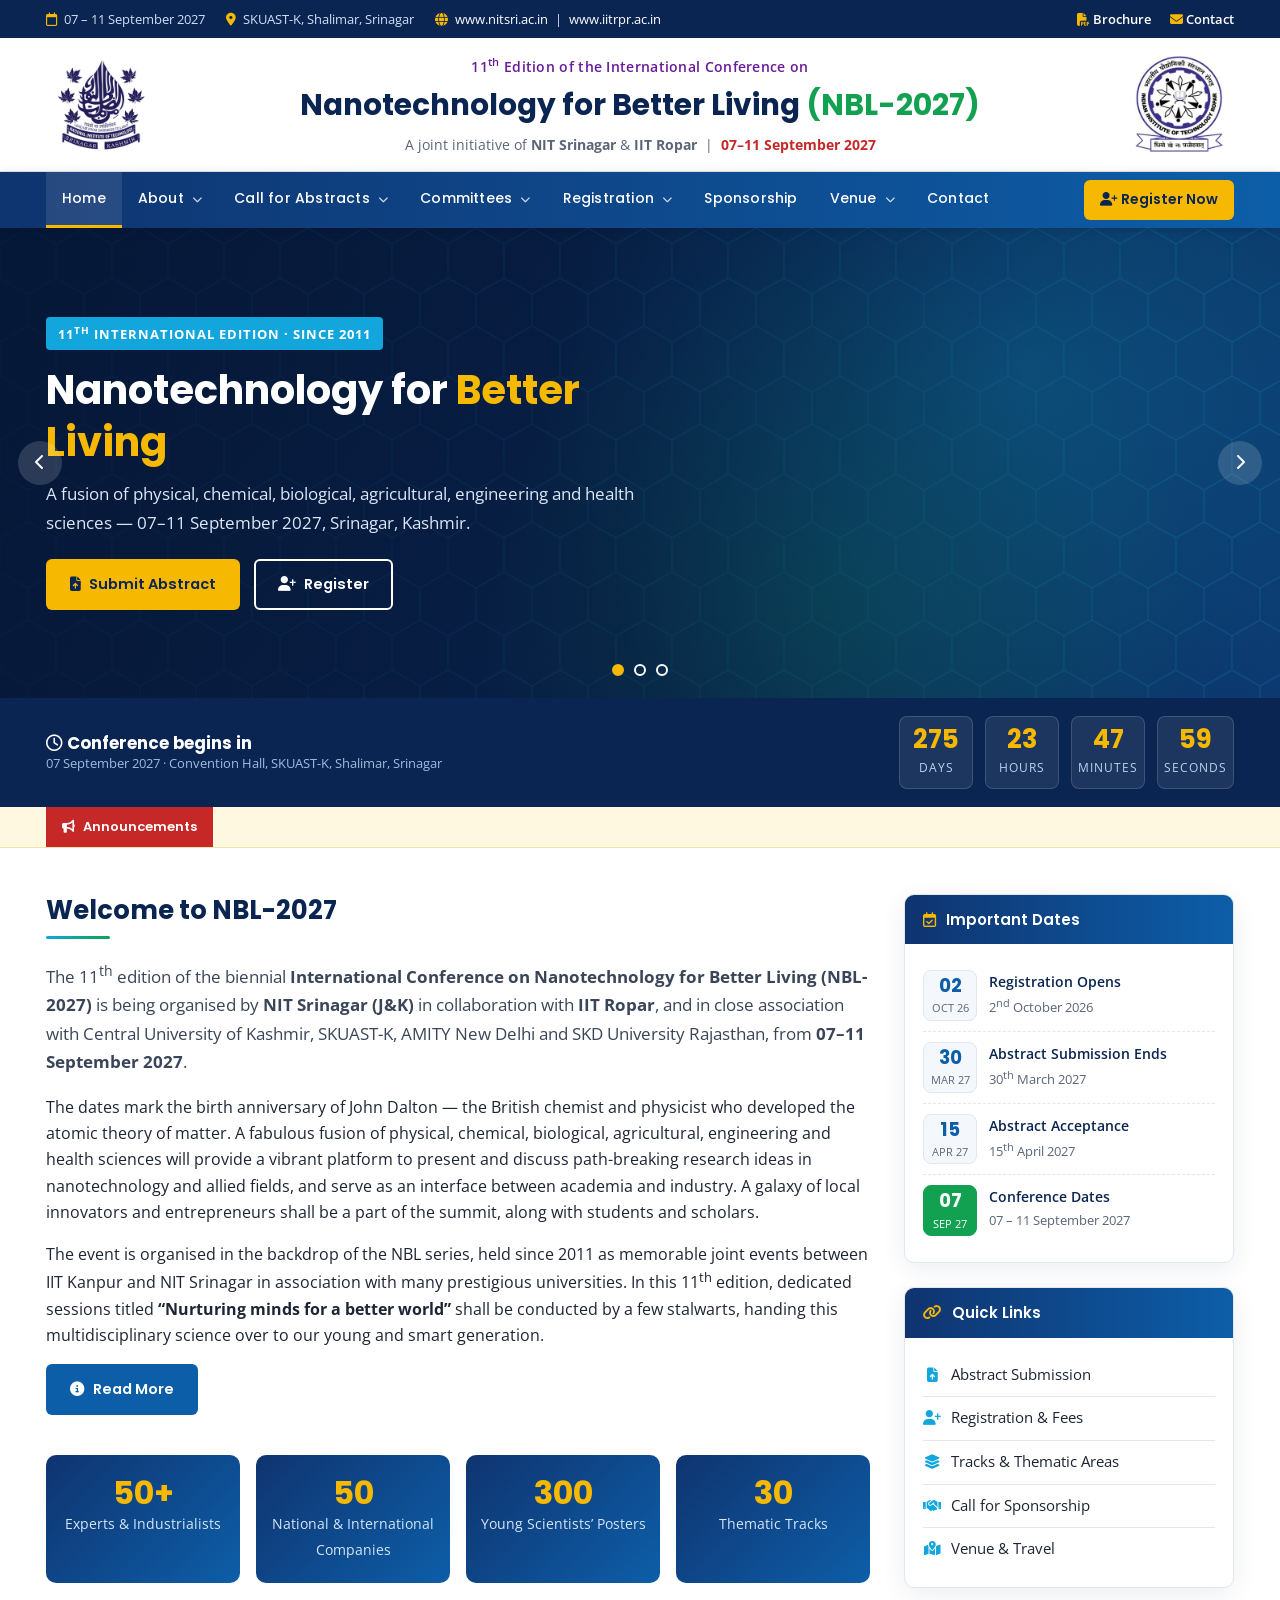
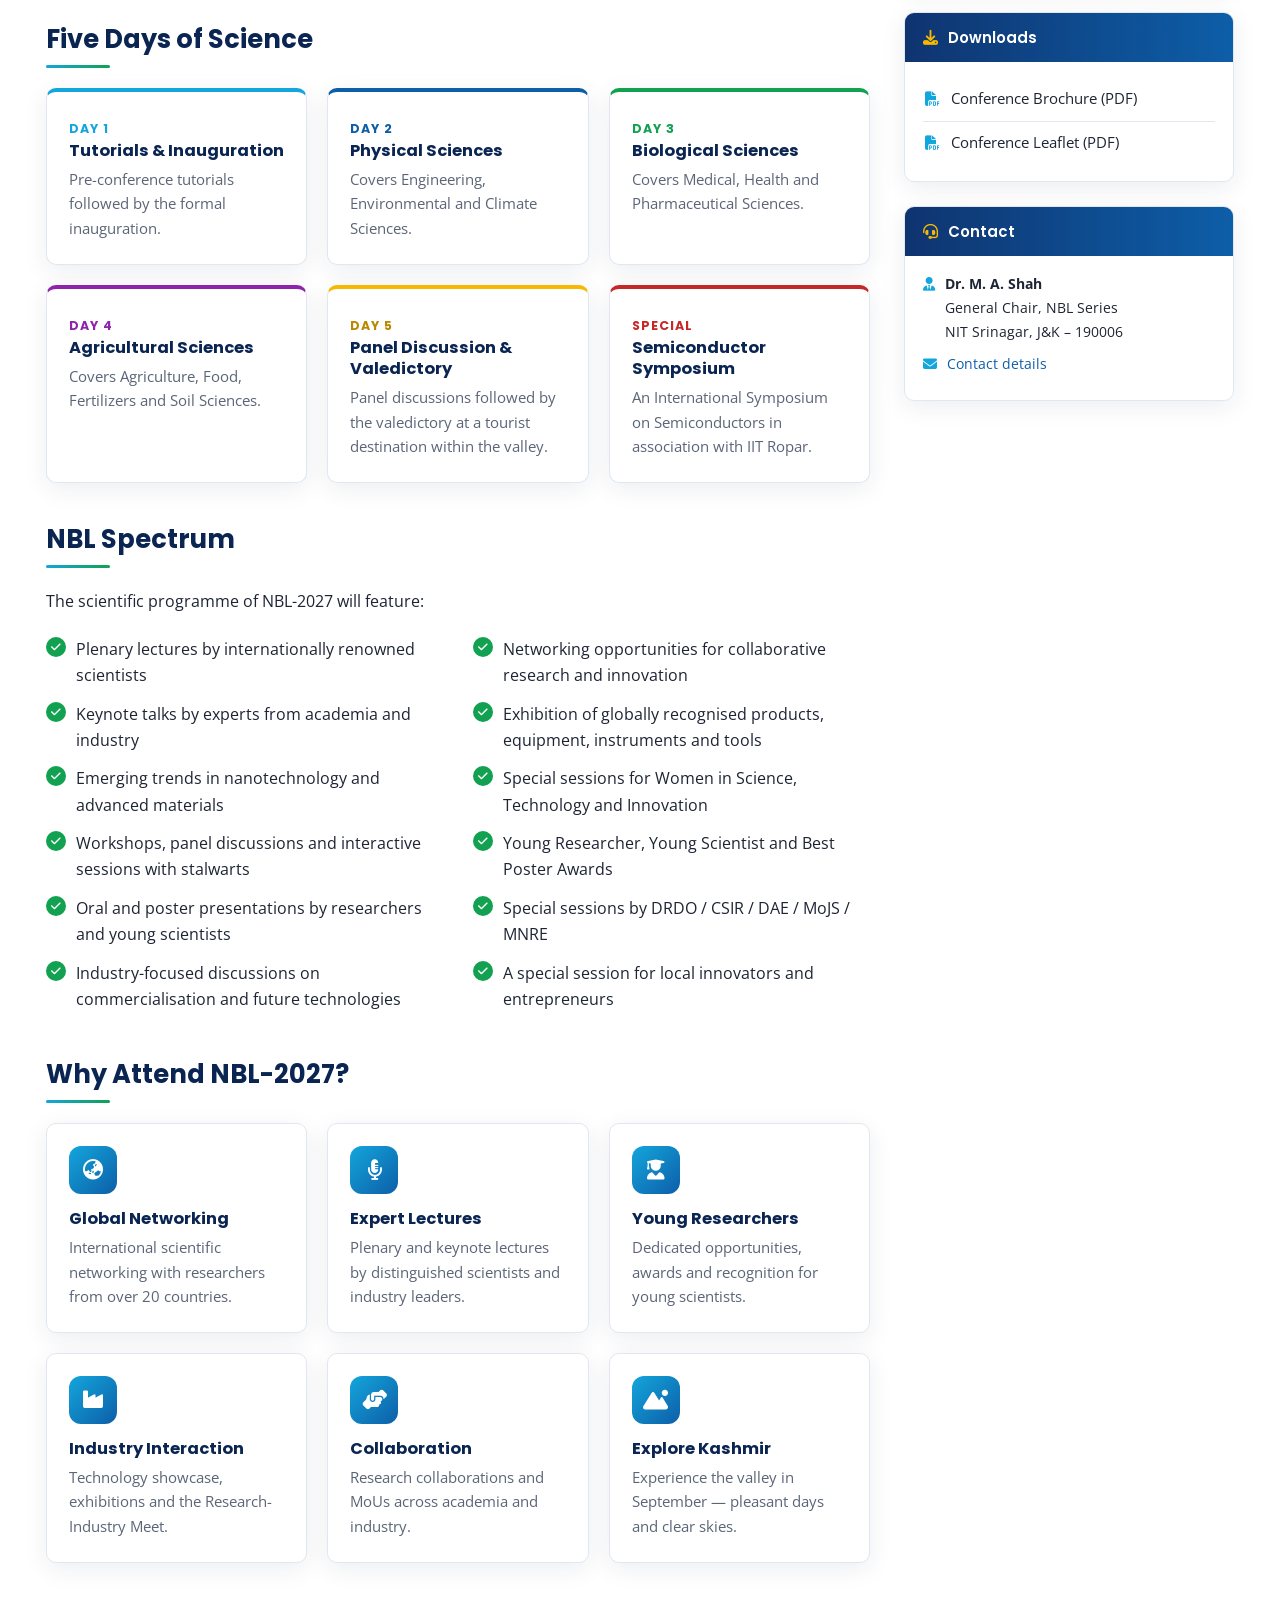
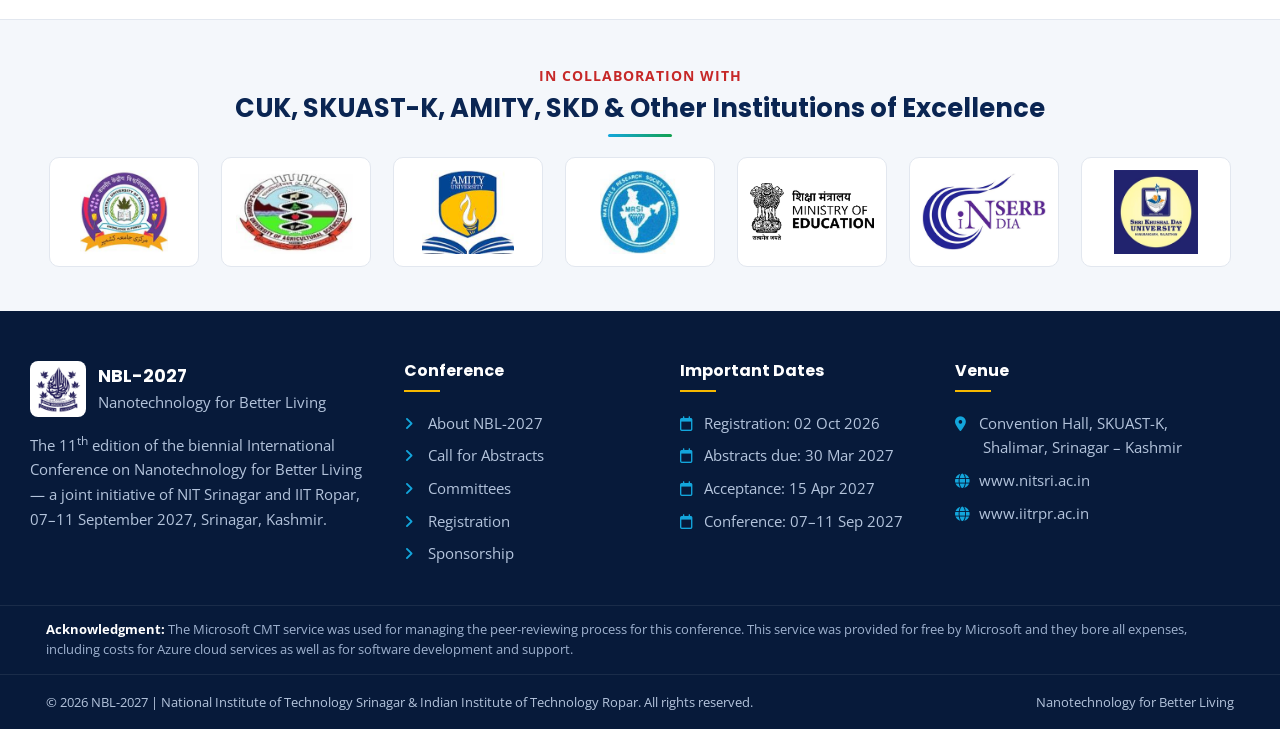
<file: index.html>
<!DOCTYPE html>
<html lang="en">
<head>
  <meta charset="UTF-8">
  <meta name="viewport" content="width=device-width, initial-scale=1.0">
  <title>NBL-2027 | International Conference on Nanotechnology for Better Living</title>
  <meta name="description" content="NBL-2027: 11th International Conference on Nanotechnology for Better Living, 07-11 September 2027, organised by NIT Srinagar and IIT Ropar at SKUAST-K, Srinagar, Kashmir.">
  <meta name="keywords" content="NBL-2027, Nanotechnology for Better Living, international conference, nanotechnology, NIT Srinagar, IIT Ropar, Kashmir, 2027">
  <meta property="og:title" content="NBL-2027 | International Conference on Nanotechnology for Better Living">
  <meta property="og:description" content="NBL-2027: 11th International Conference on Nanotechnology for Better Living, 07-11 September 2027, organised by NIT Srinagar and IIT Ropar at SKUAST-K, Srinagar, Kashmir.">
  <meta property="og:image" content="assets/img/campus/nit-srinagar-campus.jpg">
  <link rel="icon" type="image/png" href="assets/img/favicon.png">

  <!-- Fonts & icons -->
  <link rel="preconnect" href="https://fonts.googleapis.com">
  <link rel="preconnect" href="https://fonts.gstatic.com" crossorigin>
  <link href="https://fonts.googleapis.com/css2?family=Open+Sans:wght@400;600;700&family=Poppins:wght@400;500;600;700&display=swap" rel="stylesheet">
  <link rel="stylesheet" href="https://cdnjs.cloudflare.com/ajax/libs/font-awesome/6.5.2/css/all.min.css">

  <link rel="stylesheet" href="assets/css/style.css">
</head>
<body>

  <!-- ===================== TOP BAR ===================== -->
  <div class="topbar">
    <div class="container">
      <div class="topbar-info">
        <span><i class="fa-regular fa-calendar"></i> 07 &ndash; 11 September 2027</span>
        <span><i class="fa-solid fa-location-dot"></i> SKUAST-K, Shalimar, Srinagar</span>
        <span><i class="fa-solid fa-globe"></i> <a href="https://www.nitsri.ac.in" target="_blank" rel="noopener">www.nitsri.ac.in</a> | <a href="https://www.iitrpr.ac.in" target="_blank" rel="noopener">www.iitrpr.ac.in</a></span>
      </div>
      <div class="topbar-links">
        <a href="assets/docs/NBL-2027-Brochure.pdf" target="_blank"><i class="fa-solid fa-file-pdf"></i> Brochure</a>
        <a href="contact.html"><i class="fa-solid fa-envelope"></i> Contact</a>
      </div>
    </div>
  </div>

  <!-- ===================== BRAND HEADER ===================== -->
  <header class="brand-header">
    <div class="container">
      <a href="https://www.nitsri.ac.in" target="_blank" rel="noopener" title="NIT Srinagar">
        <img class="logo" src="assets/img/logos/nit-srinagar.png" alt="NIT Srinagar logo">
      </a>
      <div class="brand-title">
        <p class="edition">11<sup>th</sup> Edition of the International Conference on</p>
        <p class="conf-name">Nanotechnology for Better Living <span class="acr">(NBL-2027)</span></p>
        <p class="meta">A joint initiative of <b>NIT Srinagar</b> &amp; <b>IIT Ropar</b> &nbsp;|&nbsp; <strong>07&ndash;11 September 2027</strong></p>
      </div>
      <a href="https://www.iitrpr.ac.in" target="_blank" rel="noopener" title="IIT Ropar">
        <img class="logo" src="assets/img/logos/iit-ropar.png" alt="IIT Ropar logo">
      </a>
    </div>
  </header>

  <!-- ===================== NAVIGATION ===================== -->
  <nav class="main-nav" aria-label="Main navigation">
    <div class="container">
      <button class="nav-toggle" aria-label="Toggle menu" aria-expanded="false"><i class="fa-solid fa-bars"></i></button>
      <ul class="nav-menu">
          <li><a href="index.html">Home</a></li>
          <li class="has-dropdown"><a href="about.html">About <i class="fa-solid fa-chevron-down"></i></a>
            <ul class="dropdown"><li><a href="about.html#conference">About NBL-2027</a></li><li><a href="about.html#hosts">Host Institutions</a></li><li><a href="about.html#message">Message from General Chair</a></li><li><a href="about.html#programme">Programme Structure</a></li></ul>
          </li>
          <li class="has-dropdown"><a href="call-for-papers.html">Call for Abstracts <i class="fa-solid fa-chevron-down"></i></a>
            <ul class="dropdown"><li><a href="call-for-papers.html#tracks">Tracks &amp; Thematic Areas</a></li><li><a href="call-for-papers.html#guidelines">Abstract Guidelines</a></li><li><a href="call-for-papers.html#dates">Important Dates</a></li><li><a href="call-for-papers.html#poster-walkway">Poster-Walkway of Discovery</a></li><li><a href="call-for-papers.html#industry-meet">Research-Industry Meet</a></li></ul>
          </li>
          <li class="has-dropdown"><a href="committees.html">Committees <i class="fa-solid fa-chevron-down"></i></a>
            <ul class="dropdown"><li><a href="committees.html#chair">General Chair</a></li><li><a href="committees.html#international">International Advisory Board</a></li><li><a href="committees.html#national">National Advisory Board</a></li><li><a href="committees.html#local">Local Advisory Board</a></li><li><a href="committees.html#organizing">Organizing Committees</a></li></ul>
          </li>
          <li class="has-dropdown"><a href="registration.html">Registration <i class="fa-solid fa-chevron-down"></i></a>
            <ul class="dropdown"><li><a href="registration.html#fees">Registration Tariff</a></li><li><a href="registration.html#payment">Payment Details</a></li><li><a href="registration.html#accommodation">Accommodation</a></li></ul>
          </li>
          <li><a href="sponsorship.html">Sponsorship</a></li>
          <li class="has-dropdown"><a href="venue.html">Venue <i class="fa-solid fa-chevron-down"></i></a>
            <ul class="dropdown"><li><a href="venue.html#venue">Conference Venue</a></li><li><a href="venue.html#reach">How to Reach</a></li><li><a href="venue.html#explore">Explore Kashmir</a></li></ul>
          </li>
          <li><a href="contact.html">Contact</a></li>
      </ul>
      <a class="nav-cta" href="registration.html"><i class="fa-solid fa-user-plus"></i> Register Now</a>
    </div>
  </nav>

  <!-- ===================== HERO SLIDER ===================== -->
  <section class="hero" aria-label="Highlights">
    <div class="slide slide-nano active">
      <div class="slide-caption"><div class="container"><div class="inner">
        <span class="kicker">11<sup>th</sup> International Edition &middot; Since 2011</span>
        <h2>Nanotechnology for <span>Better Living</span></h2>
        <p>A fusion of physical, chemical, biological, agricultural, engineering and health sciences &mdash; 07&ndash;11 September 2027, Srinagar, Kashmir.</p>
        <a class="btn btn-primary" href="call-for-papers.html#guidelines"><i class="fa-solid fa-file-arrow-up"></i> Submit Abstract</a>
        <a class="btn btn-outline" href="registration.html"><i class="fa-solid fa-user-plus"></i> Register</a>
      </div></div></div>
    </div>
    <div class="slide" style="background-image:url('assets/img/campus/nit-srinagar-campus.jpg')">
      <div class="slide-caption"><div class="container"><div class="inner">
        <span class="kicker">Host Institution</span>
        <h2>National Institute of Technology <span>Srinagar</span></h2>
        <p>An Institute of National Importance nestled in the picturesque Kashmir Valley, established in 1960.</p>
        <a class="btn btn-outline" href="about.html#hosts"><i class="fa-solid fa-building-columns"></i> About the Hosts</a>
      </div></div></div>
    </div>
    <div class="slide" style="background-image:url('assets/img/campus/iit-ropar-campus.jpg')">
      <div class="slide-caption"><div class="container"><div class="inner">
        <span class="kicker">Host Institution</span>
        <h2>Indian Institute of Technology <span>Ropar</span></h2>
        <p>Featuring a dedicated International Symposium on Semiconductors as part of NBL-2027.</p>
        <a class="btn btn-outline" href="about.html#hosts"><i class="fa-solid fa-building-columns"></i> About the Hosts</a>
      </div></div></div>
    </div>
    <button class="hero-arrow prev" aria-label="Previous slide"><i class="fa-solid fa-chevron-left"></i></button>
    <button class="hero-arrow next" aria-label="Next slide"><i class="fa-solid fa-chevron-right"></i></button>
    <div class="hero-dots"></div>
  </section>

  <!-- ===================== COUNTDOWN ===================== -->
  <section class="countdown-strip">
    <div class="container">
      <h3><i class="fa-regular fa-clock"></i> Conference begins in<small>07 September 2027 &middot; Convention Hall, SKUAST-K, Shalimar, Srinagar</small></h3>
      <div class="countdown" data-countdown>
        <div><b data-d>0</b><span>Days</span></div>
        <div><b data-h>00</b><span>Hours</span></div>
        <div><b data-m>00</b><span>Minutes</span></div>
        <div><b data-s>00</b><span>Seconds</span></div>
      </div>
    </div>
  </section>

  <!-- ===================== NEWS TICKER ===================== -->
  <div class="ticker">
    <div class="container">
      <div class="ticker-label"><i class="fa-solid fa-bullhorn"></i> Announcements</div>
      <div class="ticker-track">
        <div class="ticker-move">
          <span><i class="fa-solid fa-circle-dot"></i>Registration opens on 2<sup>nd</sup> October 2026</span>
          <span><i class="fa-solid fa-circle-dot"></i>Extended abstract submission deadline: 30<sup>th</sup> March 2027</span>
          <span><i class="fa-solid fa-circle-dot"></i>25% concession on registration for female research scholars</span>
          <span><i class="fa-solid fa-circle-dot"></i>Young Researcher, Young Scientist &amp; Best Poster Awards</span>
          <span><i class="fa-solid fa-circle-dot"></i>Sponsorship opportunities open for industries &amp; organisations</span>
        </div>
      </div>
    </div>
  </div>

  <main class="page-body">
    <div class="container layout">
      <div class="content">

        <section class="fade-up">
          <h2 class="section-title">Welcome to NBL-2027</h2>
          <p class="lead">The 11<sup>th</sup> edition of the biennial <b>International Conference on Nanotechnology for Better Living (NBL-2027)</b> is being organised by <b>NIT Srinagar (J&amp;K)</b> in collaboration with <b>IIT Ropar</b>, and in close association with Central University of Kashmir, SKUAST-K, AMITY New Delhi and SKD University Rajasthan, from <b>07&ndash;11 September 2027</b>.</p>
          <p>The dates mark the birth anniversary of John Dalton &mdash; the British chemist and physicist who developed the atomic theory of matter. A fabulous fusion of physical, chemical, biological, agricultural, engineering and health sciences will provide a vibrant platform to present and discuss path-breaking research ideas in nanotechnology and allied fields, and serve as an interface between academia and industry. A galaxy of local innovators and entrepreneurs shall be a part of the summit, along with students and scholars.</p>
          <p>The event is organised in the backdrop of the NBL series, held since 2011 as memorable joint events between IIT Kanpur and NIT Srinagar in association with many prestigious universities. In this 11<sup>th</sup> edition, dedicated sessions titled <b>&ldquo;Nurturing minds for a better world&rdquo;</b> shall be conducted by a few stalwarts, handing this multidisciplinary science over to our young and smart generation.</p>
          <a class="btn btn-blue" href="about.html"><i class="fa-solid fa-circle-info"></i> Read More</a>
        </section>

        <section class="fade-up">
          <div class="stats">
            <div class="stat"><b>50+</b><span>Experts &amp; Industrialists</span></div>
            <div class="stat"><b>50</b><span>National &amp; International Companies</span></div>
            <div class="stat"><b>300</b><span>Young Scientists&rsquo; Posters</span></div>
            <div class="stat"><b>30</b><span>Thematic Tracks</span></div>
          </div>
        </section>

        <section class="fade-up">
          <h2 class="section-title">Five Days of Science</h2>
          <div class="grid grid-3">
            <div class="card day-card"><span class="day">Day 1</span><h4>Tutorials &amp; Inauguration</h4><p>Pre-conference tutorials followed by the formal inauguration.</p></div>
            <div class="card day-card"><span class="day">Day 2</span><h4>Physical Sciences</h4><p>Covers Engineering, Environmental and Climate Sciences.</p></div>
            <div class="card day-card"><span class="day">Day 3</span><h4>Biological Sciences</h4><p>Covers Medical, Health and Pharmaceutical Sciences.</p></div>
            <div class="card day-card"><span class="day">Day 4</span><h4>Agricultural Sciences</h4><p>Covers Agriculture, Food, Fertilizers and Soil Sciences.</p></div>
            <div class="card day-card"><span class="day">Day 5</span><h4>Panel Discussion &amp; Valedictory</h4><p>Panel discussions followed by the valedictory at a tourist destination within the valley.</p></div>
            <div class="card day-card" style="border-top-color:var(--red)"><span class="day" style="color:var(--red)">Special</span><h4>Semiconductor Symposium</h4><p>An International Symposium on Semiconductors in association with IIT Ropar.</p></div>
          </div>
        </section>

        <section class="fade-up">
          <h2 class="section-title">NBL Spectrum</h2>
          <p>The scientific programme of NBL-2027 will feature:</p>
          <ul class="check-list two-col">
            <li>Plenary lectures by internationally renowned scientists</li>
            <li>Keynote talks by experts from academia and industry</li>
            <li>Emerging trends in nanotechnology and advanced materials</li>
            <li>Workshops, panel discussions and interactive sessions with stalwarts</li>
            <li>Oral and poster presentations by researchers and young scientists</li>
            <li>Industry-focused discussions on commercialisation and future technologies</li>
            <li>Networking opportunities for collaborative research and innovation</li>
            <li>Exhibition of globally recognised products, equipment, instruments and tools</li>
            <li>Special sessions for Women in Science, Technology and Innovation</li>
            <li>Young Researcher, Young Scientist and Best Poster Awards</li>
            <li>Special sessions by DRDO / CSIR / DAE / MoJS / MNRE</li>
            <li>A special session for local innovators and entrepreneurs</li>
          </ul>
        </section>

        <section class="fade-up">
          <h2 class="section-title">Why Attend NBL-2027?</h2>
          <div class="grid grid-3">
            <div class="card"><div class="icon"><i class="fa-solid fa-earth-asia"></i></div><h4>Global Networking</h4><p>International scientific networking with researchers from over 20 countries.</p></div>
            <div class="card"><div class="icon"><i class="fa-solid fa-microphone-lines"></i></div><h4>Expert Lectures</h4><p>Plenary and keynote lectures by distinguished scientists and industry leaders.</p></div>
            <div class="card"><div class="icon"><i class="fa-solid fa-user-graduate"></i></div><h4>Young Researchers</h4><p>Dedicated opportunities, awards and recognition for young scientists.</p></div>
            <div class="card"><div class="icon"><i class="fa-solid fa-industry"></i></div><h4>Industry Interaction</h4><p>Technology showcase, exhibitions and the Research-Industry Meet.</p></div>
            <div class="card"><div class="icon"><i class="fa-solid fa-handshake-angle"></i></div><h4>Collaboration</h4><p>Research collaborations and MoUs across academia and industry.</p></div>
            <div class="card"><div class="icon"><i class="fa-solid fa-mountain-sun"></i></div><h4>Explore Kashmir</h4><p>Experience the valley in September &mdash; pleasant days and clear skies.</p></div>
          </div>
        </section>

      </div>

        <!-- ===================== SIDEBAR ===================== -->
        <aside class="sidebar">
          <div class="widget">
            <div class="widget-head"><i class="fa-regular fa-calendar-check"></i> Important Dates</div>
            <div class="widget-body">
              <ul class="dates-list">
                <li><div class="date-badge"><b>02</b><span>Oct 26</span></div><div><div class="what">Registration Opens</div><div class="when">2<sup>nd</sup> October 2026</div></div></li>
                <li><div class="date-badge"><b>30</b><span>Mar 27</span></div><div><div class="what">Abstract Submission Ends</div><div class="when">30<sup>th</sup> March 2027</div></div></li>
                <li><div class="date-badge"><b>15</b><span>Apr 27</span></div><div><div class="what">Abstract Acceptance</div><div class="when">15<sup>th</sup> April 2027</div></div></li>
                <li class="highlight"><div class="date-badge"><b>07</b><span>Sep 27</span></div><div><div class="what">Conference Dates</div><div class="when">07 &ndash; 11 September 2027</div></div></li>
              </ul>
            </div>
          </div>

          <div class="widget">
            <div class="widget-head"><i class="fa-solid fa-link"></i> Quick Links</div>
            <div class="widget-body">
              <ul class="link-list">
                <li><a href="call-for-papers.html#guidelines"><i class="fa-solid fa-file-arrow-up"></i> Abstract Submission</a></li>
                <li><a href="registration.html"><i class="fa-solid fa-user-plus"></i> Registration &amp; Fees</a></li>
                <li><a href="call-for-papers.html#tracks"><i class="fa-solid fa-layer-group"></i> Tracks &amp; Thematic Areas</a></li>
                <li><a href="sponsorship.html"><i class="fa-solid fa-handshake"></i> Call for Sponsorship</a></li>
                <li><a href="venue.html"><i class="fa-solid fa-map-location-dot"></i> Venue &amp; Travel</a></li>
              </ul>
            </div>
          </div>

          <div class="widget">
            <div class="widget-head"><i class="fa-solid fa-download"></i> Downloads</div>
            <div class="widget-body">
              <ul class="link-list">
                <li><a href="assets/docs/NBL-2027-Brochure.pdf" target="_blank"><i class="fa-solid fa-file-pdf"></i> Conference Brochure (PDF)</a></li>
                <li><a href="assets/docs/NBL-2027-Leaflet.pdf" target="_blank"><i class="fa-solid fa-file-pdf"></i> Conference Leaflet (PDF)</a></li>
              </ul>
            </div>
          </div>

          <div class="widget">
            <div class="widget-head"><i class="fa-solid fa-headset"></i> Contact</div>
            <div class="widget-body contact-mini">
              <p><i class="fa-solid fa-user-tie"></i><span><b>Dr. M. A. Shah</b><br>General Chair, NBL Series<br>NIT Srinagar, J&amp;K &ndash; 190006</span></p>
              <!-- TODO: add the official conference e-mail / phone once finalised -->
              <p><i class="fa-solid fa-envelope"></i><span><a href="contact.html">Contact details</a></span></p>
            </div>
          </div>
        </aside>

    </div>
  </main>

  <!-- ===================== COLLABORATORS ===================== -->
  <section class="partners">
    <div class="container">
      <p class="label">In Collaboration With</p>
      <h2 class="section-title center">CUK, SKUAST-K, AMITY, SKD &amp; Other Institutions of Excellence</h2>
      <div class="logo-row">
        <div class="logo-tile"><img src="assets/img/logos/cuk.png" alt="Central University of Kashmir" title="Central University of Kashmir"></div>
        <div class="logo-tile"><img src="assets/img/logos/skuast-k.png" alt="SKUAST-Kashmir" title="SKUAST-Kashmir"></div>
        <div class="logo-tile"><img src="assets/img/logos/amity.png" alt="Amity University" title="Amity University"></div>
        <div class="logo-tile"><img src="assets/img/logos/mrsi.png" alt="Materials Research Society of India" title="Materials Research Society of India"></div>
        <div class="logo-tile"><img src="assets/img/logos/ministry-of-education.png" alt="Ministry of Education" title="Ministry of Education, Government of India"></div>
        <div class="logo-tile"><img src="assets/img/logos/anrf-serb.png" alt="SERB India" title="SERB India"></div>
        <div class="logo-tile"><img src="assets/img/logos/skd-university.png" alt="Shri Khushal Das University" title="Shri Khushal Das University, Hanumangarh"></div>
      </div>
    </div>
  </section>

  <!-- ===================== FOOTER ===================== -->
  <footer class="site-footer">
    <div class="container footer-main">
      <div>
        <div class="footer-brand">
          <img src="assets/img/logos/nit-srinagar.png" alt="NIT Srinagar">
          <div><b>NBL-2027</b><span>Nanotechnology for Better Living</span></div>
        </div>
        <p>The 11<sup>th</sup> edition of the biennial International Conference on Nanotechnology for Better Living &mdash; a joint initiative of NIT Srinagar and IIT Ropar, 07&ndash;11 September 2027, Srinagar, Kashmir.</p>
      </div>
      <div>
        <h4>Conference</h4>
        <ul>
          <li><a href="about.html"><i class="fa-solid fa-angle-right"></i>About NBL-2027</a></li>
          <li><a href="call-for-papers.html"><i class="fa-solid fa-angle-right"></i>Call for Abstracts</a></li>
          <li><a href="committees.html"><i class="fa-solid fa-angle-right"></i>Committees</a></li>
          <li><a href="registration.html"><i class="fa-solid fa-angle-right"></i>Registration</a></li>
          <li><a href="sponsorship.html"><i class="fa-solid fa-angle-right"></i>Sponsorship</a></li>
        </ul>
      </div>
      <div>
        <h4>Important Dates</h4>
        <ul>
          <li><i class="fa-regular fa-calendar"></i>Registration: 02 Oct 2026</li>
          <li><i class="fa-regular fa-calendar"></i>Abstracts due: 30 Mar 2027</li>
          <li><i class="fa-regular fa-calendar"></i>Acceptance: 15 Apr 2027</li>
          <li><i class="fa-regular fa-calendar"></i>Conference: 07&ndash;11 Sep 2027</li>
        </ul>
      </div>
      <div>
        <h4>Venue</h4>
        <ul>
          <li><i class="fa-solid fa-location-dot"></i>Convention Hall, SKUAST-K,<br><span style="padding-left:28px;display:inline-block">Shalimar, Srinagar &ndash; Kashmir</span></li>
          <li><i class="fa-solid fa-globe"></i><a href="https://www.nitsri.ac.in" target="_blank" rel="noopener">www.nitsri.ac.in</a></li>
          <li><i class="fa-solid fa-globe"></i><a href="https://www.iitrpr.ac.in" target="_blank" rel="noopener">www.iitrpr.ac.in</a></li>
        </ul>
      </div>
    </div>
    <div class="cmt-ack">
    <div class="container"><p><strong>Acknowledgment:</strong> The Microsoft CMT service was used for managing the peer-reviewing process for this conference. This service was provided for free by Microsoft and they bore all expenses, including costs for Azure cloud services as well as for software development and support.</p></div>
    </div>
    <div class="footer-bottom">
      <div class="container">
        <span>&copy; <span data-year>2026</span> NBL-2027 | National Institute of Technology Srinagar &amp; Indian Institute of Technology Ropar. All rights reserved.</span>
        <span>Nanotechnology for Better Living</span>
      </div>
    </div>
  </footer>

  <button class="to-top" aria-label="Back to top"><i class="fa-solid fa-arrow-up"></i></button>
  <script src="assets/js/main.js"></script>
</body>
</html>
</file>
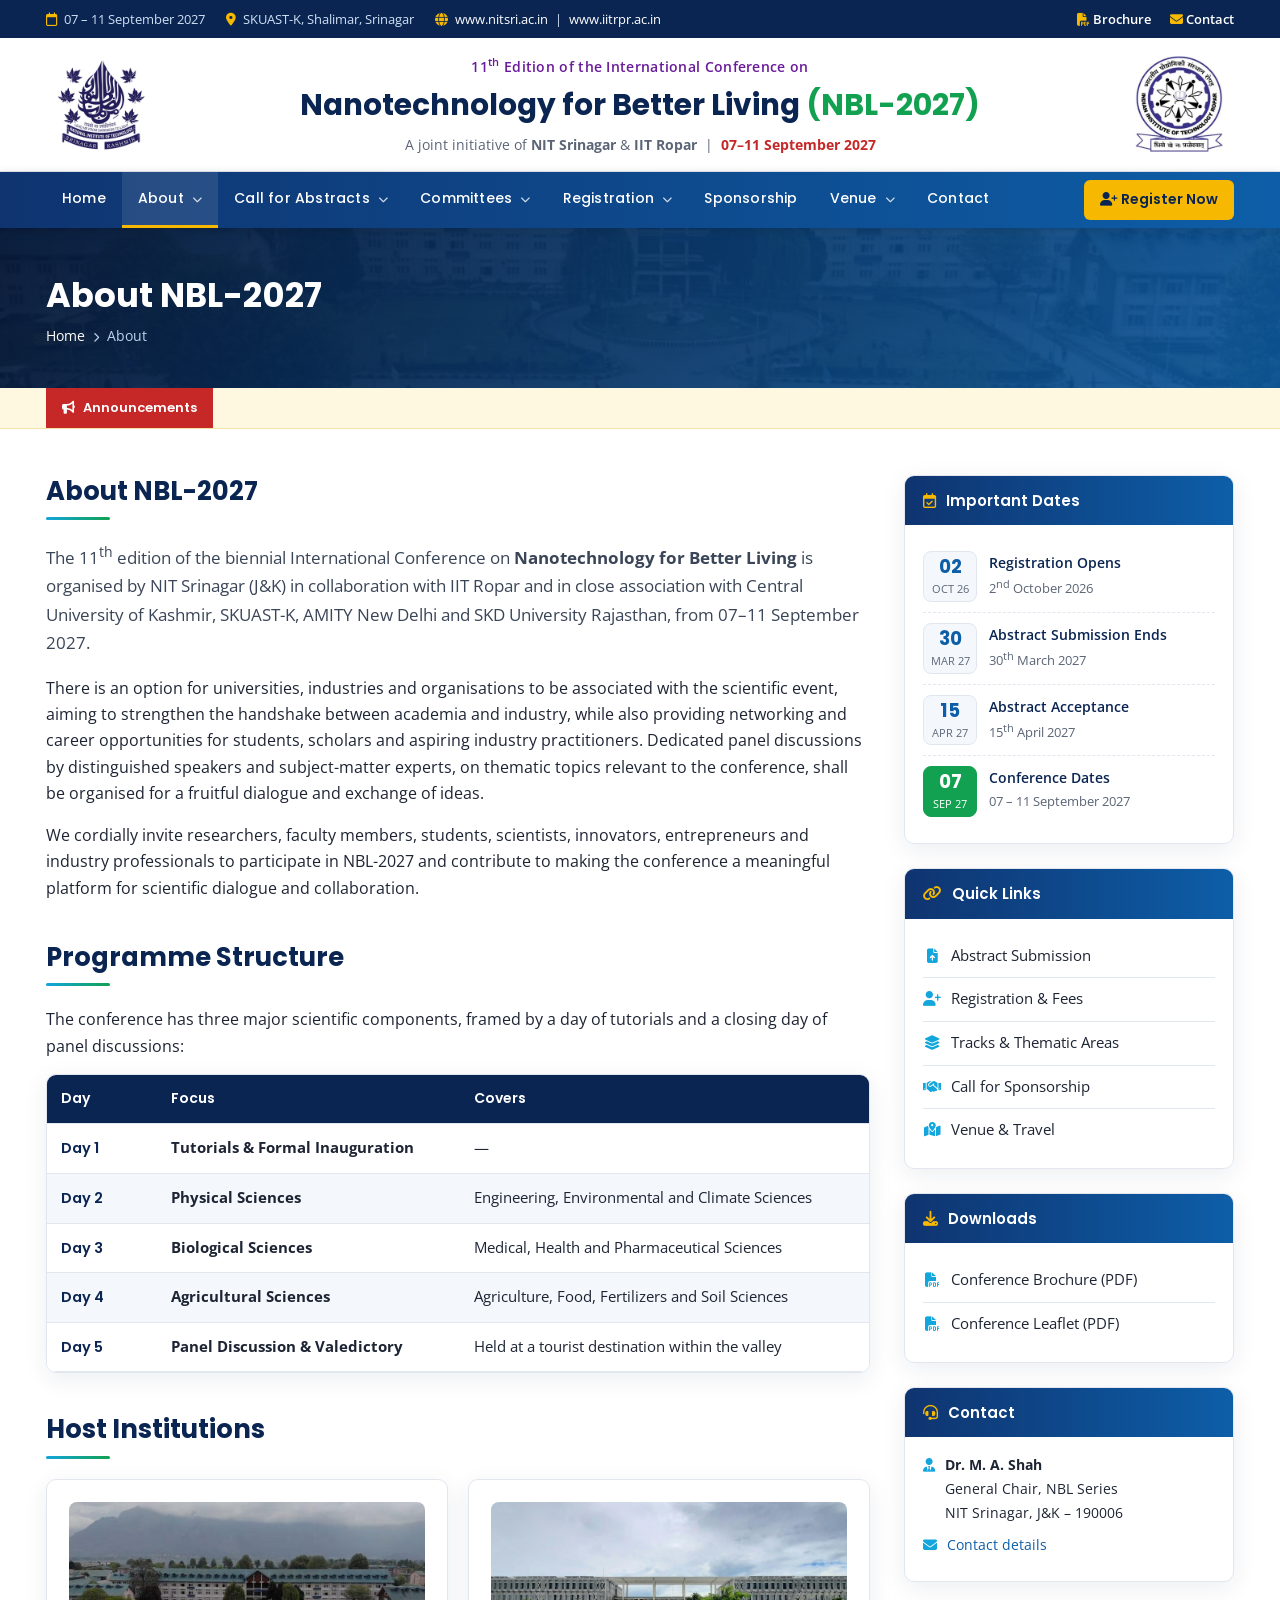
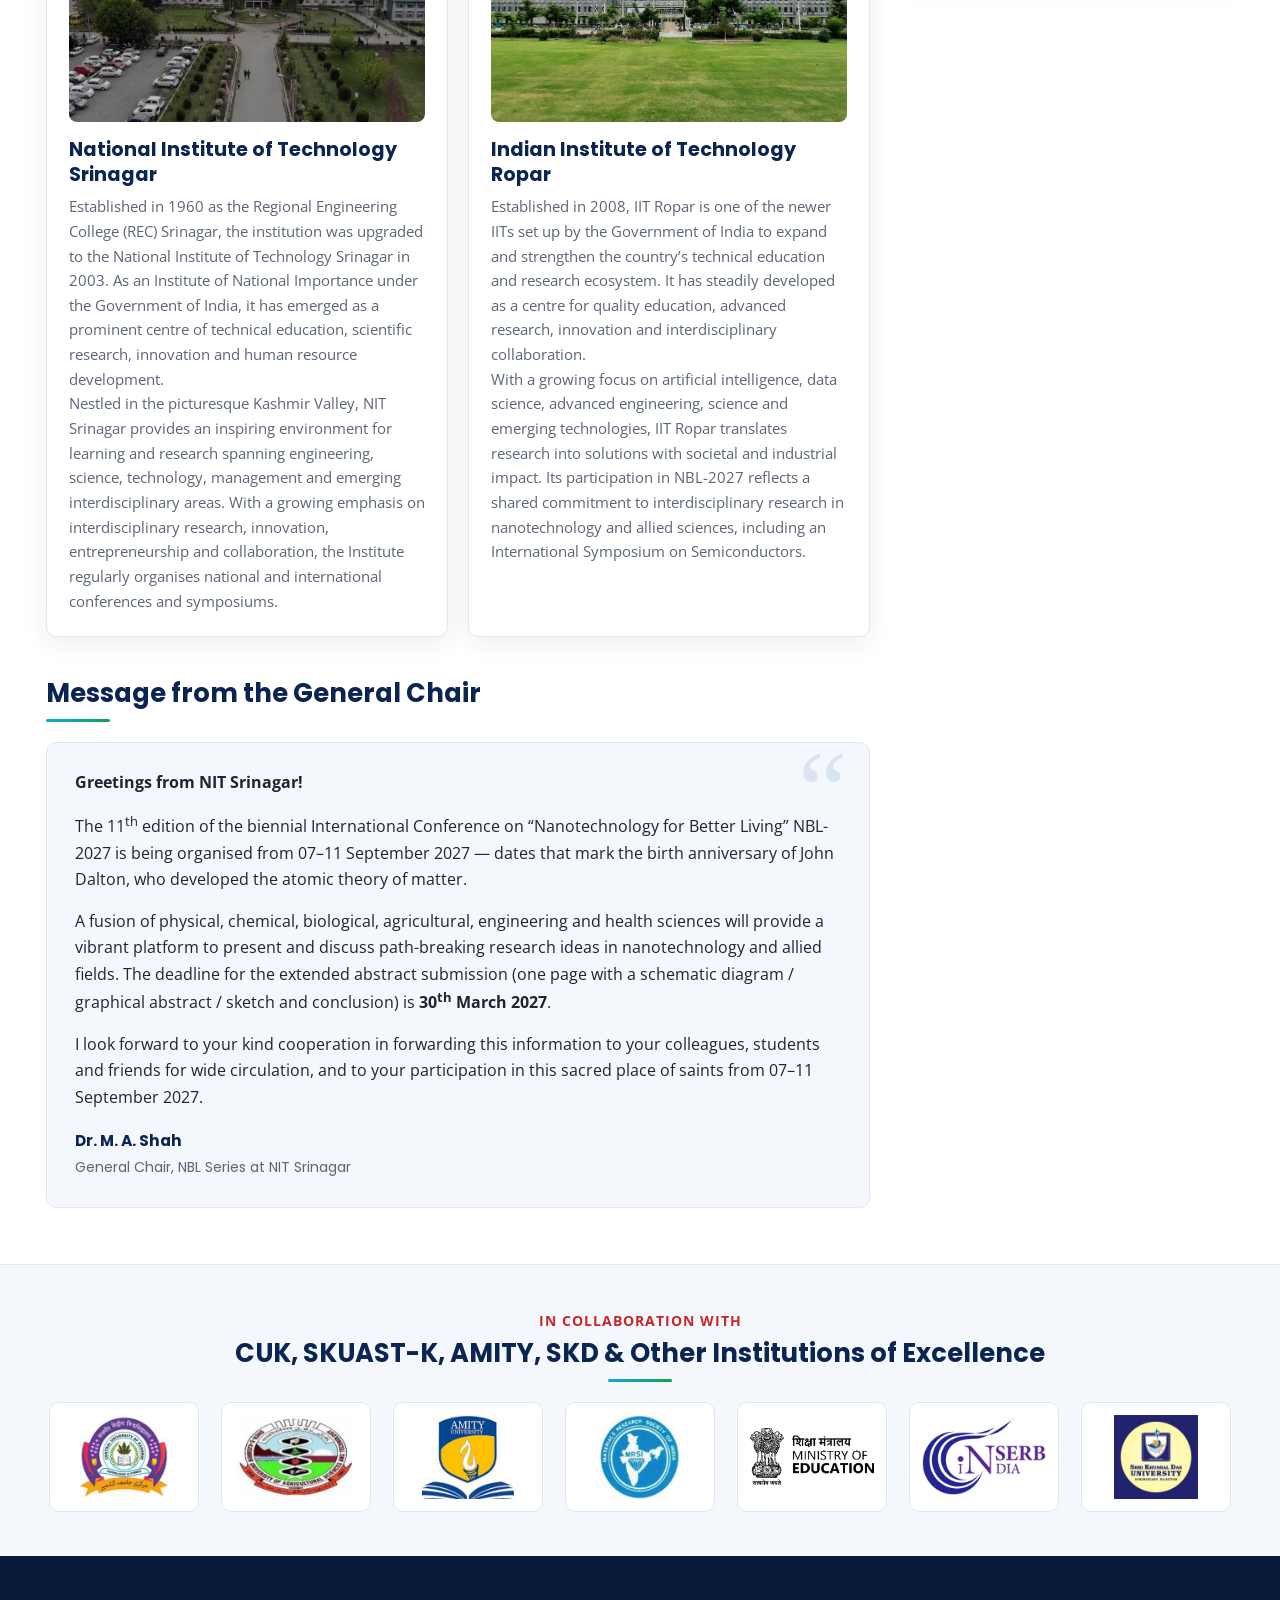
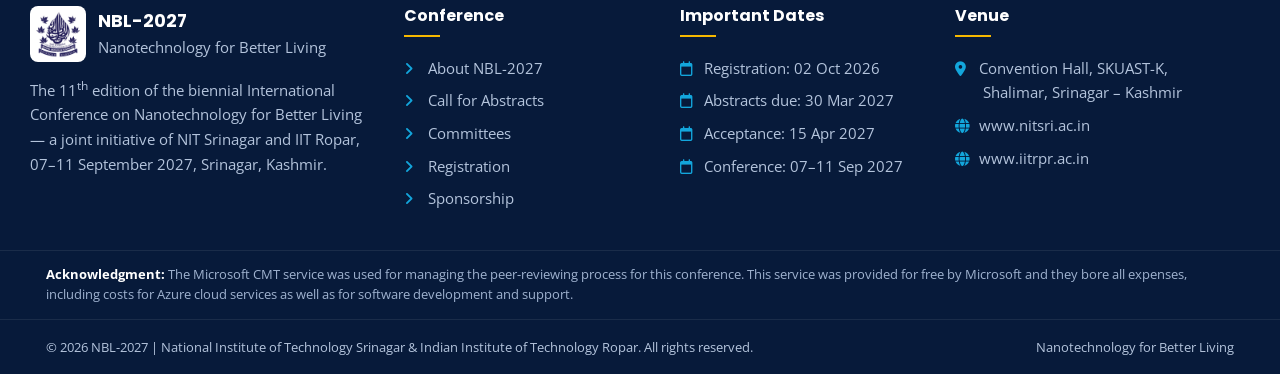
<file: about.html>
<!DOCTYPE html>
<html lang="en">
<head>
  <meta charset="UTF-8">
  <meta name="viewport" content="width=device-width, initial-scale=1.0">
  <title>About | NBL-2027</title>
  <meta name="description" content="NBL-2027: 11th International Conference on Nanotechnology for Better Living, 07-11 September 2027, organised by NIT Srinagar and IIT Ropar at SKUAST-K, Srinagar, Kashmir.">
  <meta name="keywords" content="NBL-2027, Nanotechnology for Better Living, international conference, nanotechnology, NIT Srinagar, IIT Ropar, Kashmir, 2027">
  <meta property="og:title" content="About | NBL-2027">
  <meta property="og:description" content="NBL-2027: 11th International Conference on Nanotechnology for Better Living, 07-11 September 2027, organised by NIT Srinagar and IIT Ropar at SKUAST-K, Srinagar, Kashmir.">
  <meta property="og:image" content="assets/img/campus/nit-srinagar-campus.jpg">
  <link rel="icon" type="image/png" href="assets/img/favicon.png">

  <!-- Fonts & icons -->
  <link rel="preconnect" href="https://fonts.googleapis.com">
  <link rel="preconnect" href="https://fonts.gstatic.com" crossorigin>
  <link href="https://fonts.googleapis.com/css2?family=Open+Sans:wght@400;600;700&family=Poppins:wght@400;500;600;700&display=swap" rel="stylesheet">
  <link rel="stylesheet" href="https://cdnjs.cloudflare.com/ajax/libs/font-awesome/6.5.2/css/all.min.css">

  <link rel="stylesheet" href="assets/css/style.css">
</head>
<body>

  <!-- ===================== TOP BAR ===================== -->
  <div class="topbar">
    <div class="container">
      <div class="topbar-info">
        <span><i class="fa-regular fa-calendar"></i> 07 &ndash; 11 September 2027</span>
        <span><i class="fa-solid fa-location-dot"></i> SKUAST-K, Shalimar, Srinagar</span>
        <span><i class="fa-solid fa-globe"></i> <a href="https://www.nitsri.ac.in" target="_blank" rel="noopener">www.nitsri.ac.in</a> | <a href="https://www.iitrpr.ac.in" target="_blank" rel="noopener">www.iitrpr.ac.in</a></span>
      </div>
      <div class="topbar-links">
        <a href="assets/docs/NBL-2027-Brochure.pdf" target="_blank"><i class="fa-solid fa-file-pdf"></i> Brochure</a>
        <a href="contact.html"><i class="fa-solid fa-envelope"></i> Contact</a>
      </div>
    </div>
  </div>

  <!-- ===================== BRAND HEADER ===================== -->
  <header class="brand-header">
    <div class="container">
      <a href="https://www.nitsri.ac.in" target="_blank" rel="noopener" title="NIT Srinagar">
        <img class="logo" src="assets/img/logos/nit-srinagar.png" alt="NIT Srinagar logo">
      </a>
      <div class="brand-title">
        <p class="edition">11<sup>th</sup> Edition of the International Conference on</p>
        <p class="conf-name">Nanotechnology for Better Living <span class="acr">(NBL-2027)</span></p>
        <p class="meta">A joint initiative of <b>NIT Srinagar</b> &amp; <b>IIT Ropar</b> &nbsp;|&nbsp; <strong>07&ndash;11 September 2027</strong></p>
      </div>
      <a href="https://www.iitrpr.ac.in" target="_blank" rel="noopener" title="IIT Ropar">
        <img class="logo" src="assets/img/logos/iit-ropar.png" alt="IIT Ropar logo">
      </a>
    </div>
  </header>

  <!-- ===================== NAVIGATION ===================== -->
  <nav class="main-nav" aria-label="Main navigation">
    <div class="container">
      <button class="nav-toggle" aria-label="Toggle menu" aria-expanded="false"><i class="fa-solid fa-bars"></i></button>
      <ul class="nav-menu">
          <li><a href="index.html">Home</a></li>
          <li class="has-dropdown"><a href="about.html">About <i class="fa-solid fa-chevron-down"></i></a>
            <ul class="dropdown"><li><a href="about.html#conference">About NBL-2027</a></li><li><a href="about.html#hosts">Host Institutions</a></li><li><a href="about.html#message">Message from General Chair</a></li><li><a href="about.html#programme">Programme Structure</a></li></ul>
          </li>
          <li class="has-dropdown"><a href="call-for-papers.html">Call for Abstracts <i class="fa-solid fa-chevron-down"></i></a>
            <ul class="dropdown"><li><a href="call-for-papers.html#tracks">Tracks &amp; Thematic Areas</a></li><li><a href="call-for-papers.html#guidelines">Abstract Guidelines</a></li><li><a href="call-for-papers.html#dates">Important Dates</a></li><li><a href="call-for-papers.html#poster-walkway">Poster-Walkway of Discovery</a></li><li><a href="call-for-papers.html#industry-meet">Research-Industry Meet</a></li></ul>
          </li>
          <li class="has-dropdown"><a href="committees.html">Committees <i class="fa-solid fa-chevron-down"></i></a>
            <ul class="dropdown"><li><a href="committees.html#chair">General Chair</a></li><li><a href="committees.html#international">International Advisory Board</a></li><li><a href="committees.html#national">National Advisory Board</a></li><li><a href="committees.html#local">Local Advisory Board</a></li><li><a href="committees.html#organizing">Organizing Committees</a></li></ul>
          </li>
          <li class="has-dropdown"><a href="registration.html">Registration <i class="fa-solid fa-chevron-down"></i></a>
            <ul class="dropdown"><li><a href="registration.html#fees">Registration Tariff</a></li><li><a href="registration.html#payment">Payment Details</a></li><li><a href="registration.html#accommodation">Accommodation</a></li></ul>
          </li>
          <li><a href="sponsorship.html">Sponsorship</a></li>
          <li class="has-dropdown"><a href="venue.html">Venue <i class="fa-solid fa-chevron-down"></i></a>
            <ul class="dropdown"><li><a href="venue.html#venue">Conference Venue</a></li><li><a href="venue.html#reach">How to Reach</a></li><li><a href="venue.html#explore">Explore Kashmir</a></li></ul>
          </li>
          <li><a href="contact.html">Contact</a></li>
      </ul>
      <a class="nav-cta" href="registration.html"><i class="fa-solid fa-user-plus"></i> Register Now</a>
    </div>
  </nav>

  <!-- ===================== PAGE BANNER ===================== -->
  <section class="page-banner">
    <div class="container">
      <h1>About NBL-2027</h1>
      <div class="breadcrumb"><a href="index.html">Home</a><i class="fa-solid fa-chevron-right"></i>About</div>
    </div>
  </section>

  <!-- ===================== NEWS TICKER ===================== -->
  <div class="ticker">
    <div class="container">
      <div class="ticker-label"><i class="fa-solid fa-bullhorn"></i> Announcements</div>
      <div class="ticker-track">
        <div class="ticker-move">
          <span><i class="fa-solid fa-circle-dot"></i>Registration opens on 2<sup>nd</sup> October 2026</span>
          <span><i class="fa-solid fa-circle-dot"></i>Extended abstract submission deadline: 30<sup>th</sup> March 2027</span>
          <span><i class="fa-solid fa-circle-dot"></i>25% concession on registration for female research scholars</span>
          <span><i class="fa-solid fa-circle-dot"></i>Young Researcher, Young Scientist &amp; Best Poster Awards</span>
          <span><i class="fa-solid fa-circle-dot"></i>Sponsorship opportunities open for industries &amp; organisations</span>
        </div>
      </div>
    </div>
  </div>

  <main class="page-body">
    <div class="container layout">
      <div class="content">

        <section id="conference" class="fade-up">
          <h2 class="section-title">About NBL-2027</h2>
          <p class="lead">The 11<sup>th</sup> edition of the biennial International Conference on <b>Nanotechnology for Better Living</b> is organised by NIT Srinagar (J&amp;K) in collaboration with IIT Ropar and in close association with Central University of Kashmir, SKUAST-K, AMITY New Delhi and SKD University Rajasthan, from 07&ndash;11 September 2027.</p>
          <p>There is an option for universities, industries and organisations to be associated with the scientific event, aiming to strengthen the handshake between academia and industry, while also providing networking and career opportunities for students, scholars and aspiring industry practitioners. Dedicated panel discussions by distinguished speakers and subject-matter experts, on thematic topics relevant to the conference, shall be organised for a fruitful dialogue and exchange of ideas.</p>
          <p>We cordially invite researchers, faculty members, students, scientists, innovators, entrepreneurs and industry professionals to participate in NBL-2027 and contribute to making the conference a meaningful platform for scientific dialogue and collaboration.</p>
        </section>

        <section id="programme" class="fade-up">
          <h2 class="section-title">Programme Structure</h2>
          <p>The conference has three major scientific components, framed by a day of tutorials and a closing day of panel discussions:</p>
          <div class="table-wrap">
            <table class="data">
              <thead><tr><th style="width:110px">Day</th><th>Focus</th><th>Covers</th></tr></thead>
              <tbody>
                <tr><td class="amt">Day 1</td><td><b>Tutorials &amp; Formal Inauguration</b></td><td>&mdash;</td></tr>
                <tr><td class="amt">Day 2</td><td><b>Physical Sciences</b></td><td>Engineering, Environmental and Climate Sciences</td></tr>
                <tr><td class="amt">Day 3</td><td><b>Biological Sciences</b></td><td>Medical, Health and Pharmaceutical Sciences</td></tr>
                <tr><td class="amt">Day 4</td><td><b>Agricultural Sciences</b></td><td>Agriculture, Food, Fertilizers and Soil Sciences</td></tr>
                <tr><td class="amt">Day 5</td><td><b>Panel Discussion &amp; Valedictory</b></td><td>Held at a tourist destination within the valley</td></tr>
              </tbody>
            </table>
          </div>
        </section>

        <section id="hosts" class="fade-up">
          <h2 class="section-title">Host Institutions</h2>
          <div class="grid grid-2">
            <div class="card host-card">
              <img src="assets/img/campus/nit-srinagar-campus.jpg" alt="NIT Srinagar campus">
              <h3>National Institute of Technology Srinagar</h3>
              <p>Established in 1960 as the Regional Engineering College (REC) Srinagar, the institution was upgraded to the National Institute of Technology Srinagar in 2003. As an Institute of National Importance under the Government of India, it has emerged as a prominent centre of technical education, scientific research, innovation and human resource development.</p>
              <p class="mt-2">Nestled in the picturesque Kashmir Valley, NIT Srinagar provides an inspiring environment for learning and research spanning engineering, science, technology, management and emerging interdisciplinary areas. With a growing emphasis on interdisciplinary research, innovation, entrepreneurship and collaboration, the Institute regularly organises national and international conferences and symposiums.</p>
            </div>
            <div class="card host-card">
              <img src="assets/img/campus/iit-ropar-campus.jpg" alt="IIT Ropar campus">
              <h3>Indian Institute of Technology Ropar</h3>
              <p>Established in 2008, IIT Ropar is one of the newer IITs set up by the Government of India to expand and strengthen the country&rsquo;s technical education and research ecosystem. It has steadily developed as a centre for quality education, advanced research, innovation and interdisciplinary collaboration.</p>
              <p class="mt-2">With a growing focus on artificial intelligence, data science, advanced engineering, science and emerging technologies, IIT Ropar translates research into solutions with societal and industrial impact. Its participation in NBL-2027 reflects a shared commitment to interdisciplinary research in nanotechnology and allied sciences, including an International Symposium on Semiconductors.</p>
            </div>
          </div>
        </section>

        <section id="message" class="fade-up">
          <h2 class="section-title">Message from the General Chair</h2>
          <div class="message-box">
            <p><b>Greetings from NIT Srinagar!</b></p>
            <p>The 11<sup>th</sup> edition of the biennial International Conference on &ldquo;Nanotechnology for Better Living&rdquo; NBL-2027 is being organised from 07&ndash;11 September 2027 &mdash; dates that mark the birth anniversary of John Dalton, who developed the atomic theory of matter.</p>
            <p>A fusion of physical, chemical, biological, agricultural, engineering and health sciences will provide a vibrant platform to present and discuss path-breaking research ideas in nanotechnology and allied fields. The deadline for the extended abstract submission (one page with a schematic diagram / graphical abstract / sketch and conclusion) is <b>30<sup>th</sup> March 2027</b>.</p>
            <p class="mb-0">I look forward to your kind cooperation in forwarding this information to your colleagues, students and friends for wide circulation, and to your participation in this sacred place of saints from 07&ndash;11 September 2027.</p>
            <div class="signature"><b>Dr. M. A. Shah</b><span>General Chair, NBL Series at NIT Srinagar</span></div>
          </div>
        </section>

      </div>

        <!-- ===================== SIDEBAR ===================== -->
        <aside class="sidebar">
          <div class="widget">
            <div class="widget-head"><i class="fa-regular fa-calendar-check"></i> Important Dates</div>
            <div class="widget-body">
              <ul class="dates-list">
                <li><div class="date-badge"><b>02</b><span>Oct 26</span></div><div><div class="what">Registration Opens</div><div class="when">2<sup>nd</sup> October 2026</div></div></li>
                <li><div class="date-badge"><b>30</b><span>Mar 27</span></div><div><div class="what">Abstract Submission Ends</div><div class="when">30<sup>th</sup> March 2027</div></div></li>
                <li><div class="date-badge"><b>15</b><span>Apr 27</span></div><div><div class="what">Abstract Acceptance</div><div class="when">15<sup>th</sup> April 2027</div></div></li>
                <li class="highlight"><div class="date-badge"><b>07</b><span>Sep 27</span></div><div><div class="what">Conference Dates</div><div class="when">07 &ndash; 11 September 2027</div></div></li>
              </ul>
            </div>
          </div>

          <div class="widget">
            <div class="widget-head"><i class="fa-solid fa-link"></i> Quick Links</div>
            <div class="widget-body">
              <ul class="link-list">
                <li><a href="call-for-papers.html#guidelines"><i class="fa-solid fa-file-arrow-up"></i> Abstract Submission</a></li>
                <li><a href="registration.html"><i class="fa-solid fa-user-plus"></i> Registration &amp; Fees</a></li>
                <li><a href="call-for-papers.html#tracks"><i class="fa-solid fa-layer-group"></i> Tracks &amp; Thematic Areas</a></li>
                <li><a href="sponsorship.html"><i class="fa-solid fa-handshake"></i> Call for Sponsorship</a></li>
                <li><a href="venue.html"><i class="fa-solid fa-map-location-dot"></i> Venue &amp; Travel</a></li>
              </ul>
            </div>
          </div>

          <div class="widget">
            <div class="widget-head"><i class="fa-solid fa-download"></i> Downloads</div>
            <div class="widget-body">
              <ul class="link-list">
                <li><a href="assets/docs/NBL-2027-Brochure.pdf" target="_blank"><i class="fa-solid fa-file-pdf"></i> Conference Brochure (PDF)</a></li>
                <li><a href="assets/docs/NBL-2027-Leaflet.pdf" target="_blank"><i class="fa-solid fa-file-pdf"></i> Conference Leaflet (PDF)</a></li>
              </ul>
            </div>
          </div>

          <div class="widget">
            <div class="widget-head"><i class="fa-solid fa-headset"></i> Contact</div>
            <div class="widget-body contact-mini">
              <p><i class="fa-solid fa-user-tie"></i><span><b>Dr. M. A. Shah</b><br>General Chair, NBL Series<br>NIT Srinagar, J&amp;K &ndash; 190006</span></p>
              <!-- TODO: add the official conference e-mail / phone once finalised -->
              <p><i class="fa-solid fa-envelope"></i><span><a href="contact.html">Contact details</a></span></p>
            </div>
          </div>
        </aside>

    </div>
  </main>

  <!-- ===================== COLLABORATORS ===================== -->
  <section class="partners">
    <div class="container">
      <p class="label">In Collaboration With</p>
      <h2 class="section-title center">CUK, SKUAST-K, AMITY, SKD &amp; Other Institutions of Excellence</h2>
      <div class="logo-row">
        <div class="logo-tile"><img src="assets/img/logos/cuk.png" alt="Central University of Kashmir" title="Central University of Kashmir"></div>
        <div class="logo-tile"><img src="assets/img/logos/skuast-k.png" alt="SKUAST-Kashmir" title="SKUAST-Kashmir"></div>
        <div class="logo-tile"><img src="assets/img/logos/amity.png" alt="Amity University" title="Amity University"></div>
        <div class="logo-tile"><img src="assets/img/logos/mrsi.png" alt="Materials Research Society of India" title="Materials Research Society of India"></div>
        <div class="logo-tile"><img src="assets/img/logos/ministry-of-education.png" alt="Ministry of Education" title="Ministry of Education, Government of India"></div>
        <div class="logo-tile"><img src="assets/img/logos/anrf-serb.png" alt="SERB India" title="SERB India"></div>
        <div class="logo-tile"><img src="assets/img/logos/skd-university.png" alt="Shri Khushal Das University" title="Shri Khushal Das University, Hanumangarh"></div>
      </div>
    </div>
  </section>

  <!-- ===================== FOOTER ===================== -->
  <footer class="site-footer">
    <div class="container footer-main">
      <div>
        <div class="footer-brand">
          <img src="assets/img/logos/nit-srinagar.png" alt="NIT Srinagar">
          <div><b>NBL-2027</b><span>Nanotechnology for Better Living</span></div>
        </div>
        <p>The 11<sup>th</sup> edition of the biennial International Conference on Nanotechnology for Better Living &mdash; a joint initiative of NIT Srinagar and IIT Ropar, 07&ndash;11 September 2027, Srinagar, Kashmir.</p>
      </div>
      <div>
        <h4>Conference</h4>
        <ul>
          <li><a href="about.html"><i class="fa-solid fa-angle-right"></i>About NBL-2027</a></li>
          <li><a href="call-for-papers.html"><i class="fa-solid fa-angle-right"></i>Call for Abstracts</a></li>
          <li><a href="committees.html"><i class="fa-solid fa-angle-right"></i>Committees</a></li>
          <li><a href="registration.html"><i class="fa-solid fa-angle-right"></i>Registration</a></li>
          <li><a href="sponsorship.html"><i class="fa-solid fa-angle-right"></i>Sponsorship</a></li>
        </ul>
      </div>
      <div>
        <h4>Important Dates</h4>
        <ul>
          <li><i class="fa-regular fa-calendar"></i>Registration: 02 Oct 2026</li>
          <li><i class="fa-regular fa-calendar"></i>Abstracts due: 30 Mar 2027</li>
          <li><i class="fa-regular fa-calendar"></i>Acceptance: 15 Apr 2027</li>
          <li><i class="fa-regular fa-calendar"></i>Conference: 07&ndash;11 Sep 2027</li>
        </ul>
      </div>
      <div>
        <h4>Venue</h4>
        <ul>
          <li><i class="fa-solid fa-location-dot"></i>Convention Hall, SKUAST-K,<br><span style="padding-left:28px;display:inline-block">Shalimar, Srinagar &ndash; Kashmir</span></li>
          <li><i class="fa-solid fa-globe"></i><a href="https://www.nitsri.ac.in" target="_blank" rel="noopener">www.nitsri.ac.in</a></li>
          <li><i class="fa-solid fa-globe"></i><a href="https://www.iitrpr.ac.in" target="_blank" rel="noopener">www.iitrpr.ac.in</a></li>
        </ul>
      </div>
    </div>
    <div class="cmt-ack">
    <div class="container"><p><strong>Acknowledgment:</strong> The Microsoft CMT service was used for managing the peer-reviewing process for this conference. This service was provided for free by Microsoft and they bore all expenses, including costs for Azure cloud services as well as for software development and support.</p></div>
    </div>
    <div class="footer-bottom">
      <div class="container">
        <span>&copy; <span data-year>2026</span> NBL-2027 | National Institute of Technology Srinagar &amp; Indian Institute of Technology Ropar. All rights reserved.</span>
        <span>Nanotechnology for Better Living</span>
      </div>
    </div>
  </footer>

  <button class="to-top" aria-label="Back to top"><i class="fa-solid fa-arrow-up"></i></button>
  <script src="assets/js/main.js"></script>
</body>
</html>
</file>
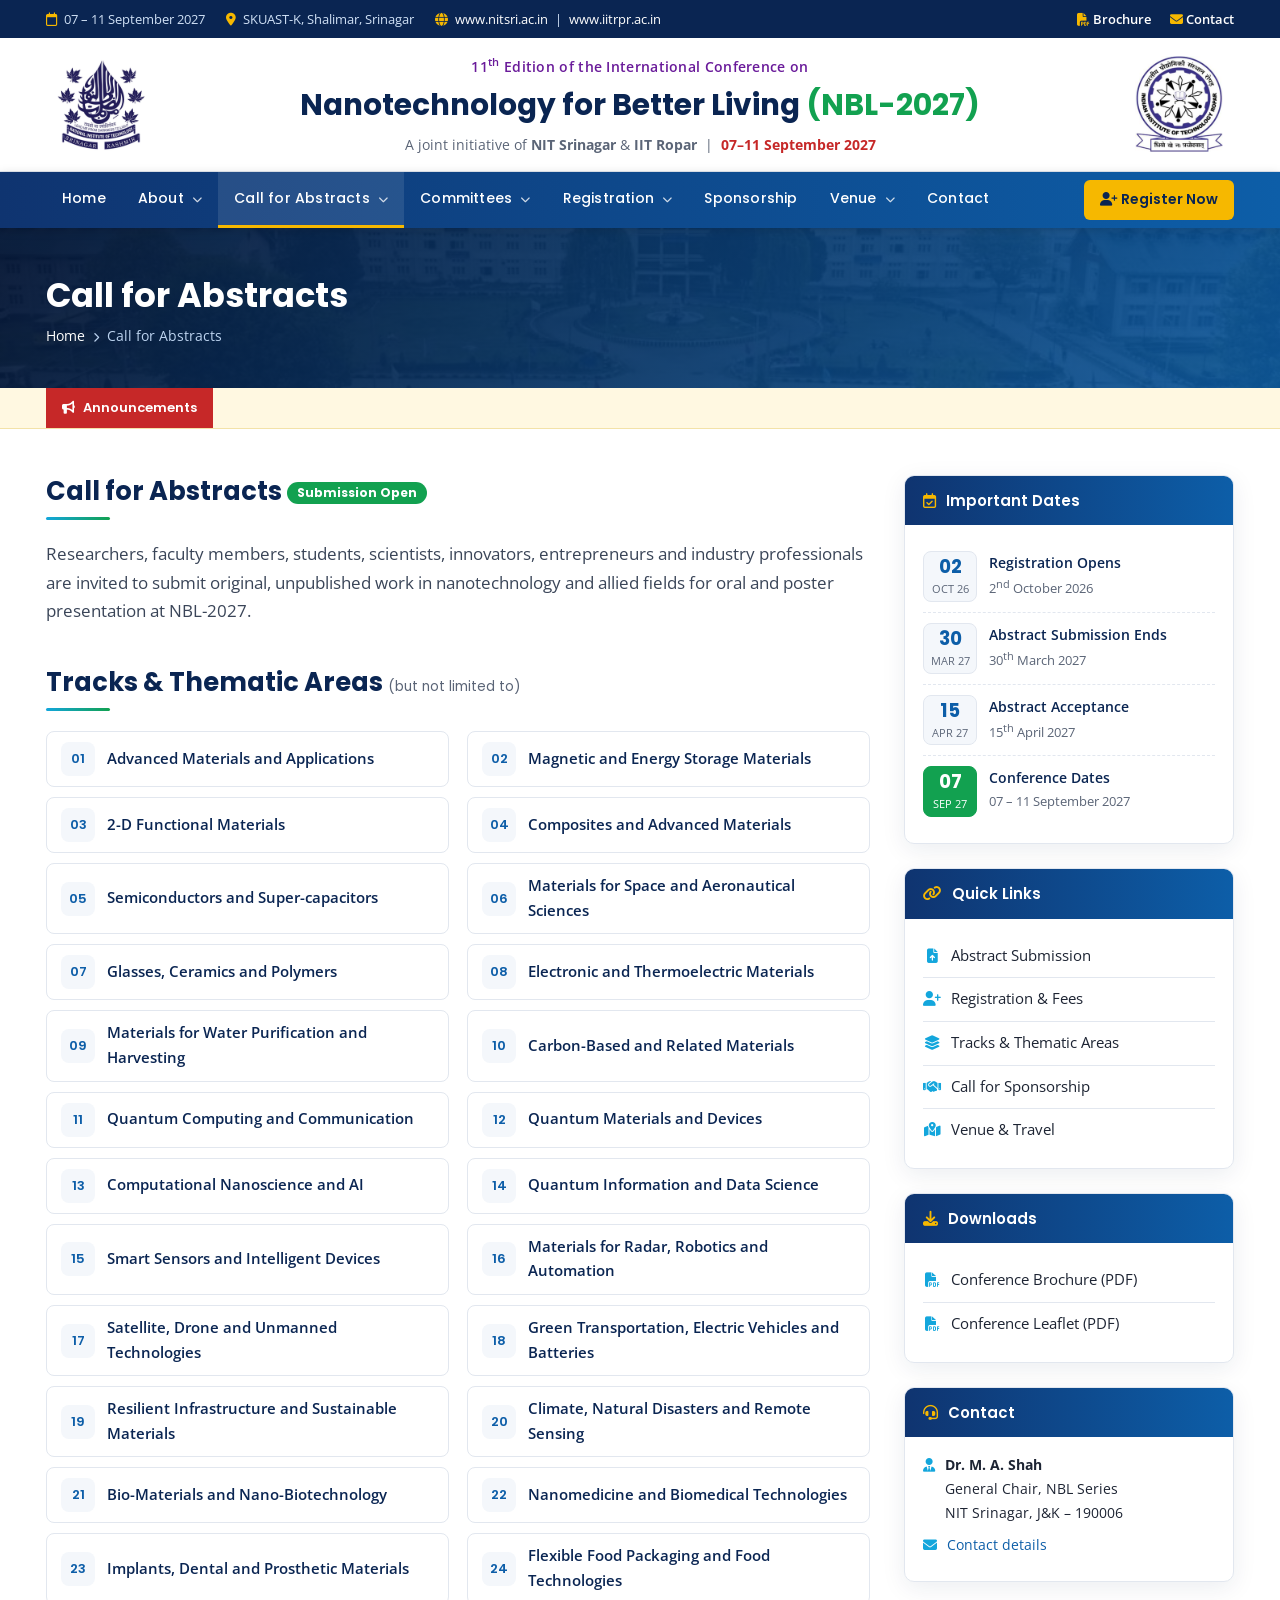
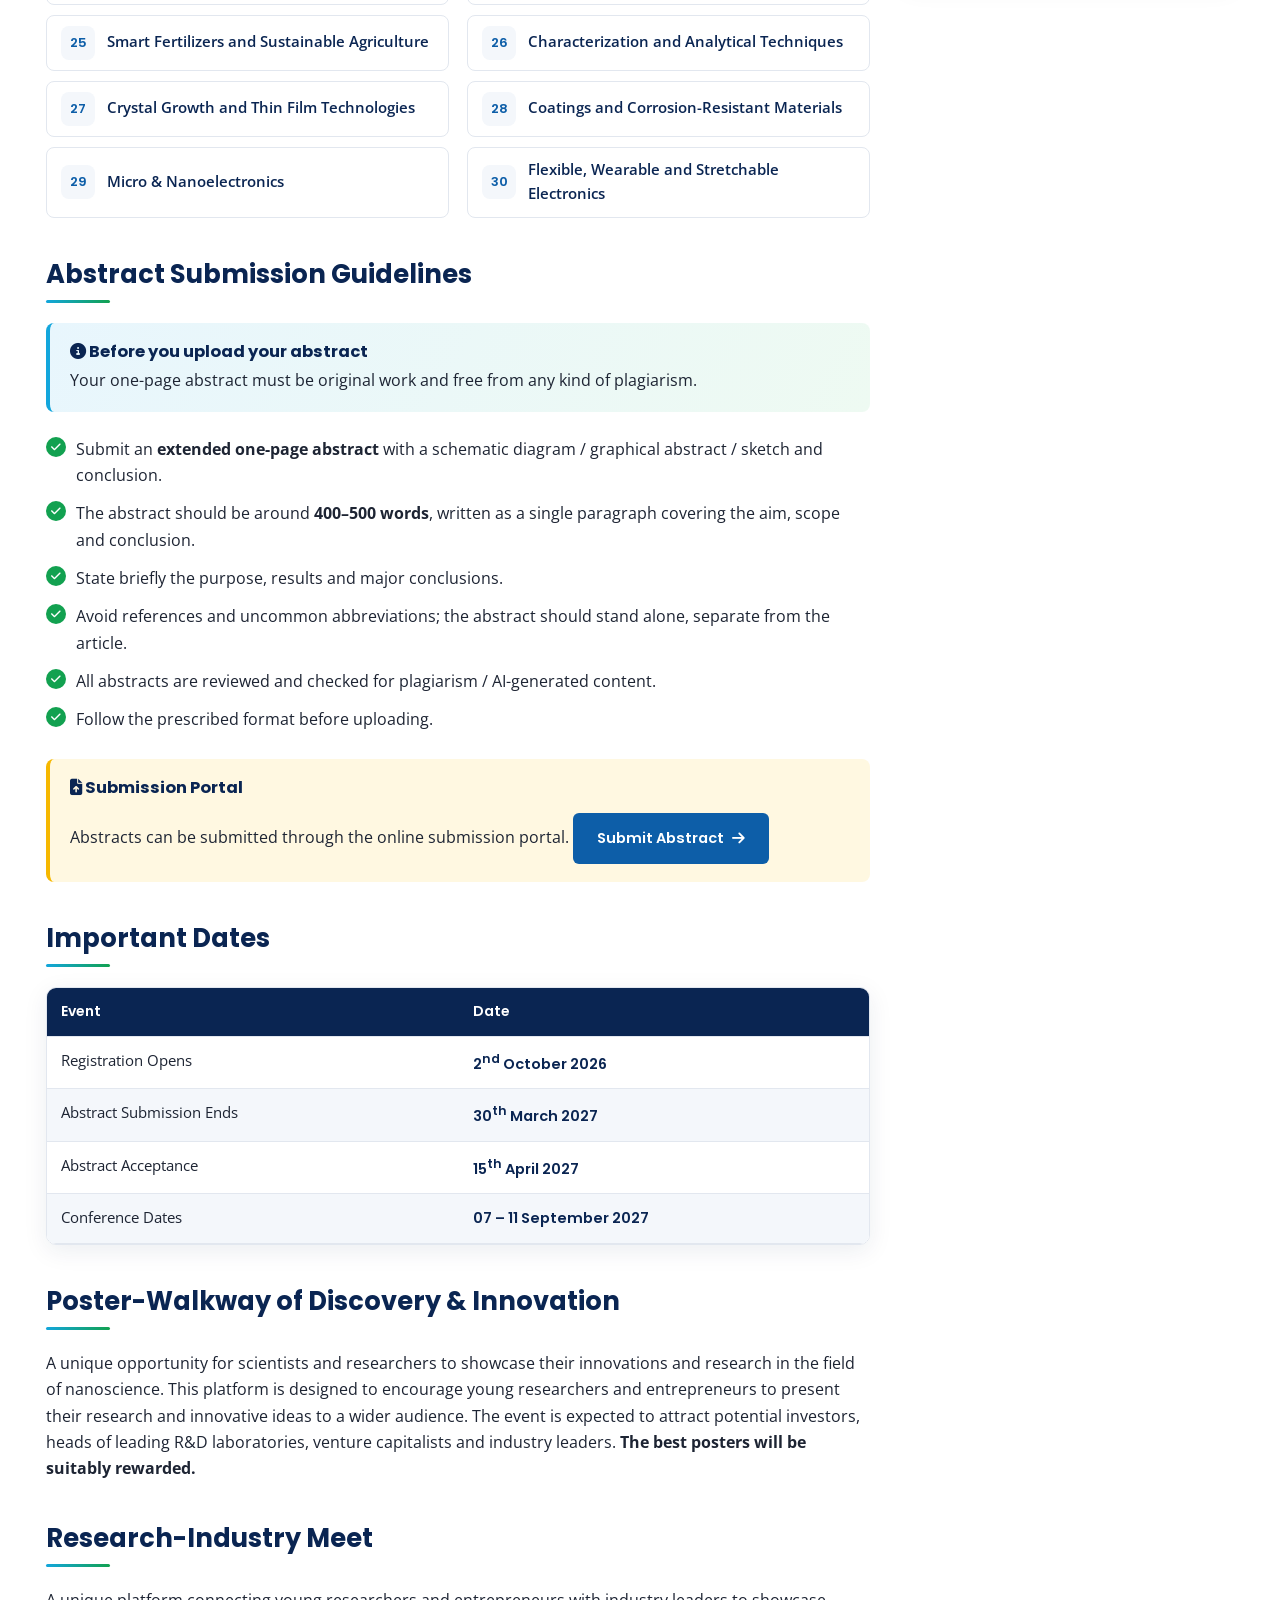
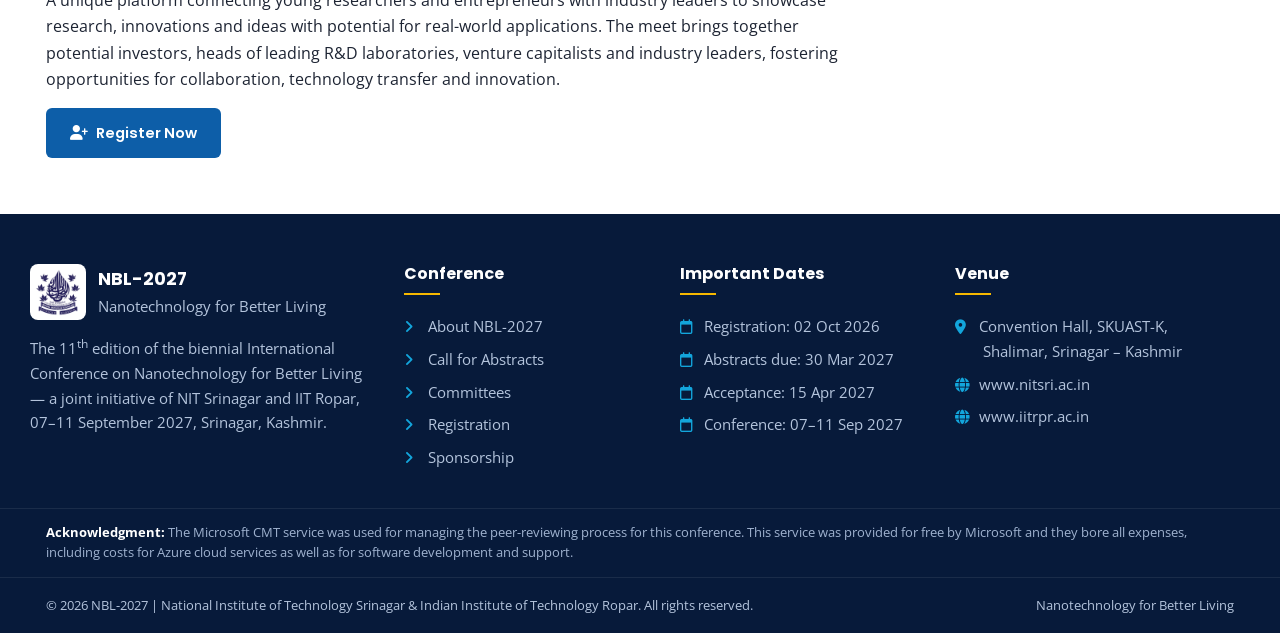
<file: call-for-papers.html>
<!DOCTYPE html>
<html lang="en">
<head>
  <meta charset="UTF-8">
  <meta name="viewport" content="width=device-width, initial-scale=1.0">
  <title>Call for Abstracts | NBL-2027</title>
  <meta name="description" content="NBL-2027: 11th International Conference on Nanotechnology for Better Living, 07-11 September 2027, organised by NIT Srinagar and IIT Ropar at SKUAST-K, Srinagar, Kashmir.">
  <meta name="keywords" content="NBL-2027, Nanotechnology for Better Living, international conference, nanotechnology, NIT Srinagar, IIT Ropar, Kashmir, 2027">
  <meta property="og:title" content="Call for Abstracts | NBL-2027">
  <meta property="og:description" content="NBL-2027: 11th International Conference on Nanotechnology for Better Living, 07-11 September 2027, organised by NIT Srinagar and IIT Ropar at SKUAST-K, Srinagar, Kashmir.">
  <meta property="og:image" content="assets/img/campus/nit-srinagar-campus.jpg">
  <link rel="icon" type="image/png" href="assets/img/favicon.png">

  <!-- Fonts & icons -->
  <link rel="preconnect" href="https://fonts.googleapis.com">
  <link rel="preconnect" href="https://fonts.gstatic.com" crossorigin>
  <link href="https://fonts.googleapis.com/css2?family=Open+Sans:wght@400;600;700&family=Poppins:wght@400;500;600;700&display=swap" rel="stylesheet">
  <link rel="stylesheet" href="https://cdnjs.cloudflare.com/ajax/libs/font-awesome/6.5.2/css/all.min.css">

  <link rel="stylesheet" href="assets/css/style.css">
</head>
<body>

  <!-- ===================== TOP BAR ===================== -->
  <div class="topbar">
    <div class="container">
      <div class="topbar-info">
        <span><i class="fa-regular fa-calendar"></i> 07 &ndash; 11 September 2027</span>
        <span><i class="fa-solid fa-location-dot"></i> SKUAST-K, Shalimar, Srinagar</span>
        <span><i class="fa-solid fa-globe"></i> <a href="https://www.nitsri.ac.in" target="_blank" rel="noopener">www.nitsri.ac.in</a> | <a href="https://www.iitrpr.ac.in" target="_blank" rel="noopener">www.iitrpr.ac.in</a></span>
      </div>
      <div class="topbar-links">
        <a href="assets/docs/NBL-2027-Brochure.pdf" target="_blank"><i class="fa-solid fa-file-pdf"></i> Brochure</a>
        <a href="contact.html"><i class="fa-solid fa-envelope"></i> Contact</a>
      </div>
    </div>
  </div>

  <!-- ===================== BRAND HEADER ===================== -->
  <header class="brand-header">
    <div class="container">
      <a href="https://www.nitsri.ac.in" target="_blank" rel="noopener" title="NIT Srinagar">
        <img class="logo" src="assets/img/logos/nit-srinagar.png" alt="NIT Srinagar logo">
      </a>
      <div class="brand-title">
        <p class="edition">11<sup>th</sup> Edition of the International Conference on</p>
        <p class="conf-name">Nanotechnology for Better Living <span class="acr">(NBL-2027)</span></p>
        <p class="meta">A joint initiative of <b>NIT Srinagar</b> &amp; <b>IIT Ropar</b> &nbsp;|&nbsp; <strong>07&ndash;11 September 2027</strong></p>
      </div>
      <a href="https://www.iitrpr.ac.in" target="_blank" rel="noopener" title="IIT Ropar">
        <img class="logo" src="assets/img/logos/iit-ropar.png" alt="IIT Ropar logo">
      </a>
    </div>
  </header>

  <!-- ===================== NAVIGATION ===================== -->
  <nav class="main-nav" aria-label="Main navigation">
    <div class="container">
      <button class="nav-toggle" aria-label="Toggle menu" aria-expanded="false"><i class="fa-solid fa-bars"></i></button>
      <ul class="nav-menu">
          <li><a href="index.html">Home</a></li>
          <li class="has-dropdown"><a href="about.html">About <i class="fa-solid fa-chevron-down"></i></a>
            <ul class="dropdown"><li><a href="about.html#conference">About NBL-2027</a></li><li><a href="about.html#hosts">Host Institutions</a></li><li><a href="about.html#message">Message from General Chair</a></li><li><a href="about.html#programme">Programme Structure</a></li></ul>
          </li>
          <li class="has-dropdown"><a href="call-for-papers.html">Call for Abstracts <i class="fa-solid fa-chevron-down"></i></a>
            <ul class="dropdown"><li><a href="call-for-papers.html#tracks">Tracks &amp; Thematic Areas</a></li><li><a href="call-for-papers.html#guidelines">Abstract Guidelines</a></li><li><a href="call-for-papers.html#dates">Important Dates</a></li><li><a href="call-for-papers.html#poster-walkway">Poster-Walkway of Discovery</a></li><li><a href="call-for-papers.html#industry-meet">Research-Industry Meet</a></li></ul>
          </li>
          <li class="has-dropdown"><a href="committees.html">Committees <i class="fa-solid fa-chevron-down"></i></a>
            <ul class="dropdown"><li><a href="committees.html#chair">General Chair</a></li><li><a href="committees.html#international">International Advisory Board</a></li><li><a href="committees.html#national">National Advisory Board</a></li><li><a href="committees.html#local">Local Advisory Board</a></li><li><a href="committees.html#organizing">Organizing Committees</a></li></ul>
          </li>
          <li class="has-dropdown"><a href="registration.html">Registration <i class="fa-solid fa-chevron-down"></i></a>
            <ul class="dropdown"><li><a href="registration.html#fees">Registration Tariff</a></li><li><a href="registration.html#payment">Payment Details</a></li><li><a href="registration.html#accommodation">Accommodation</a></li></ul>
          </li>
          <li><a href="sponsorship.html">Sponsorship</a></li>
          <li class="has-dropdown"><a href="venue.html">Venue <i class="fa-solid fa-chevron-down"></i></a>
            <ul class="dropdown"><li><a href="venue.html#venue">Conference Venue</a></li><li><a href="venue.html#reach">How to Reach</a></li><li><a href="venue.html#explore">Explore Kashmir</a></li></ul>
          </li>
          <li><a href="contact.html">Contact</a></li>
      </ul>
      <a class="nav-cta" href="registration.html"><i class="fa-solid fa-user-plus"></i> Register Now</a>
    </div>
  </nav>

  <!-- ===================== PAGE BANNER ===================== -->
  <section class="page-banner">
    <div class="container">
      <h1>Call for Abstracts</h1>
      <div class="breadcrumb"><a href="index.html">Home</a><i class="fa-solid fa-chevron-right"></i>Call for Abstracts</div>
    </div>
  </section>

  <!-- ===================== NEWS TICKER ===================== -->
  <div class="ticker">
    <div class="container">
      <div class="ticker-label"><i class="fa-solid fa-bullhorn"></i> Announcements</div>
      <div class="ticker-track">
        <div class="ticker-move">
          <span><i class="fa-solid fa-circle-dot"></i>Registration opens on 2<sup>nd</sup> October 2026</span>
          <span><i class="fa-solid fa-circle-dot"></i>Extended abstract submission deadline: 30<sup>th</sup> March 2027</span>
          <span><i class="fa-solid fa-circle-dot"></i>25% concession on registration for female research scholars</span>
          <span><i class="fa-solid fa-circle-dot"></i>Young Researcher, Young Scientist &amp; Best Poster Awards</span>
          <span><i class="fa-solid fa-circle-dot"></i>Sponsorship opportunities open for industries &amp; organisations</span>
        </div>
      </div>
    </div>
  </div>

  <main class="page-body">
    <div class="container layout">
      <div class="content">

        <section id="cfp" class="fade-up">
          <h2 class="section-title">Call for Abstracts <span class="badge">Submission Open</span></h2>
          <p class="lead">Researchers, faculty members, students, scientists, innovators, entrepreneurs and industry professionals are invited to submit original, unpublished work in nanotechnology and allied fields for oral and poster presentation at NBL-2027.</p>
        </section>

        <section id="tracks" class="fade-up">
          <h2 class="section-title">Tracks &amp; Thematic Areas <small class="text-muted" style="font-size:.85rem;font-weight:400">(but not limited to)</small></h2>
          <ul class="track-list">
            <li>Advanced Materials and Applications</li>
            <li>Magnetic and Energy Storage Materials</li>
            <li>2-D Functional Materials</li>
            <li>Composites and Advanced Materials</li>
            <li>Semiconductors and Super-capacitors</li>
            <li>Materials for Space and Aeronautical Sciences</li>
            <li>Glasses, Ceramics and Polymers</li>
            <li>Electronic and Thermoelectric Materials</li>
            <li>Materials for Water Purification and Harvesting</li>
            <li>Carbon-Based and Related Materials</li>
            <li>Quantum Computing and Communication</li>
            <li>Quantum Materials and Devices</li>
            <li>Computational Nanoscience and AI</li>
            <li>Quantum Information and Data Science</li>
            <li>Smart Sensors and Intelligent Devices</li>
            <li>Materials for Radar, Robotics and Automation</li>
            <li>Satellite, Drone and Unmanned Technologies</li>
            <li>Green Transportation, Electric Vehicles and Batteries</li>
            <li>Resilient Infrastructure and Sustainable Materials</li>
            <li>Climate, Natural Disasters and Remote Sensing</li>
            <li>Bio-Materials and Nano-Biotechnology</li>
            <li>Nanomedicine and Biomedical Technologies</li>
            <li>Implants, Dental and Prosthetic Materials</li>
            <li>Flexible Food Packaging and Food Technologies</li>
            <li>Smart Fertilizers and Sustainable Agriculture</li>
            <li>Characterization and Analytical Techniques</li>
            <li>Crystal Growth and Thin Film Technologies</li>
            <li>Coatings and Corrosion-Resistant Materials</li>
            <li>Micro &amp; Nanoelectronics</li>
            <li>Flexible, Wearable and Stretchable Electronics</li>
          </ul>
        </section>

        <section id="guidelines" class="fade-up">
          <h2 class="section-title">Abstract Submission Guidelines</h2>
          <div class="callout">
            <h4><i class="fa-solid fa-circle-info"></i> Before you upload your abstract</h4>
            <p>Your one-page abstract must be original work and free from any kind of plagiarism.</p>
          </div>
          <ul class="check-list">
            <li>Submit an <b>extended one-page abstract</b> with a schematic diagram / graphical abstract / sketch and conclusion.</li>
            <li>The abstract should be around <b>400&ndash;500 words</b>, written as a single paragraph covering the aim, scope and conclusion.</li>
            <li>State briefly the purpose, results and major conclusions.</li>
            <li>Avoid references and uncommon abbreviations; the abstract should stand alone, separate from the article.</li>
            <li>All abstracts are reviewed and checked for plagiarism / AI-generated content.</li>
            <li>Follow the prescribed format before uploading.</li>
          </ul>
          <div class="callout warn mt-2">
            <h4><i class="fa-solid fa-file-arrow-up"></i> Submission Portal</h4>
            <!-- TODO: replace href="#" with the abstract-submission link (e.g. Google Form / CMT / EasyChair) -->
            <p>Abstracts can be submitted through the online submission portal. <a class="btn btn-blue" href="https://cmt3.research.microsoft.com/NBL2027" style="margin-top:10px">Submit Abstract <i class="fa-solid fa-arrow-right"></i></a></p>
          </div>
        </section>

        <section id="dates" class="fade-up">
          <h2 class="section-title">Important Dates</h2>
          <div class="table-wrap">
            <table class="data">
              <thead><tr><th>Event</th><th>Date</th></tr></thead>
              <tbody>
                <tr><td>Registration Opens</td><td class="amt">2<sup>nd</sup> October 2026</td></tr>
                <tr><td>Abstract Submission Ends</td><td class="amt">30<sup>th</sup> March 2027</td></tr>
                <tr><td>Abstract Acceptance</td><td class="amt">15<sup>th</sup> April 2027</td></tr>
                <tr><td>Conference Dates</td><td class="amt">07 &ndash; 11 September 2027</td></tr>
              </tbody>
            </table>
          </div>
        </section>

        <section id="poster-walkway" class="fade-up">
          <h2 class="section-title">Poster-Walkway of Discovery &amp; Innovation</h2>
          <p>A unique opportunity for scientists and researchers to showcase their innovations and research in the field of nanoscience. This platform is designed to encourage young researchers and entrepreneurs to present their research and innovative ideas to a wider audience. The event is expected to attract potential investors, heads of leading R&amp;D laboratories, venture capitalists and industry leaders. <b>The best posters will be suitably rewarded.</b></p>
        </section>

        <section id="industry-meet" class="fade-up">
          <h2 class="section-title">Research-Industry Meet</h2>
          <p>A unique platform connecting young researchers and entrepreneurs with industry leaders to showcase research, innovations and ideas with potential for real-world applications. The meet brings together potential investors, heads of leading R&amp;D laboratories, venture capitalists and industry leaders, fostering opportunities for collaboration, technology transfer and innovation.</p>
          <a class="btn btn-blue" href="registration.html"><i class="fa-solid fa-user-plus"></i> Register Now</a>
        </section>

      </div>

        <!-- ===================== SIDEBAR ===================== -->
        <aside class="sidebar">
          <div class="widget">
            <div class="widget-head"><i class="fa-regular fa-calendar-check"></i> Important Dates</div>
            <div class="widget-body">
              <ul class="dates-list">
                <li><div class="date-badge"><b>02</b><span>Oct 26</span></div><div><div class="what">Registration Opens</div><div class="when">2<sup>nd</sup> October 2026</div></div></li>
                <li><div class="date-badge"><b>30</b><span>Mar 27</span></div><div><div class="what">Abstract Submission Ends</div><div class="when">30<sup>th</sup> March 2027</div></div></li>
                <li><div class="date-badge"><b>15</b><span>Apr 27</span></div><div><div class="what">Abstract Acceptance</div><div class="when">15<sup>th</sup> April 2027</div></div></li>
                <li class="highlight"><div class="date-badge"><b>07</b><span>Sep 27</span></div><div><div class="what">Conference Dates</div><div class="when">07 &ndash; 11 September 2027</div></div></li>
              </ul>
            </div>
          </div>

          <div class="widget">
            <div class="widget-head"><i class="fa-solid fa-link"></i> Quick Links</div>
            <div class="widget-body">
              <ul class="link-list">
                <li><a href="call-for-papers.html#guidelines"><i class="fa-solid fa-file-arrow-up"></i> Abstract Submission</a></li>
                <li><a href="registration.html"><i class="fa-solid fa-user-plus"></i> Registration &amp; Fees</a></li>
                <li><a href="call-for-papers.html#tracks"><i class="fa-solid fa-layer-group"></i> Tracks &amp; Thematic Areas</a></li>
                <li><a href="sponsorship.html"><i class="fa-solid fa-handshake"></i> Call for Sponsorship</a></li>
                <li><a href="venue.html"><i class="fa-solid fa-map-location-dot"></i> Venue &amp; Travel</a></li>
              </ul>
            </div>
          </div>

          <div class="widget">
            <div class="widget-head"><i class="fa-solid fa-download"></i> Downloads</div>
            <div class="widget-body">
              <ul class="link-list">
                <li><a href="assets/docs/NBL-2027-Brochure.pdf" target="_blank"><i class="fa-solid fa-file-pdf"></i> Conference Brochure (PDF)</a></li>
                <li><a href="assets/docs/NBL-2027-Leaflet.pdf" target="_blank"><i class="fa-solid fa-file-pdf"></i> Conference Leaflet (PDF)</a></li>
              </ul>
            </div>
          </div>

          <div class="widget">
            <div class="widget-head"><i class="fa-solid fa-headset"></i> Contact</div>
            <div class="widget-body contact-mini">
              <p><i class="fa-solid fa-user-tie"></i><span><b>Dr. M. A. Shah</b><br>General Chair, NBL Series<br>NIT Srinagar, J&amp;K &ndash; 190006</span></p>
              <!-- TODO: add the official conference e-mail / phone once finalised -->
              <p><i class="fa-solid fa-envelope"></i><span><a href="contact.html">Contact details</a></span></p>
            </div>
          </div>
        </aside>

    </div>
  </main>

  <!-- ===================== FOOTER ===================== -->
  <footer class="site-footer">
    <div class="container footer-main">
      <div>
        <div class="footer-brand">
          <img src="assets/img/logos/nit-srinagar.png" alt="NIT Srinagar">
          <div><b>NBL-2027</b><span>Nanotechnology for Better Living</span></div>
        </div>
        <p>The 11<sup>th</sup> edition of the biennial International Conference on Nanotechnology for Better Living &mdash; a joint initiative of NIT Srinagar and IIT Ropar, 07&ndash;11 September 2027, Srinagar, Kashmir.</p>
      </div>
      <div>
        <h4>Conference</h4>
        <ul>
          <li><a href="about.html"><i class="fa-solid fa-angle-right"></i>About NBL-2027</a></li>
          <li><a href="call-for-papers.html"><i class="fa-solid fa-angle-right"></i>Call for Abstracts</a></li>
          <li><a href="committees.html"><i class="fa-solid fa-angle-right"></i>Committees</a></li>
          <li><a href="registration.html"><i class="fa-solid fa-angle-right"></i>Registration</a></li>
          <li><a href="sponsorship.html"><i class="fa-solid fa-angle-right"></i>Sponsorship</a></li>
        </ul>
      </div>
      <div>
        <h4>Important Dates</h4>
        <ul>
          <li><i class="fa-regular fa-calendar"></i>Registration: 02 Oct 2026</li>
          <li><i class="fa-regular fa-calendar"></i>Abstracts due: 30 Mar 2027</li>
          <li><i class="fa-regular fa-calendar"></i>Acceptance: 15 Apr 2027</li>
          <li><i class="fa-regular fa-calendar"></i>Conference: 07&ndash;11 Sep 2027</li>
        </ul>
      </div>
      <div>
        <h4>Venue</h4>
        <ul>
          <li><i class="fa-solid fa-location-dot"></i>Convention Hall, SKUAST-K,<br><span style="padding-left:28px;display:inline-block">Shalimar, Srinagar &ndash; Kashmir</span></li>
          <li><i class="fa-solid fa-globe"></i><a href="https://www.nitsri.ac.in" target="_blank" rel="noopener">www.nitsri.ac.in</a></li>
          <li><i class="fa-solid fa-globe"></i><a href="https://www.iitrpr.ac.in" target="_blank" rel="noopener">www.iitrpr.ac.in</a></li>
        </ul>
      </div>
    </div>
    <div class="cmt-ack">
    <div class="container"><p><strong>Acknowledgment:</strong> The Microsoft CMT service was used for managing the peer-reviewing process for this conference. This service was provided for free by Microsoft and they bore all expenses, including costs for Azure cloud services as well as for software development and support.</p></div>
    </div>
    <div class="footer-bottom">
      <div class="container">
        <span>&copy; <span data-year>2026</span> NBL-2027 | National Institute of Technology Srinagar &amp; Indian Institute of Technology Ropar. All rights reserved.</span>
        <span>Nanotechnology for Better Living</span>
      </div>
    </div>
  </footer>

  <button class="to-top" aria-label="Back to top"><i class="fa-solid fa-arrow-up"></i></button>
  <script src="assets/js/main.js"></script>
</body>
</html>
</file>
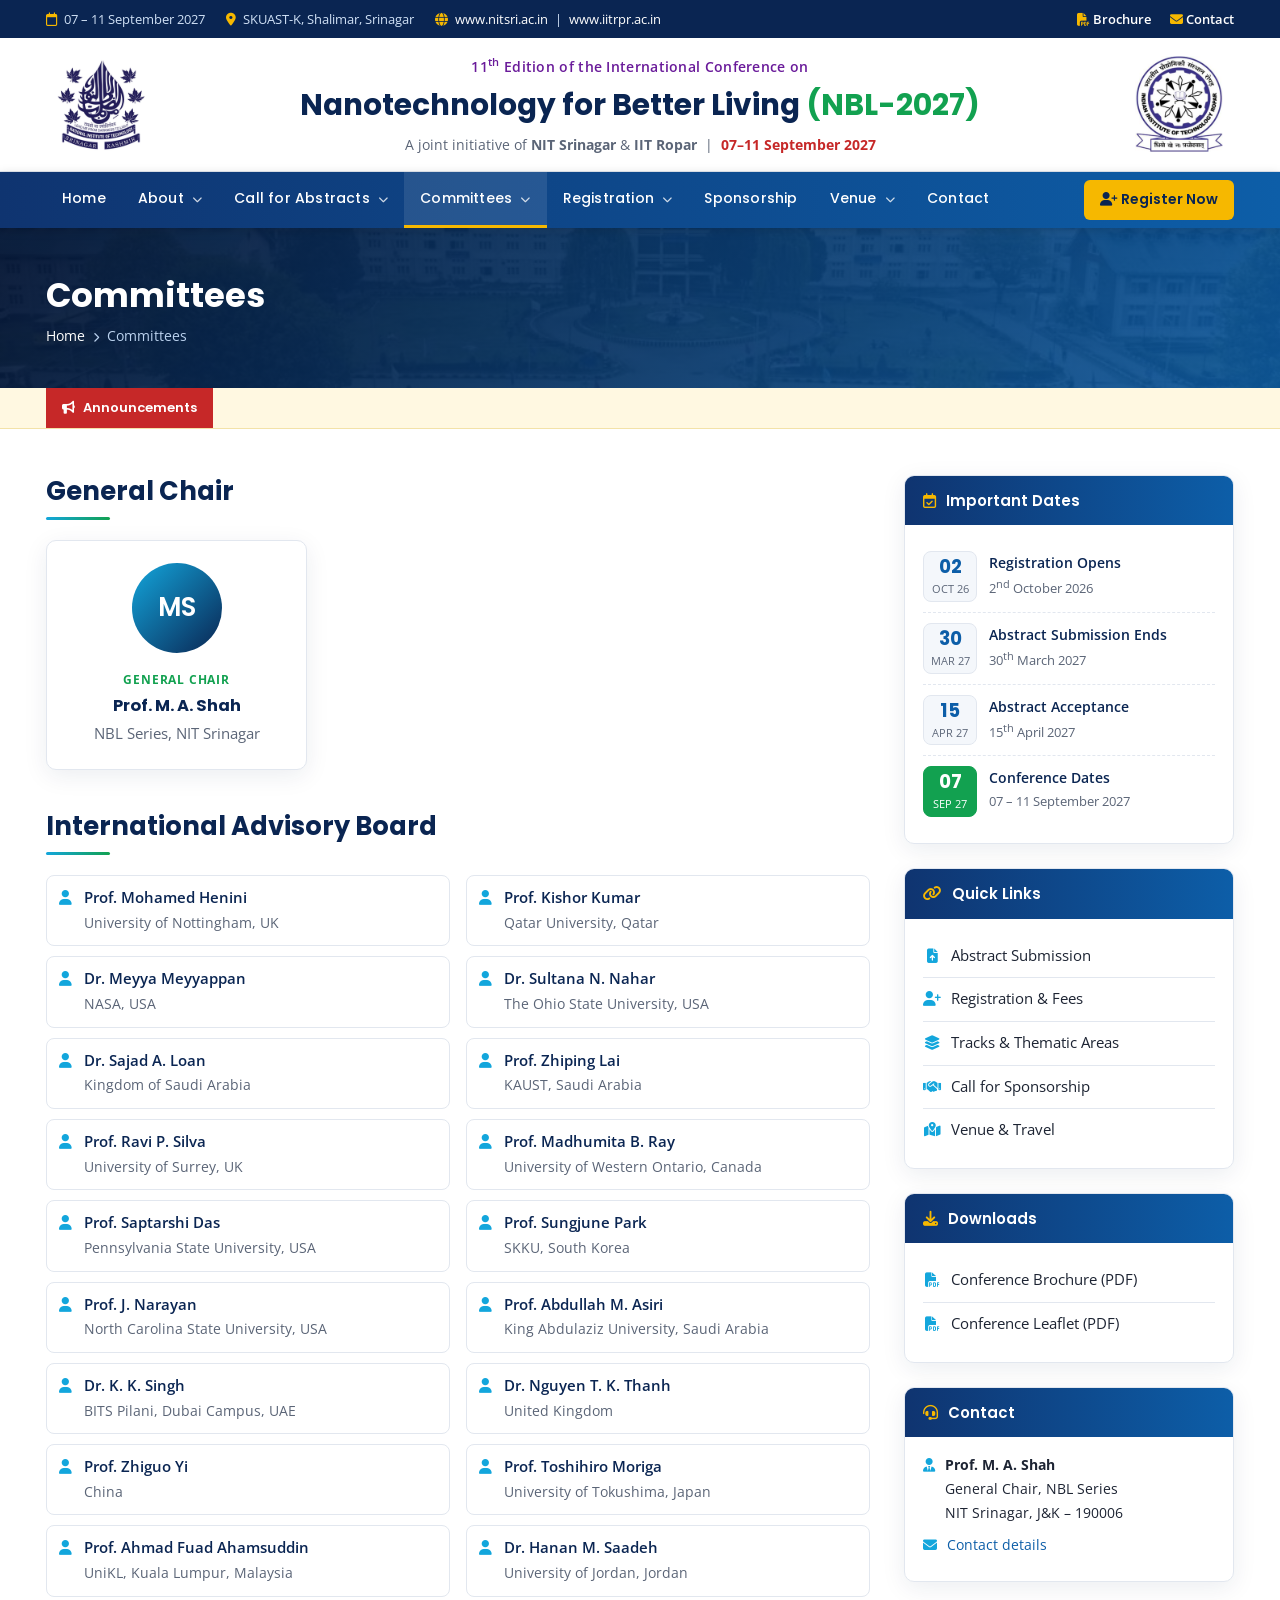
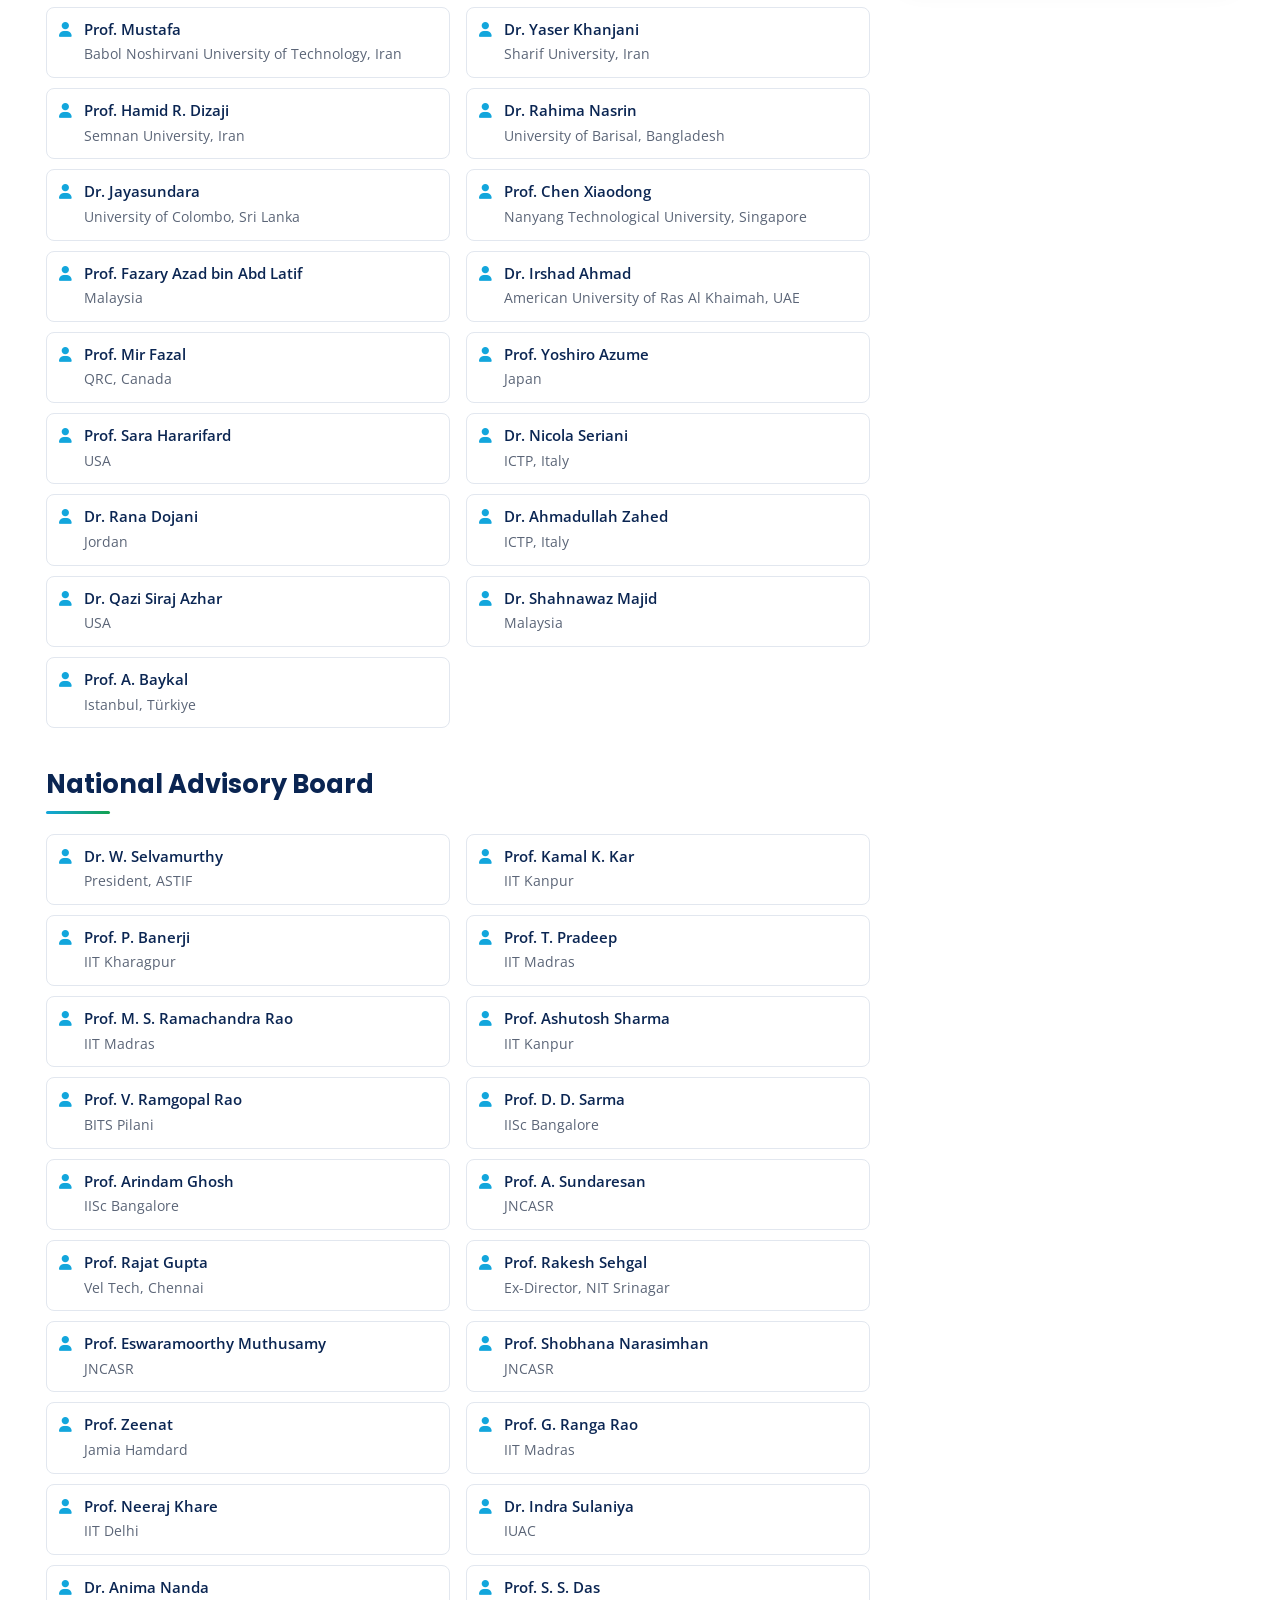
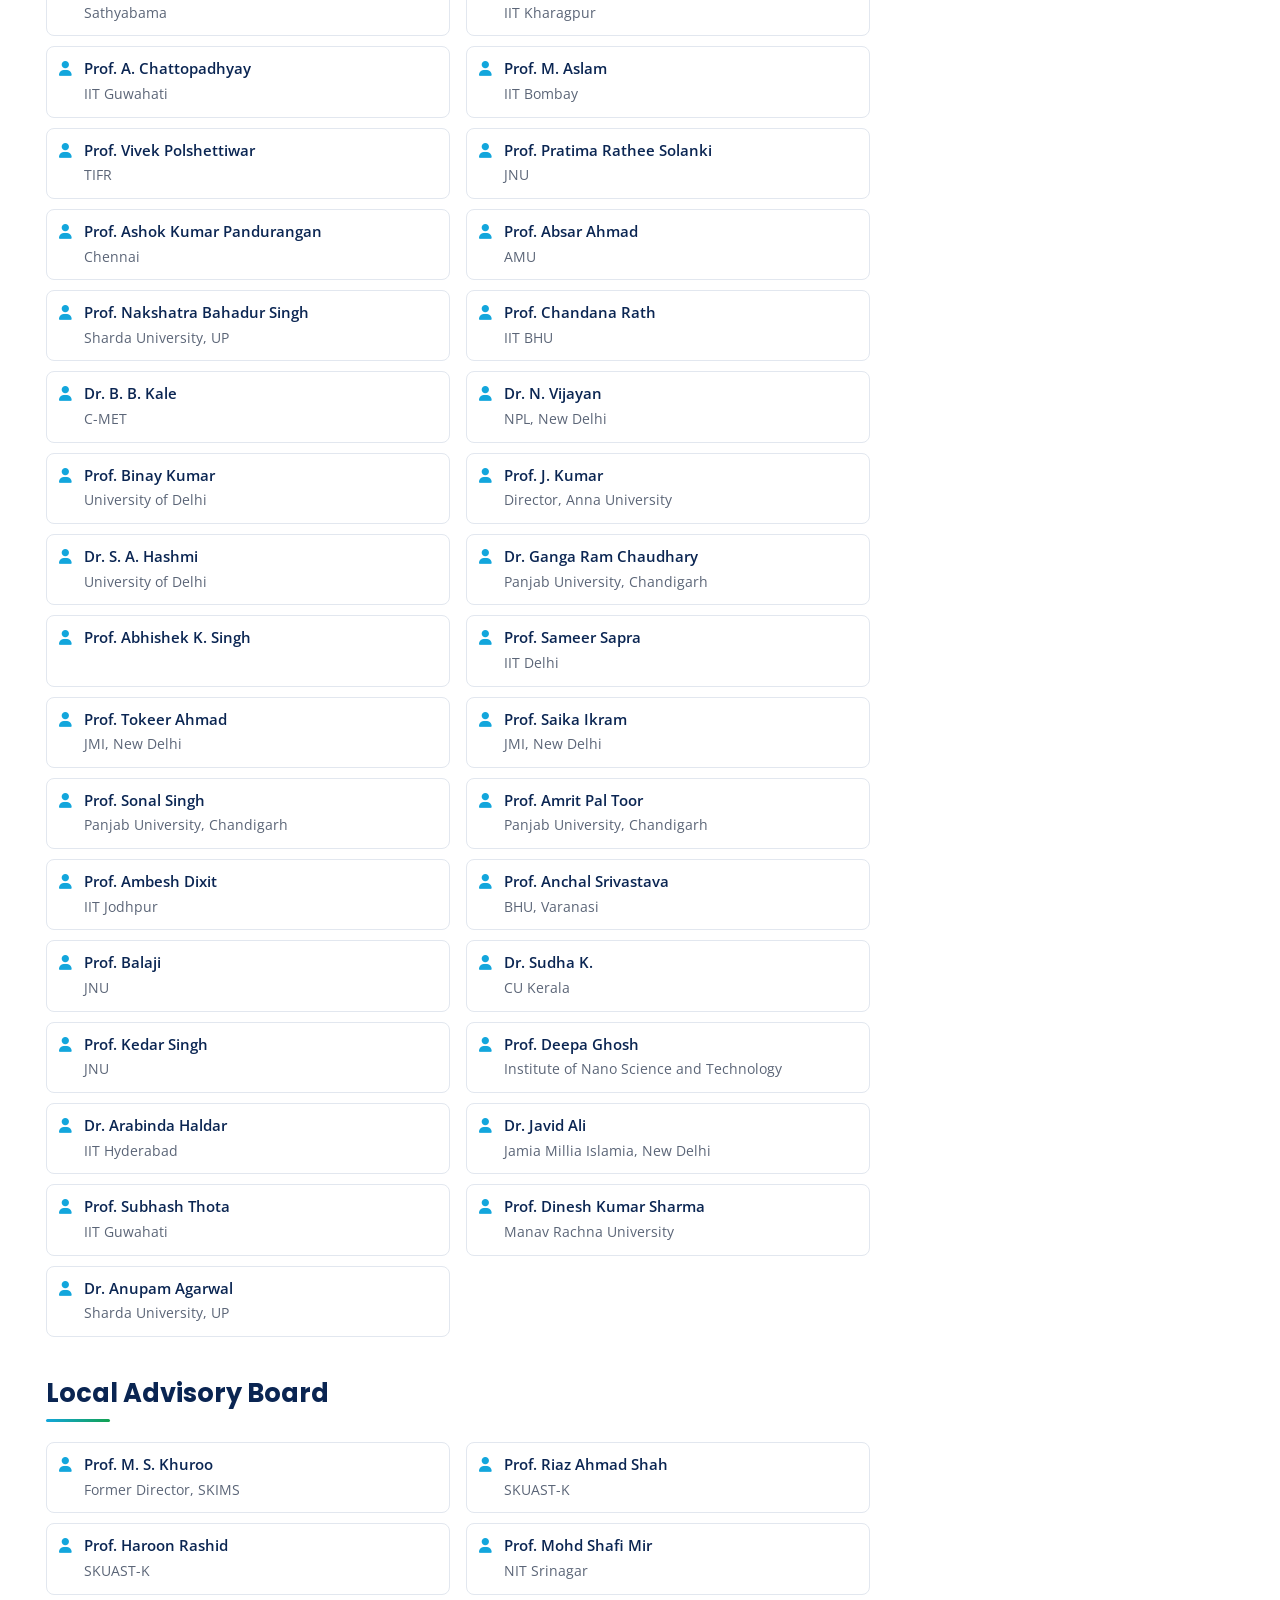
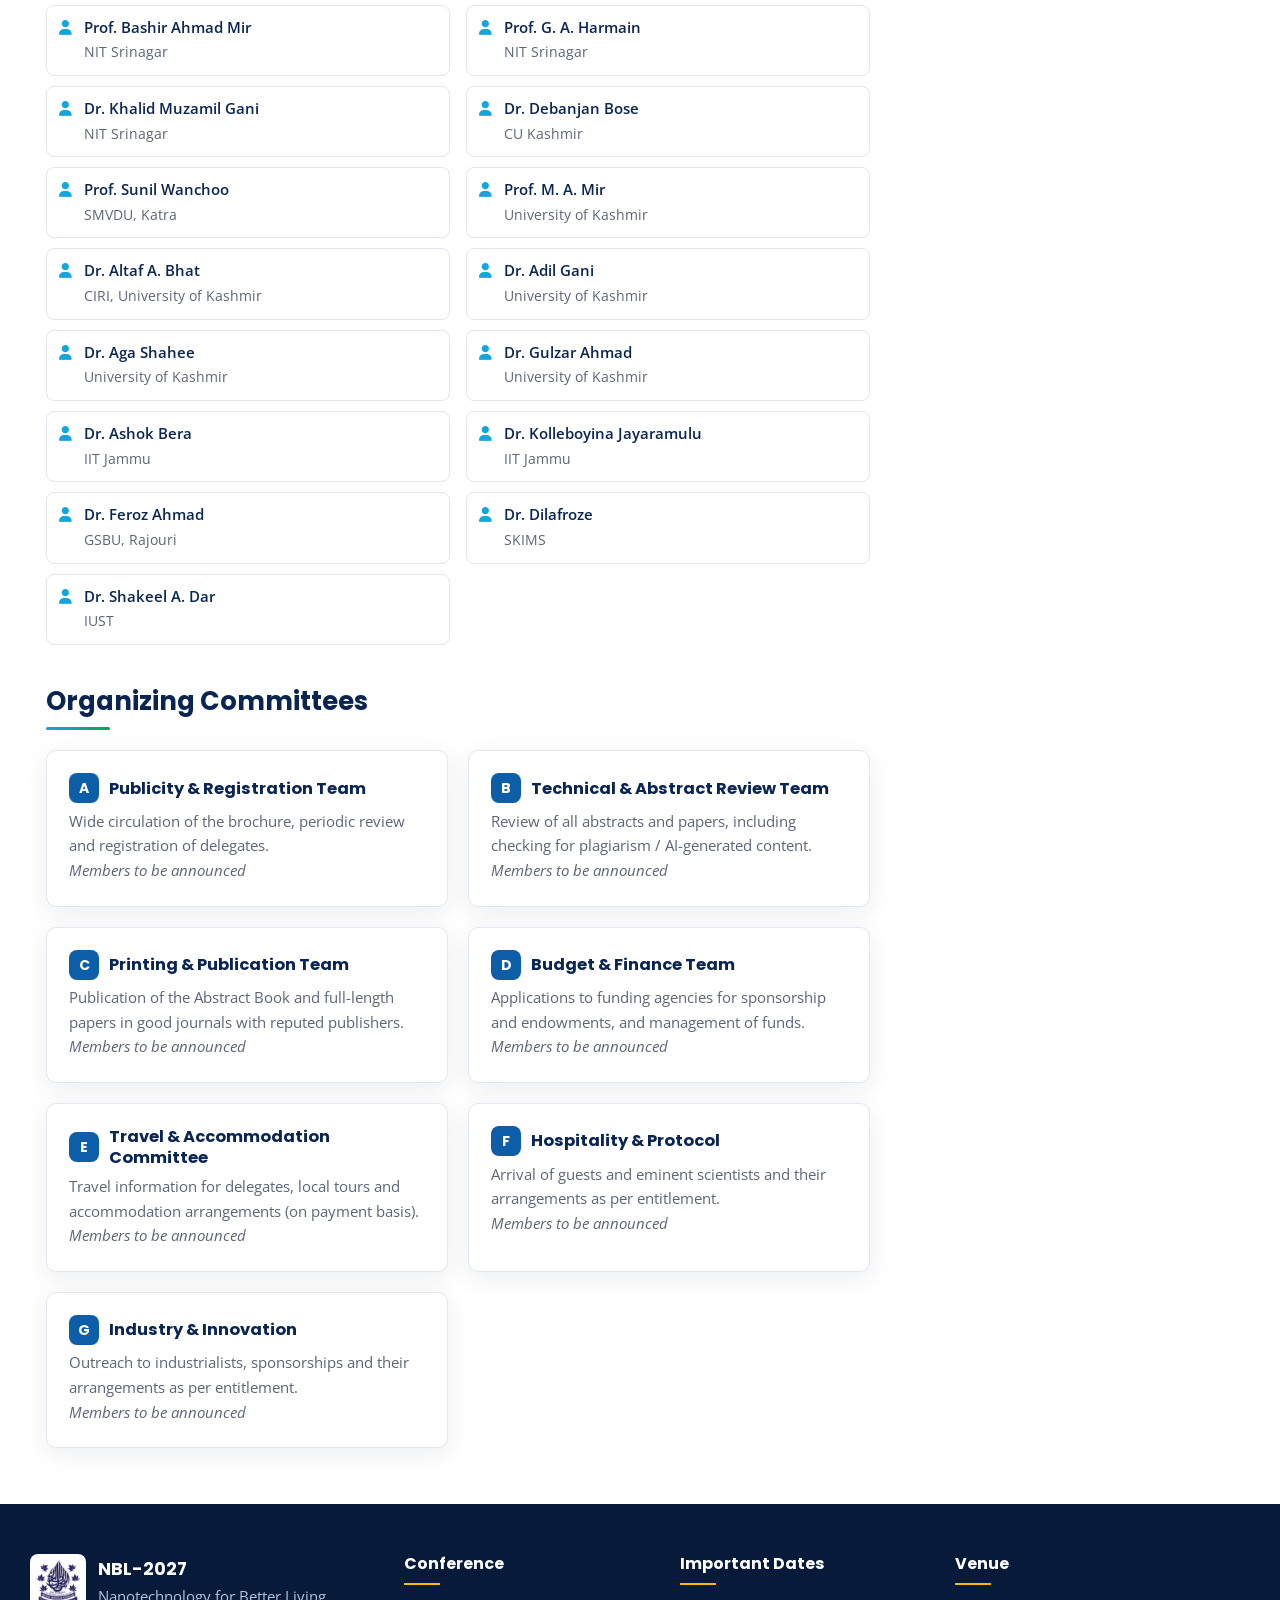
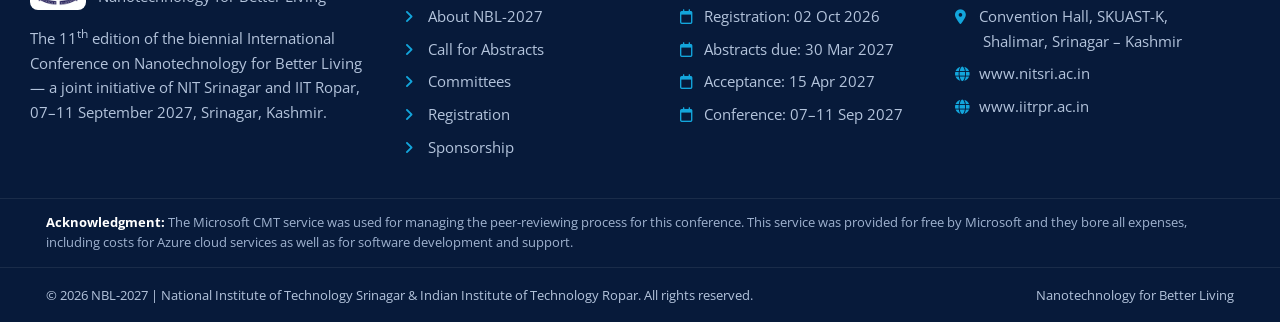
<file: committees.html>
<!DOCTYPE html>
<html lang="en">
<head>
  <meta charset="UTF-8">
  <meta name="viewport" content="width=device-width, initial-scale=1.0">
  <title>Committees | NBL-2027</title>
  <meta name="description" content="NBL-2027: 11th International Conference on Nanotechnology for Better Living, 07-11 September 2027, organised by NIT Srinagar and IIT Ropar at SKUAST-K, Srinagar, Kashmir.">
  <meta name="keywords" content="NBL-2027, Nanotechnology for Better Living, international conference, nanotechnology, NIT Srinagar, IIT Ropar, Kashmir, 2027">
  <meta property="og:title" content="Committees | NBL-2027">
  <meta property="og:description" content="NBL-2027: 11th International Conference on Nanotechnology for Better Living, 07-11 September 2027, organised by NIT Srinagar and IIT Ropar at SKUAST-K, Srinagar, Kashmir.">
  <meta property="og:image" content="assets/img/campus/nit-srinagar-campus.jpg">
  <link rel="icon" type="image/png" href="assets/img/favicon.png">

  <!-- Fonts & icons -->
  <link rel="preconnect" href="https://fonts.googleapis.com">
  <link rel="preconnect" href="https://fonts.gstatic.com" crossorigin>
  <link href="https://fonts.googleapis.com/css2?family=Open+Sans:wght@400;600;700&family=Poppins:wght@400;500;600;700&display=swap" rel="stylesheet">
  <link rel="stylesheet" href="https://cdnjs.cloudflare.com/ajax/libs/font-awesome/6.5.2/css/all.min.css">

  <link rel="stylesheet" href="assets/css/style.css">
</head>
<body>

  <!-- ===================== TOP BAR ===================== -->
  <div class="topbar">
    <div class="container">
      <div class="topbar-info">
        <span><i class="fa-regular fa-calendar"></i> 07 &ndash; 11 September 2027</span>
        <span><i class="fa-solid fa-location-dot"></i> SKUAST-K, Shalimar, Srinagar</span>
        <span><i class="fa-solid fa-globe"></i> <a href="https://www.nitsri.ac.in" target="_blank" rel="noopener">www.nitsri.ac.in</a> | <a href="https://www.iitrpr.ac.in" target="_blank" rel="noopener">www.iitrpr.ac.in</a></span>
      </div>
      <div class="topbar-links">
        <a href="assets/docs/NBL-2027-Brochure.pdf" target="_blank"><i class="fa-solid fa-file-pdf"></i> Brochure</a>
        <a href="contact.html"><i class="fa-solid fa-envelope"></i> Contact</a>
      </div>
    </div>
  </div>

  <!-- ===================== BRAND HEADER ===================== -->
  <header class="brand-header">
    <div class="container">
      <a href="https://www.nitsri.ac.in" target="_blank" rel="noopener" title="NIT Srinagar">
        <img class="logo" src="assets/img/logos/nit-srinagar.png" alt="NIT Srinagar logo">
      </a>
      <div class="brand-title">
        <p class="edition">11<sup>th</sup> Edition of the International Conference on</p>
        <p class="conf-name">Nanotechnology for Better Living <span class="acr">(NBL-2027)</span></p>
        <p class="meta">A joint initiative of <b>NIT Srinagar</b> &amp; <b>IIT Ropar</b> &nbsp;|&nbsp; <strong>07&ndash;11 September 2027</strong></p>
      </div>
      <a href="https://www.iitrpr.ac.in" target="_blank" rel="noopener" title="IIT Ropar">
        <img class="logo" src="assets/img/logos/iit-ropar.png" alt="IIT Ropar logo">
      </a>
    </div>
  </header>

  <!-- ===================== NAVIGATION ===================== -->
  <nav class="main-nav" aria-label="Main navigation">
    <div class="container">
      <button class="nav-toggle" aria-label="Toggle menu" aria-expanded="false"><i class="fa-solid fa-bars"></i></button>
      <ul class="nav-menu">
          <li><a href="index.html">Home</a></li>
          <li class="has-dropdown"><a href="about.html">About <i class="fa-solid fa-chevron-down"></i></a>
            <ul class="dropdown"><li><a href="about.html#conference">About NBL-2027</a></li><li><a href="about.html#hosts">Host Institutions</a></li><li><a href="about.html#message">Message from General Chair</a></li><li><a href="about.html#programme">Programme Structure</a></li></ul>
          </li>
          <li class="has-dropdown"><a href="call-for-papers.html">Call for Abstracts <i class="fa-solid fa-chevron-down"></i></a>
            <ul class="dropdown"><li><a href="call-for-papers.html#tracks">Tracks &amp; Thematic Areas</a></li><li><a href="call-for-papers.html#guidelines">Abstract Guidelines</a></li><li><a href="call-for-papers.html#dates">Important Dates</a></li><li><a href="call-for-papers.html#poster-walkway">Poster-Walkway of Discovery</a></li><li><a href="call-for-papers.html#industry-meet">Research-Industry Meet</a></li></ul>
          </li>
          <li class="has-dropdown"><a href="committees.html">Committees <i class="fa-solid fa-chevron-down"></i></a>
            <ul class="dropdown"><li><a href="committees.html#chair">General Chair</a></li><li><a href="committees.html#international">International Advisory Board</a></li><li><a href="committees.html#national">National Advisory Board</a></li><li><a href="committees.html#local">Local Advisory Board</a></li><li><a href="committees.html#organizing">Organizing Committees</a></li></ul>
          </li>
          <li class="has-dropdown"><a href="registration.html">Registration <i class="fa-solid fa-chevron-down"></i></a>
            <ul class="dropdown"><li><a href="registration.html#fees">Registration Tariff</a></li><li><a href="registration.html#payment">Payment Details</a></li><li><a href="registration.html#accommodation">Accommodation</a></li></ul>
          </li>
          <li><a href="sponsorship.html">Sponsorship</a></li>
          <li class="has-dropdown"><a href="venue.html">Venue <i class="fa-solid fa-chevron-down"></i></a>
            <ul class="dropdown"><li><a href="venue.html#venue">Conference Venue</a></li><li><a href="venue.html#reach">How to Reach</a></li><li><a href="venue.html#explore">Explore Kashmir</a></li></ul>
          </li>
          <li><a href="contact.html">Contact</a></li>
      </ul>
      <a class="nav-cta" href="registration.html"><i class="fa-solid fa-user-plus"></i> Register Now</a>
    </div>
  </nav>

  <!-- ===================== PAGE BANNER ===================== -->
  <section class="page-banner">
    <div class="container">
      <h1>Committees</h1>
      <div class="breadcrumb"><a href="index.html">Home</a><i class="fa-solid fa-chevron-right"></i>Committees</div>
    </div>
  </section>

  <!-- ===================== NEWS TICKER ===================== -->
  <div class="ticker">
    <div class="container">
      <div class="ticker-label"><i class="fa-solid fa-bullhorn"></i> Announcements</div>
      <div class="ticker-track">
        <div class="ticker-move">
          <span><i class="fa-solid fa-circle-dot"></i>Registration opens on 2<sup>nd</sup> October 2026</span>
          <span><i class="fa-solid fa-circle-dot"></i>Extended abstract submission deadline: 30<sup>th</sup> March 2027</span>
          <span><i class="fa-solid fa-circle-dot"></i>25% concession on registration for female research scholars</span>
          <span><i class="fa-solid fa-circle-dot"></i>Young Researcher, Young Scientist &amp; Best Poster Awards</span>
          <span><i class="fa-solid fa-circle-dot"></i>Sponsorship opportunities open for industries &amp; organisations</span>
        </div>
      </div>
    </div>
  </div>

  <main class="page-body">
    <div class="container layout">
      <div class="content">

        <section id="chair" class="fade-up">
          <h2 class="section-title">General Chair</h2>
          <div class="grid grid-3">
            <div class="card person-card">
              <div class="avatar">MS</div>
              <span class="role">General Chair</span>
              <h4>Prof. M. A. Shah</h4>
              <p>NBL Series, NIT Srinagar</p>
            </div>
          </div>
        </section>

        <section id="international" class="fade-up">
          <h2 class="section-title">International Advisory Board</h2>
          <ul class="board-list">
            <li><i class="fa-solid fa-user"></i><div><b>Prof. Mohamed Henini</b><span>University of Nottingham, UK</span></div></li>
            <li><i class="fa-solid fa-user"></i><div><b>Prof. Kishor Kumar</b><span>Qatar University, Qatar</span></div></li>
            <li><i class="fa-solid fa-user"></i><div><b>Dr. Meyya Meyyappan</b><span>NASA, USA</span></div></li>
            <li><i class="fa-solid fa-user"></i><div><b>Dr. Sultana N. Nahar</b><span>The Ohio State University, USA</span></div></li>
            <li><i class="fa-solid fa-user"></i><div><b>Dr. Sajad A. Loan</b><span>Kingdom of Saudi Arabia</span></div></li>
            <li><i class="fa-solid fa-user"></i><div><b>Prof. Zhiping Lai</b><span>KAUST, Saudi Arabia</span></div></li>
            <li><i class="fa-solid fa-user"></i><div><b>Prof. Ravi P. Silva</b><span>University of Surrey, UK</span></div></li>
            <li><i class="fa-solid fa-user"></i><div><b>Prof. Madhumita B. Ray</b><span>University of Western Ontario, Canada</span></div></li>
            <li><i class="fa-solid fa-user"></i><div><b>Prof. Saptarshi Das</b><span>Pennsylvania State University, USA</span></div></li>
            <li><i class="fa-solid fa-user"></i><div><b>Prof. Sungjune Park</b><span>SKKU, South Korea</span></div></li>
            <li><i class="fa-solid fa-user"></i><div><b>Prof. J. Narayan</b><span>North Carolina State University, USA</span></div></li>
            <li><i class="fa-solid fa-user"></i><div><b>Prof. Abdullah M. Asiri</b><span>King Abdulaziz University, Saudi Arabia</span></div></li>
            <li><i class="fa-solid fa-user"></i><div><b>Dr. K. K. Singh</b><span>BITS Pilani, Dubai Campus, UAE</span></div></li>
            <li><i class="fa-solid fa-user"></i><div><b>Dr. Nguyen T. K. Thanh</b><span>United Kingdom</span></div></li>
            <li><i class="fa-solid fa-user"></i><div><b>Prof. Zhiguo Yi</b><span>China</span></div></li>
            <li><i class="fa-solid fa-user"></i><div><b>Prof. Toshihiro Moriga</b><span>University of Tokushima, Japan</span></div></li>
            <li><i class="fa-solid fa-user"></i><div><b>Prof. Ahmad Fuad Ahamsuddin</b><span>UniKL, Kuala Lumpur, Malaysia</span></div></li>
            <li><i class="fa-solid fa-user"></i><div><b>Dr. Hanan M. Saadeh</b><span>University of Jordan, Jordan</span></div></li>
            <li><i class="fa-solid fa-user"></i><div><b>Prof. Mustafa</b><span>Babol Noshirvani University of Technology, Iran</span></div></li>
            <li><i class="fa-solid fa-user"></i><div><b>Dr. Yaser Khanjani</b><span>Sharif University, Iran</span></div></li>
            <li><i class="fa-solid fa-user"></i><div><b>Prof. Hamid R. Dizaji</b><span>Semnan University, Iran</span></div></li>
            <li><i class="fa-solid fa-user"></i><div><b>Dr. Rahima Nasrin</b><span>University of Barisal, Bangladesh</span></div></li>
            <li><i class="fa-solid fa-user"></i><div><b>Dr. Jayasundara</b><span>University of Colombo, Sri Lanka</span></div></li>
            <li><i class="fa-solid fa-user"></i><div><b>Prof. Chen Xiaodong</b><span>Nanyang Technological University, Singapore</span></div></li>
            <li><i class="fa-solid fa-user"></i><div><b>Prof. Fazary Azad bin Abd Latif</b><span>Malaysia</span></div></li>
            <li><i class="fa-solid fa-user"></i><div><b>Dr. Irshad Ahmad</b><span>American University of Ras Al Khaimah, UAE</span></div></li>
            <li><i class="fa-solid fa-user"></i><div><b>Prof. Mir Fazal</b><span>QRC, Canada</span></div></li>
            <li><i class="fa-solid fa-user"></i><div><b>Prof. Yoshiro Azume</b><span>Japan</span></div></li>
            <li><i class="fa-solid fa-user"></i><div><b>Prof. Sara Hararifard</b><span>USA</span></div></li>
            <li><i class="fa-solid fa-user"></i><div><b>Dr. Nicola Seriani</b><span>ICTP, Italy</span></div></li>
            <li><i class="fa-solid fa-user"></i><div><b>Dr. Rana Dojani</b><span>Jordan</span></div></li>
            <li><i class="fa-solid fa-user"></i><div><b>Dr. Ahmadullah Zahed</b><span>ICTP, Italy</span></div></li>
            <li><i class="fa-solid fa-user"></i><div><b>Dr. Qazi Siraj Azhar</b><span>USA</span></div></li>
            <li><i class="fa-solid fa-user"></i><div><b>Dr. Shahnawaz Majid</b><span>Malaysia</span></div></li>
            <li><i class="fa-solid fa-user"></i><div><b>Prof. A. Baykal</b><span>Istanbul, T&uuml;rkiye</span></div></li>
          </ul>
        </section>

        <section id="national" class="fade-up">
          <h2 class="section-title">National Advisory Board</h2>
          <ul class="board-list">
            <li><i class="fa-solid fa-user"></i><div><b>Dr. W. Selvamurthy</b><span>President, ASTIF</span></div></li>
            <li><i class="fa-solid fa-user"></i><div><b>Prof. Kamal K. Kar</b><span>IIT Kanpur</span></div></li>
            <li><i class="fa-solid fa-user"></i><div><b>Prof. P. Banerji</b><span>IIT Kharagpur</span></div></li>
            <li><i class="fa-solid fa-user"></i><div><b>Prof. T. Pradeep</b><span>IIT Madras</span></div></li>
            <li><i class="fa-solid fa-user"></i><div><b>Prof. M. S. Ramachandra Rao</b><span>IIT Madras</span></div></li>
            <li><i class="fa-solid fa-user"></i><div><b>Prof. Ashutosh Sharma</b><span>IIT Kanpur</span></div></li>
            <li><i class="fa-solid fa-user"></i><div><b>Prof. V. Ramgopal Rao</b><span>BITS Pilani</span></div></li>
            <li><i class="fa-solid fa-user"></i><div><b>Prof. D. D. Sarma</b><span>IISc Bangalore</span></div></li>
            <li><i class="fa-solid fa-user"></i><div><b>Prof. Arindam Ghosh</b><span>IISc Bangalore</span></div></li>
            <li><i class="fa-solid fa-user"></i><div><b>Prof. A. Sundaresan</b><span>JNCASR</span></div></li>
            <li><i class="fa-solid fa-user"></i><div><b>Prof. Rajat Gupta</b><span>Vel Tech, Chennai</span></div></li>
            <li><i class="fa-solid fa-user"></i><div><b>Prof. Rakesh Sehgal</b><span>Ex-Director, NIT Srinagar</span></div></li>
            <li><i class="fa-solid fa-user"></i><div><b>Prof. Eswaramoorthy Muthusamy</b><span>JNCASR</span></div></li>
            <li><i class="fa-solid fa-user"></i><div><b>Prof. Shobhana Narasimhan</b><span>JNCASR</span></div></li>
            <li><i class="fa-solid fa-user"></i><div><b>Prof. Zeenat</b><span>Jamia Hamdard</span></div></li>
            <li><i class="fa-solid fa-user"></i><div><b>Prof. G. Ranga Rao</b><span>IIT Madras</span></div></li>
            <li><i class="fa-solid fa-user"></i><div><b>Prof. Neeraj Khare</b><span>IIT Delhi</span></div></li>
            <li><i class="fa-solid fa-user"></i><div><b>Dr. Indra Sulaniya</b><span>IUAC</span></div></li>
            <li><i class="fa-solid fa-user"></i><div><b>Dr. Anima Nanda</b><span>Sathyabama</span></div></li>
            <li><i class="fa-solid fa-user"></i><div><b>Prof. S. S. Das</b><span>IIT Kharagpur</span></div></li>
            <li><i class="fa-solid fa-user"></i><div><b>Prof. A. Chattopadhyay</b><span>IIT Guwahati</span></div></li>
            <li><i class="fa-solid fa-user"></i><div><b>Prof. M. Aslam</b><span>IIT Bombay</span></div></li>
            <li><i class="fa-solid fa-user"></i><div><b>Prof. Vivek Polshettiwar</b><span>TIFR</span></div></li>
            <li><i class="fa-solid fa-user"></i><div><b>Prof. Pratima Rathee Solanki</b><span>JNU</span></div></li>
            <li><i class="fa-solid fa-user"></i><div><b>Prof. Ashok Kumar Pandurangan</b><span>Chennai</span></div></li>
            <li><i class="fa-solid fa-user"></i><div><b>Prof. Absar Ahmad</b><span>AMU</span></div></li>
            <li><i class="fa-solid fa-user"></i><div><b>Prof. Nakshatra Bahadur Singh</b><span>Sharda University, UP</span></div></li>
            <li><i class="fa-solid fa-user"></i><div><b>Prof. Chandana Rath</b><span>IIT BHU</span></div></li>
            <li><i class="fa-solid fa-user"></i><div><b>Dr. B. B. Kale</b><span>C-MET</span></div></li>
            <li><i class="fa-solid fa-user"></i><div><b>Dr. N. Vijayan</b><span>NPL, New Delhi</span></div></li>
            <li><i class="fa-solid fa-user"></i><div><b>Prof. Binay Kumar</b><span>University of Delhi</span></div></li>
            <li><i class="fa-solid fa-user"></i><div><b>Prof. J. Kumar</b><span>Director, Anna University</span></div></li>
            <li><i class="fa-solid fa-user"></i><div><b>Dr. S. A. Hashmi</b><span>University of Delhi</span></div></li>
            <li><i class="fa-solid fa-user"></i><div><b>Dr. Ganga Ram Chaudhary</b><span>Panjab University, Chandigarh</span></div></li>
            <li><i class="fa-solid fa-user"></i><div><b>Prof. Abhishek K. Singh</b><span>&nbsp;</span></div></li>
            <li><i class="fa-solid fa-user"></i><div><b>Prof. Sameer Sapra</b><span>IIT Delhi</span></div></li>
            <li><i class="fa-solid fa-user"></i><div><b>Prof. Tokeer Ahmad</b><span>JMI, New Delhi</span></div></li>
            <li><i class="fa-solid fa-user"></i><div><b>Prof. Saika Ikram</b><span>JMI, New Delhi</span></div></li>
            <li><i class="fa-solid fa-user"></i><div><b>Prof. Sonal Singh</b><span>Panjab University, Chandigarh</span></div></li>
            <li><i class="fa-solid fa-user"></i><div><b>Prof. Amrit Pal Toor</b><span>Panjab University, Chandigarh</span></div></li>
            <li><i class="fa-solid fa-user"></i><div><b>Prof. Ambesh Dixit</b><span>IIT Jodhpur</span></div></li>
            <li><i class="fa-solid fa-user"></i><div><b>Prof. Anchal Srivastava</b><span>BHU, Varanasi</span></div></li>
            <li><i class="fa-solid fa-user"></i><div><b>Prof. Balaji</b><span>JNU</span></div></li>
            <li><i class="fa-solid fa-user"></i><div><b>Dr. Sudha K.</b><span>CU Kerala</span></div></li>
            <li><i class="fa-solid fa-user"></i><div><b>Prof. Kedar Singh</b><span>JNU</span></div></li>
            <li><i class="fa-solid fa-user"></i><div><b>Prof. Deepa Ghosh</b><span>Institute of Nano Science and Technology</span></div></li>
            <li><i class="fa-solid fa-user"></i><div><b>Dr. Arabinda Haldar</b><span>IIT Hyderabad</span></div></li>
            <li><i class="fa-solid fa-user"></i><div><b>Dr. Javid Ali</b><span>Jamia Millia Islamia, New Delhi</span></div></li>
            <li><i class="fa-solid fa-user"></i><div><b>Prof. Subhash Thota</b><span>IIT Guwahati</span></div></li>
            <li><i class="fa-solid fa-user"></i><div><b>Prof. Dinesh Kumar Sharma</b><span>Manav Rachna University</span></div></li>
            <li><i class="fa-solid fa-user"></i><div><b>Dr. Anupam Agarwal</b><span>Sharda University, UP</span></div></li>
          </ul>
        </section>

        <section id="local" class="fade-up">
          <h2 class="section-title">Local Advisory Board</h2>
          <ul class="board-list">
            <li><i class="fa-solid fa-user"></i><div><b>Prof. M. S. Khuroo</b><span>Former Director, SKIMS</span></div></li>
            <li><i class="fa-solid fa-user"></i><div><b>Prof. Riaz Ahmad Shah</b><span>SKUAST-K</span></div></li>
            <li><i class="fa-solid fa-user"></i><div><b>Prof. Haroon Rashid</b><span>SKUAST-K</span></div></li>
            <li><i class="fa-solid fa-user"></i><div><b>Prof. Mohd Shafi Mir</b><span>NIT Srinagar</span></div></li>
            <li><i class="fa-solid fa-user"></i><div><b>Prof. Bashir Ahmad Mir</b><span>NIT Srinagar</span></div></li>
            <li><i class="fa-solid fa-user"></i><div><b>Prof. G. A. Harmain</b><span>NIT Srinagar</span></div></li>
            <li><i class="fa-solid fa-user"></i><div><b>Dr. Khalid Muzamil Gani</b><span>NIT Srinagar</span></div></li>
            <li><i class="fa-solid fa-user"></i><div><b>Dr. Debanjan Bose</b><span>CU Kashmir</span></div></li>
            <li><i class="fa-solid fa-user"></i><div><b>Prof. Sunil Wanchoo</b><span>SMVDU, Katra</span></div></li>
            <li><i class="fa-solid fa-user"></i><div><b>Prof. M. A. Mir</b><span>University of Kashmir</span></div></li>
            <li><i class="fa-solid fa-user"></i><div><b>Dr. Altaf A. Bhat</b><span>CIRI, University of Kashmir</span></div></li>
            <li><i class="fa-solid fa-user"></i><div><b>Dr. Adil Gani</b><span>University of Kashmir</span></div></li>
            <li><i class="fa-solid fa-user"></i><div><b>Dr. Aga Shahee</b><span>University of Kashmir</span></div></li>
            <li><i class="fa-solid fa-user"></i><div><b>Dr. Gulzar Ahmad</b><span>University of Kashmir</span></div></li>
            <li><i class="fa-solid fa-user"></i><div><b>Dr. Ashok Bera</b><span>IIT Jammu</span></div></li>
            <li><i class="fa-solid fa-user"></i><div><b>Dr. Kolleboyina Jayaramulu</b><span>IIT Jammu</span></div></li>
            <li><i class="fa-solid fa-user"></i><div><b>Dr. Feroz Ahmad</b><span>GSBU, Rajouri</span></div></li>
            <li><i class="fa-solid fa-user"></i><div><b>Dr. Dilafroze</b><span>SKIMS</span></div></li>
            <li><i class="fa-solid fa-user"></i><div><b>Dr. Shakeel A. Dar</b><span>IUST</span></div></li>
          </ul>
        </section>

        <section id="organizing" class="fade-up">
          <h2 class="section-title">Organizing Committees</h2>
          <div class="grid grid-2">
            <div class="card team-card">
              <h4><span class="tag">A</span>Publicity &amp; Registration Team</h4>
              <p>Wide circulation of the brochure, periodic review and registration of delegates.</p>
              <!-- TODO: add member names, e.g. <ul><li>Dr. ...</li></ul> -->
              <p class="tba mt-2">Members to be announced</p>
            </div>
            <div class="card team-card">
              <h4><span class="tag">B</span>Technical &amp; Abstract Review Team</h4>
              <p>Review of all abstracts and papers, including checking for plagiarism / AI-generated content.</p>
              <!-- TODO: add member names, e.g. <ul><li>Dr. ...</li></ul> -->
              <p class="tba mt-2">Members to be announced</p>
            </div>
            <div class="card team-card">
              <h4><span class="tag">C</span>Printing &amp; Publication Team</h4>
              <p>Publication of the Abstract Book and full-length papers in good journals with reputed publishers.</p>
              <!-- TODO: add member names, e.g. <ul><li>Dr. ...</li></ul> -->
              <p class="tba mt-2">Members to be announced</p>
            </div>
            <div class="card team-card">
              <h4><span class="tag">D</span>Budget &amp; Finance Team</h4>
              <p>Applications to funding agencies for sponsorship and endowments, and management of funds.</p>
              <!-- TODO: add member names, e.g. <ul><li>Dr. ...</li></ul> -->
              <p class="tba mt-2">Members to be announced</p>
            </div>
            <div class="card team-card">
              <h4><span class="tag">E</span>Travel &amp; Accommodation Committee</h4>
              <p>Travel information for delegates, local tours and accommodation arrangements (on payment basis).</p>
              <!-- TODO: add member names, e.g. <ul><li>Dr. ...</li></ul> -->
              <p class="tba mt-2">Members to be announced</p>
            </div>
            <div class="card team-card">
              <h4><span class="tag">F</span>Hospitality &amp; Protocol</h4>
              <p>Arrival of guests and eminent scientists and their arrangements as per entitlement.</p>
              <!-- TODO: add member names, e.g. <ul><li>Dr. ...</li></ul> -->
              <p class="tba mt-2">Members to be announced</p>
            </div>
            <div class="card team-card">
              <h4><span class="tag">G</span>Industry &amp; Innovation</h4>
              <p>Outreach to industrialists, sponsorships and their arrangements as per entitlement.</p>
              <!-- TODO: add member names, e.g. <ul><li>Dr. ...</li></ul> -->
              <p class="tba mt-2">Members to be announced</p>
            </div>
          </div>
        </section>

      </div>

        <!-- ===================== SIDEBAR ===================== -->
        <aside class="sidebar">
          <div class="widget">
            <div class="widget-head"><i class="fa-regular fa-calendar-check"></i> Important Dates</div>
            <div class="widget-body">
              <ul class="dates-list">
                <li><div class="date-badge"><b>02</b><span>Oct 26</span></div><div><div class="what">Registration Opens</div><div class="when">2<sup>nd</sup> October 2026</div></div></li>
                <li><div class="date-badge"><b>30</b><span>Mar 27</span></div><div><div class="what">Abstract Submission Ends</div><div class="when">30<sup>th</sup> March 2027</div></div></li>
                <li><div class="date-badge"><b>15</b><span>Apr 27</span></div><div><div class="what">Abstract Acceptance</div><div class="when">15<sup>th</sup> April 2027</div></div></li>
                <li class="highlight"><div class="date-badge"><b>07</b><span>Sep 27</span></div><div><div class="what">Conference Dates</div><div class="when">07 &ndash; 11 September 2027</div></div></li>
              </ul>
            </div>
          </div>

          <div class="widget">
            <div class="widget-head"><i class="fa-solid fa-link"></i> Quick Links</div>
            <div class="widget-body">
              <ul class="link-list">
                <li><a href="call-for-papers.html#guidelines"><i class="fa-solid fa-file-arrow-up"></i> Abstract Submission</a></li>
                <li><a href="registration.html"><i class="fa-solid fa-user-plus"></i> Registration &amp; Fees</a></li>
                <li><a href="call-for-papers.html#tracks"><i class="fa-solid fa-layer-group"></i> Tracks &amp; Thematic Areas</a></li>
                <li><a href="sponsorship.html"><i class="fa-solid fa-handshake"></i> Call for Sponsorship</a></li>
                <li><a href="venue.html"><i class="fa-solid fa-map-location-dot"></i> Venue &amp; Travel</a></li>
              </ul>
            </div>
          </div>

          <div class="widget">
            <div class="widget-head"><i class="fa-solid fa-download"></i> Downloads</div>
            <div class="widget-body">
              <ul class="link-list">
                <li><a href="assets/docs/NBL-2027-Brochure.pdf" target="_blank"><i class="fa-solid fa-file-pdf"></i> Conference Brochure (PDF)</a></li>
                <li><a href="assets/docs/NBL-2027-Leaflet.pdf" target="_blank"><i class="fa-solid fa-file-pdf"></i> Conference Leaflet (PDF)</a></li>
              </ul>
            </div>
          </div>

          <div class="widget">
            <div class="widget-head"><i class="fa-solid fa-headset"></i> Contact</div>
            <div class="widget-body contact-mini">
              <p><i class="fa-solid fa-user-tie"></i><span><b>Prof. M. A. Shah</b><br>General Chair, NBL Series<br>NIT Srinagar, J&amp;K &ndash; 190006</span></p>
              <!-- TODO: add the official conference e-mail / phone once finalised -->
              <p><i class="fa-solid fa-envelope"></i><span><a href="contact.html">Contact details</a></span></p>
            </div>
          </div>
        </aside>

    </div>
  </main>

  <!-- ===================== FOOTER ===================== -->
  <footer class="site-footer">
    <div class="container footer-main">
      <div>
        <div class="footer-brand">
          <img src="assets/img/logos/nit-srinagar.png" alt="NIT Srinagar">
          <div><b>NBL-2027</b><span>Nanotechnology for Better Living</span></div>
        </div>
        <p>The 11<sup>th</sup> edition of the biennial International Conference on Nanotechnology for Better Living &mdash; a joint initiative of NIT Srinagar and IIT Ropar, 07&ndash;11 September 2027, Srinagar, Kashmir.</p>
      </div>
      <div>
        <h4>Conference</h4>
        <ul>
          <li><a href="about.html"><i class="fa-solid fa-angle-right"></i>About NBL-2027</a></li>
          <li><a href="call-for-papers.html"><i class="fa-solid fa-angle-right"></i>Call for Abstracts</a></li>
          <li><a href="committees.html"><i class="fa-solid fa-angle-right"></i>Committees</a></li>
          <li><a href="registration.html"><i class="fa-solid fa-angle-right"></i>Registration</a></li>
          <li><a href="sponsorship.html"><i class="fa-solid fa-angle-right"></i>Sponsorship</a></li>
        </ul>
      </div>
      <div>
        <h4>Important Dates</h4>
        <ul>
          <li><i class="fa-regular fa-calendar"></i>Registration: 02 Oct 2026</li>
          <li><i class="fa-regular fa-calendar"></i>Abstracts due: 30 Mar 2027</li>
          <li><i class="fa-regular fa-calendar"></i>Acceptance: 15 Apr 2027</li>
          <li><i class="fa-regular fa-calendar"></i>Conference: 07&ndash;11 Sep 2027</li>
        </ul>
      </div>
      <div>
        <h4>Venue</h4>
        <ul>
          <li><i class="fa-solid fa-location-dot"></i>Convention Hall, SKUAST-K,<br><span style="padding-left:28px;display:inline-block">Shalimar, Srinagar &ndash; Kashmir</span></li>
          <li><i class="fa-solid fa-globe"></i><a href="https://www.nitsri.ac.in" target="_blank" rel="noopener">www.nitsri.ac.in</a></li>
          <li><i class="fa-solid fa-globe"></i><a href="https://www.iitrpr.ac.in" target="_blank" rel="noopener">www.iitrpr.ac.in</a></li>
        </ul>
      </div>
    </div>
    <div class="cmt-ack">
    <div class="container"><p><strong>Acknowledgment:</strong> The Microsoft CMT service was used for managing the peer-reviewing process for this conference. This service was provided for free by Microsoft and they bore all expenses, including costs for Azure cloud services as well as for software development and support.</p></div>
    </div>
    <div class="footer-bottom">
      <div class="container">
        <span>&copy; <span data-year>2026</span> NBL-2027 | National Institute of Technology Srinagar &amp; Indian Institute of Technology Ropar. All rights reserved.</span>
        <span>Nanotechnology for Better Living</span>
      </div>
    </div>
  </footer>

  <button class="to-top" aria-label="Back to top"><i class="fa-solid fa-arrow-up"></i></button>
  <script src="assets/js/main.js"></script>
</body>
</html>
</file>
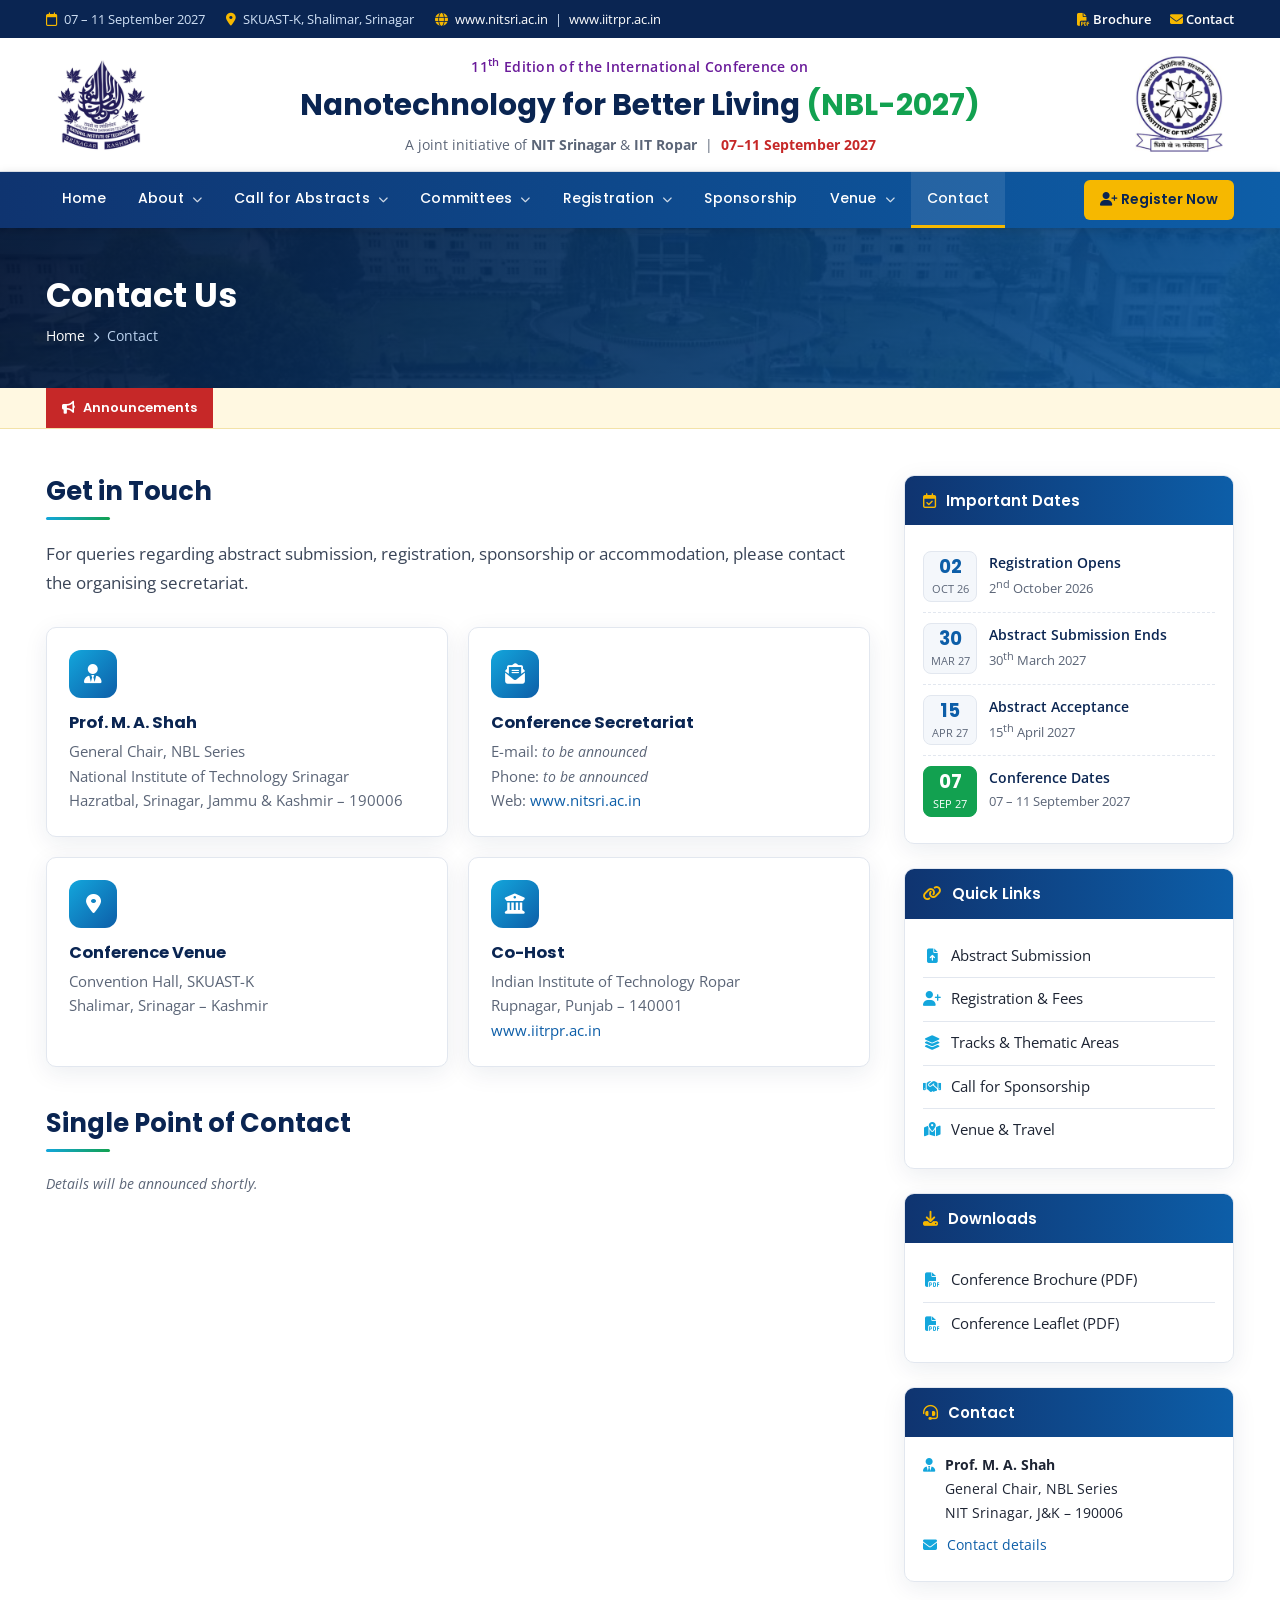
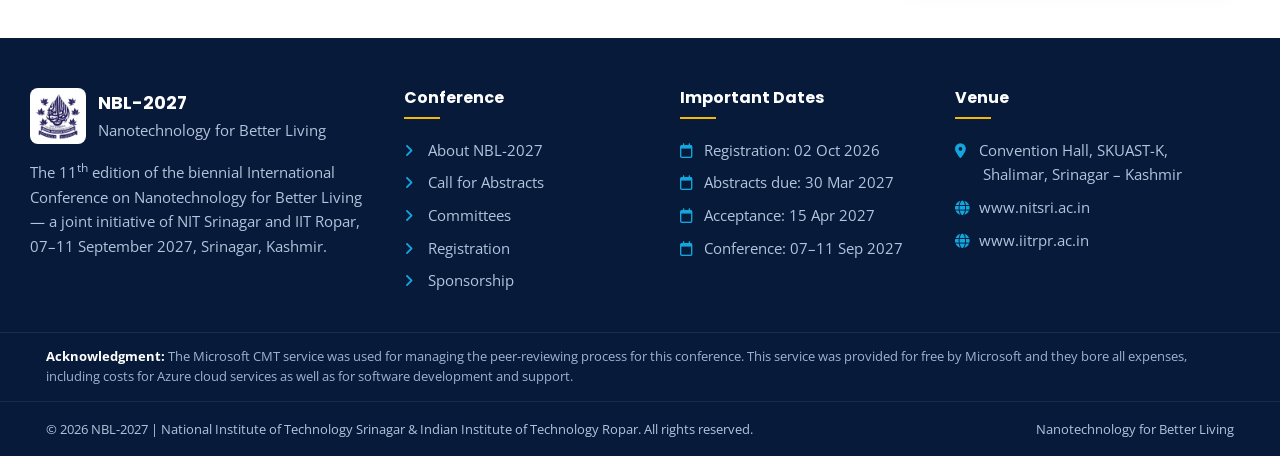
<file: contact.html>
<!DOCTYPE html>
<html lang="en">
<head>
  <meta charset="UTF-8">
  <meta name="viewport" content="width=device-width, initial-scale=1.0">
  <title>Contact | NBL-2027</title>
  <meta name="description" content="NBL-2027: 11th International Conference on Nanotechnology for Better Living, 07-11 September 2027, organised by NIT Srinagar and IIT Ropar at SKUAST-K, Srinagar, Kashmir.">
  <meta name="keywords" content="NBL-2027, Nanotechnology for Better Living, international conference, nanotechnology, NIT Srinagar, IIT Ropar, Kashmir, 2027">
  <meta property="og:title" content="Contact | NBL-2027">
  <meta property="og:description" content="NBL-2027: 11th International Conference on Nanotechnology for Better Living, 07-11 September 2027, organised by NIT Srinagar and IIT Ropar at SKUAST-K, Srinagar, Kashmir.">
  <meta property="og:image" content="assets/img/campus/nit-srinagar-campus.jpg">
  <link rel="icon" type="image/png" href="assets/img/favicon.png">

  <!-- Fonts & icons -->
  <link rel="preconnect" href="https://fonts.googleapis.com">
  <link rel="preconnect" href="https://fonts.gstatic.com" crossorigin>
  <link href="https://fonts.googleapis.com/css2?family=Open+Sans:wght@400;600;700&family=Poppins:wght@400;500;600;700&display=swap" rel="stylesheet">
  <link rel="stylesheet" href="https://cdnjs.cloudflare.com/ajax/libs/font-awesome/6.5.2/css/all.min.css">

  <link rel="stylesheet" href="assets/css/style.css">
</head>
<body>

  <!-- ===================== TOP BAR ===================== -->
  <div class="topbar">
    <div class="container">
      <div class="topbar-info">
        <span><i class="fa-regular fa-calendar"></i> 07 &ndash; 11 September 2027</span>
        <span><i class="fa-solid fa-location-dot"></i> SKUAST-K, Shalimar, Srinagar</span>
        <span><i class="fa-solid fa-globe"></i> <a href="https://www.nitsri.ac.in" target="_blank" rel="noopener">www.nitsri.ac.in</a> | <a href="https://www.iitrpr.ac.in" target="_blank" rel="noopener">www.iitrpr.ac.in</a></span>
      </div>
      <div class="topbar-links">
        <a href="assets/docs/NBL-2027-Brochure.pdf" target="_blank"><i class="fa-solid fa-file-pdf"></i> Brochure</a>
        <a href="contact.html"><i class="fa-solid fa-envelope"></i> Contact</a>
      </div>
    </div>
  </div>

  <!-- ===================== BRAND HEADER ===================== -->
  <header class="brand-header">
    <div class="container">
      <a href="https://www.nitsri.ac.in" target="_blank" rel="noopener" title="NIT Srinagar">
        <img class="logo" src="assets/img/logos/nit-srinagar.png" alt="NIT Srinagar logo">
      </a>
      <div class="brand-title">
        <p class="edition">11<sup>th</sup> Edition of the International Conference on</p>
        <p class="conf-name">Nanotechnology for Better Living <span class="acr">(NBL-2027)</span></p>
        <p class="meta">A joint initiative of <b>NIT Srinagar</b> &amp; <b>IIT Ropar</b> &nbsp;|&nbsp; <strong>07&ndash;11 September 2027</strong></p>
      </div>
      <a href="https://www.iitrpr.ac.in" target="_blank" rel="noopener" title="IIT Ropar">
        <img class="logo" src="assets/img/logos/iit-ropar.png" alt="IIT Ropar logo">
      </a>
    </div>
  </header>

  <!-- ===================== NAVIGATION ===================== -->
  <nav class="main-nav" aria-label="Main navigation">
    <div class="container">
      <button class="nav-toggle" aria-label="Toggle menu" aria-expanded="false"><i class="fa-solid fa-bars"></i></button>
      <ul class="nav-menu">
          <li><a href="index.html">Home</a></li>
          <li class="has-dropdown"><a href="about.html">About <i class="fa-solid fa-chevron-down"></i></a>
            <ul class="dropdown"><li><a href="about.html#conference">About NBL-2027</a></li><li><a href="about.html#hosts">Host Institutions</a></li><li><a href="about.html#message">Message from General Chair</a></li><li><a href="about.html#programme">Programme Structure</a></li></ul>
          </li>
          <li class="has-dropdown"><a href="call-for-papers.html">Call for Abstracts <i class="fa-solid fa-chevron-down"></i></a>
            <ul class="dropdown"><li><a href="call-for-papers.html#tracks">Tracks &amp; Thematic Areas</a></li><li><a href="call-for-papers.html#guidelines">Abstract Guidelines</a></li><li><a href="call-for-papers.html#dates">Important Dates</a></li><li><a href="call-for-papers.html#poster-walkway">Poster-Walkway of Discovery</a></li><li><a href="call-for-papers.html#industry-meet">Research-Industry Meet</a></li></ul>
          </li>
          <li class="has-dropdown"><a href="committees.html">Committees <i class="fa-solid fa-chevron-down"></i></a>
            <ul class="dropdown"><li><a href="committees.html#chair">General Chair</a></li><li><a href="committees.html#international">International Advisory Board</a></li><li><a href="committees.html#national">National Advisory Board</a></li><li><a href="committees.html#local">Local Advisory Board</a></li><li><a href="committees.html#organizing">Organizing Committees</a></li></ul>
          </li>
          <li class="has-dropdown"><a href="registration.html">Registration <i class="fa-solid fa-chevron-down"></i></a>
            <ul class="dropdown"><li><a href="registration.html#fees">Registration Tariff</a></li><li><a href="registration.html#payment">Payment Details</a></li><li><a href="registration.html#accommodation">Accommodation</a></li></ul>
          </li>
          <li><a href="sponsorship.html">Sponsorship</a></li>
          <li class="has-dropdown"><a href="venue.html">Venue <i class="fa-solid fa-chevron-down"></i></a>
            <ul class="dropdown"><li><a href="venue.html#venue">Conference Venue</a></li><li><a href="venue.html#reach">How to Reach</a></li><li><a href="venue.html#explore">Explore Kashmir</a></li></ul>
          </li>
          <li><a href="contact.html">Contact</a></li>
      </ul>
      <a class="nav-cta" href="registration.html"><i class="fa-solid fa-user-plus"></i> Register Now</a>
    </div>
  </nav>

  <!-- ===================== PAGE BANNER ===================== -->
  <section class="page-banner">
    <div class="container">
      <h1>Contact Us</h1>
      <div class="breadcrumb"><a href="index.html">Home</a><i class="fa-solid fa-chevron-right"></i>Contact</div>
    </div>
  </section>

  <!-- ===================== NEWS TICKER ===================== -->
  <div class="ticker">
    <div class="container">
      <div class="ticker-label"><i class="fa-solid fa-bullhorn"></i> Announcements</div>
      <div class="ticker-track">
        <div class="ticker-move">
          <span><i class="fa-solid fa-circle-dot"></i>Registration opens on 2<sup>nd</sup> October 2026</span>
          <span><i class="fa-solid fa-circle-dot"></i>Extended abstract submission deadline: 30<sup>th</sup> March 2027</span>
          <span><i class="fa-solid fa-circle-dot"></i>25% concession on registration for female research scholars</span>
          <span><i class="fa-solid fa-circle-dot"></i>Young Researcher, Young Scientist &amp; Best Poster Awards</span>
          <span><i class="fa-solid fa-circle-dot"></i>Sponsorship opportunities open for industries &amp; organisations</span>
        </div>
      </div>
    </div>
  </div>

  <main class="page-body">
    <div class="container layout">
      <div class="content">

        <section class="fade-up">
          <h2 class="section-title">Get in Touch</h2>
          <p class="lead">For queries regarding abstract submission, registration, sponsorship or accommodation, please contact the organising secretariat.</p>
          <div class="grid grid-2 mt-3">
            <div class="card">
              <div class="icon"><i class="fa-solid fa-user-tie"></i></div>
              <h4>Prof. M. A. Shah</h4>
              <p>General Chair, NBL Series<br>National Institute of Technology Srinagar<br>Hazratbal, Srinagar, Jammu &amp; Kashmir &ndash; 190006</p>
            </div>
            <div class="card">
              <div class="icon"><i class="fa-solid fa-envelope-open-text"></i></div>
              <h4>Conference Secretariat</h4>
              <!-- TODO: add the official e-mail address and phone number(s) -->
              <p>E-mail: <span class="tba">to be announced</span><br>Phone: <span class="tba">to be announced</span><br>Web: <a href="https://www.nitsri.ac.in" target="_blank" rel="noopener">www.nitsri.ac.in</a></p>
            </div>
            <div class="card">
              <div class="icon"><i class="fa-solid fa-location-dot"></i></div>
              <h4>Conference Venue</h4>
              <p>Convention Hall, SKUAST-K<br>Shalimar, Srinagar &ndash; Kashmir</p>
            </div>
            <div class="card">
              <div class="icon"><i class="fa-solid fa-building-columns"></i></div>
              <h4>Co-Host</h4>
              <p>Indian Institute of Technology Ropar<br>Rupnagar, Punjab &ndash; 140001<br><a href="https://www.iitrpr.ac.in" target="_blank" rel="noopener">www.iitrpr.ac.in</a></p>
            </div>
          </div>
        </section>

        <section class="fade-up">
          <h2 class="section-title">Single Point of Contact</h2>
          <!-- TODO: add the single point of contact (name, designation, e-mail, mobile) -->
          <p class="tba">Details will be announced shortly.</p>
        </section>

      </div>

        <!-- ===================== SIDEBAR ===================== -->
        <aside class="sidebar">
          <div class="widget">
            <div class="widget-head"><i class="fa-regular fa-calendar-check"></i> Important Dates</div>
            <div class="widget-body">
              <ul class="dates-list">
                <li><div class="date-badge"><b>02</b><span>Oct 26</span></div><div><div class="what">Registration Opens</div><div class="when">2<sup>nd</sup> October 2026</div></div></li>
                <li><div class="date-badge"><b>30</b><span>Mar 27</span></div><div><div class="what">Abstract Submission Ends</div><div class="when">30<sup>th</sup> March 2027</div></div></li>
                <li><div class="date-badge"><b>15</b><span>Apr 27</span></div><div><div class="what">Abstract Acceptance</div><div class="when">15<sup>th</sup> April 2027</div></div></li>
                <li class="highlight"><div class="date-badge"><b>07</b><span>Sep 27</span></div><div><div class="what">Conference Dates</div><div class="when">07 &ndash; 11 September 2027</div></div></li>
              </ul>
            </div>
          </div>

          <div class="widget">
            <div class="widget-head"><i class="fa-solid fa-link"></i> Quick Links</div>
            <div class="widget-body">
              <ul class="link-list">
                <li><a href="call-for-papers.html#guidelines"><i class="fa-solid fa-file-arrow-up"></i> Abstract Submission</a></li>
                <li><a href="registration.html"><i class="fa-solid fa-user-plus"></i> Registration &amp; Fees</a></li>
                <li><a href="call-for-papers.html#tracks"><i class="fa-solid fa-layer-group"></i> Tracks &amp; Thematic Areas</a></li>
                <li><a href="sponsorship.html"><i class="fa-solid fa-handshake"></i> Call for Sponsorship</a></li>
                <li><a href="venue.html"><i class="fa-solid fa-map-location-dot"></i> Venue &amp; Travel</a></li>
              </ul>
            </div>
          </div>

          <div class="widget">
            <div class="widget-head"><i class="fa-solid fa-download"></i> Downloads</div>
            <div class="widget-body">
              <ul class="link-list">
                <li><a href="assets/docs/NBL-2027-Brochure.pdf" target="_blank"><i class="fa-solid fa-file-pdf"></i> Conference Brochure (PDF)</a></li>
                <li><a href="assets/docs/NBL-2027-Leaflet.pdf" target="_blank"><i class="fa-solid fa-file-pdf"></i> Conference Leaflet (PDF)</a></li>
              </ul>
            </div>
          </div>

          <div class="widget">
            <div class="widget-head"><i class="fa-solid fa-headset"></i> Contact</div>
            <div class="widget-body contact-mini">
              <p><i class="fa-solid fa-user-tie"></i><span><b>Prof. M. A. Shah</b><br>General Chair, NBL Series<br>NIT Srinagar, J&amp;K &ndash; 190006</span></p>
              <!-- TODO: add the official conference e-mail / phone once finalised -->
              <p><i class="fa-solid fa-envelope"></i><span><a href="contact.html">Contact details</a></span></p>
            </div>
          </div>
        </aside>

    </div>
  </main>

  <!-- ===================== FOOTER ===================== -->
  <footer class="site-footer">
    <div class="container footer-main">
      <div>
        <div class="footer-brand">
          <img src="assets/img/logos/nit-srinagar.png" alt="NIT Srinagar">
          <div><b>NBL-2027</b><span>Nanotechnology for Better Living</span></div>
        </div>
        <p>The 11<sup>th</sup> edition of the biennial International Conference on Nanotechnology for Better Living &mdash; a joint initiative of NIT Srinagar and IIT Ropar, 07&ndash;11 September 2027, Srinagar, Kashmir.</p>
      </div>
      <div>
        <h4>Conference</h4>
        <ul>
          <li><a href="about.html"><i class="fa-solid fa-angle-right"></i>About NBL-2027</a></li>
          <li><a href="call-for-papers.html"><i class="fa-solid fa-angle-right"></i>Call for Abstracts</a></li>
          <li><a href="committees.html"><i class="fa-solid fa-angle-right"></i>Committees</a></li>
          <li><a href="registration.html"><i class="fa-solid fa-angle-right"></i>Registration</a></li>
          <li><a href="sponsorship.html"><i class="fa-solid fa-angle-right"></i>Sponsorship</a></li>
        </ul>
      </div>
      <div>
        <h4>Important Dates</h4>
        <ul>
          <li><i class="fa-regular fa-calendar"></i>Registration: 02 Oct 2026</li>
          <li><i class="fa-regular fa-calendar"></i>Abstracts due: 30 Mar 2027</li>
          <li><i class="fa-regular fa-calendar"></i>Acceptance: 15 Apr 2027</li>
          <li><i class="fa-regular fa-calendar"></i>Conference: 07&ndash;11 Sep 2027</li>
        </ul>
      </div>
      <div>
        <h4>Venue</h4>
        <ul>
          <li><i class="fa-solid fa-location-dot"></i>Convention Hall, SKUAST-K,<br><span style="padding-left:28px;display:inline-block">Shalimar, Srinagar &ndash; Kashmir</span></li>
          <li><i class="fa-solid fa-globe"></i><a href="https://www.nitsri.ac.in" target="_blank" rel="noopener">www.nitsri.ac.in</a></li>
          <li><i class="fa-solid fa-globe"></i><a href="https://www.iitrpr.ac.in" target="_blank" rel="noopener">www.iitrpr.ac.in</a></li>
        </ul>
      </div>
    </div>
    <div class="cmt-ack">
    <div class="container"><p><strong>Acknowledgment:</strong> The Microsoft CMT service was used for managing the peer-reviewing process for this conference. This service was provided for free by Microsoft and they bore all expenses, including costs for Azure cloud services as well as for software development and support.</p></div>
    </div>
    <div class="footer-bottom">
      <div class="container">
        <span>&copy; <span data-year>2026</span> NBL-2027 | National Institute of Technology Srinagar &amp; Indian Institute of Technology Ropar. All rights reserved.</span>
        <span>Nanotechnology for Better Living</span>
      </div>
    </div>
  </footer>

  <button class="to-top" aria-label="Back to top"><i class="fa-solid fa-arrow-up"></i></button>
  <script src="assets/js/main.js"></script>
</body>
</html>
</file>
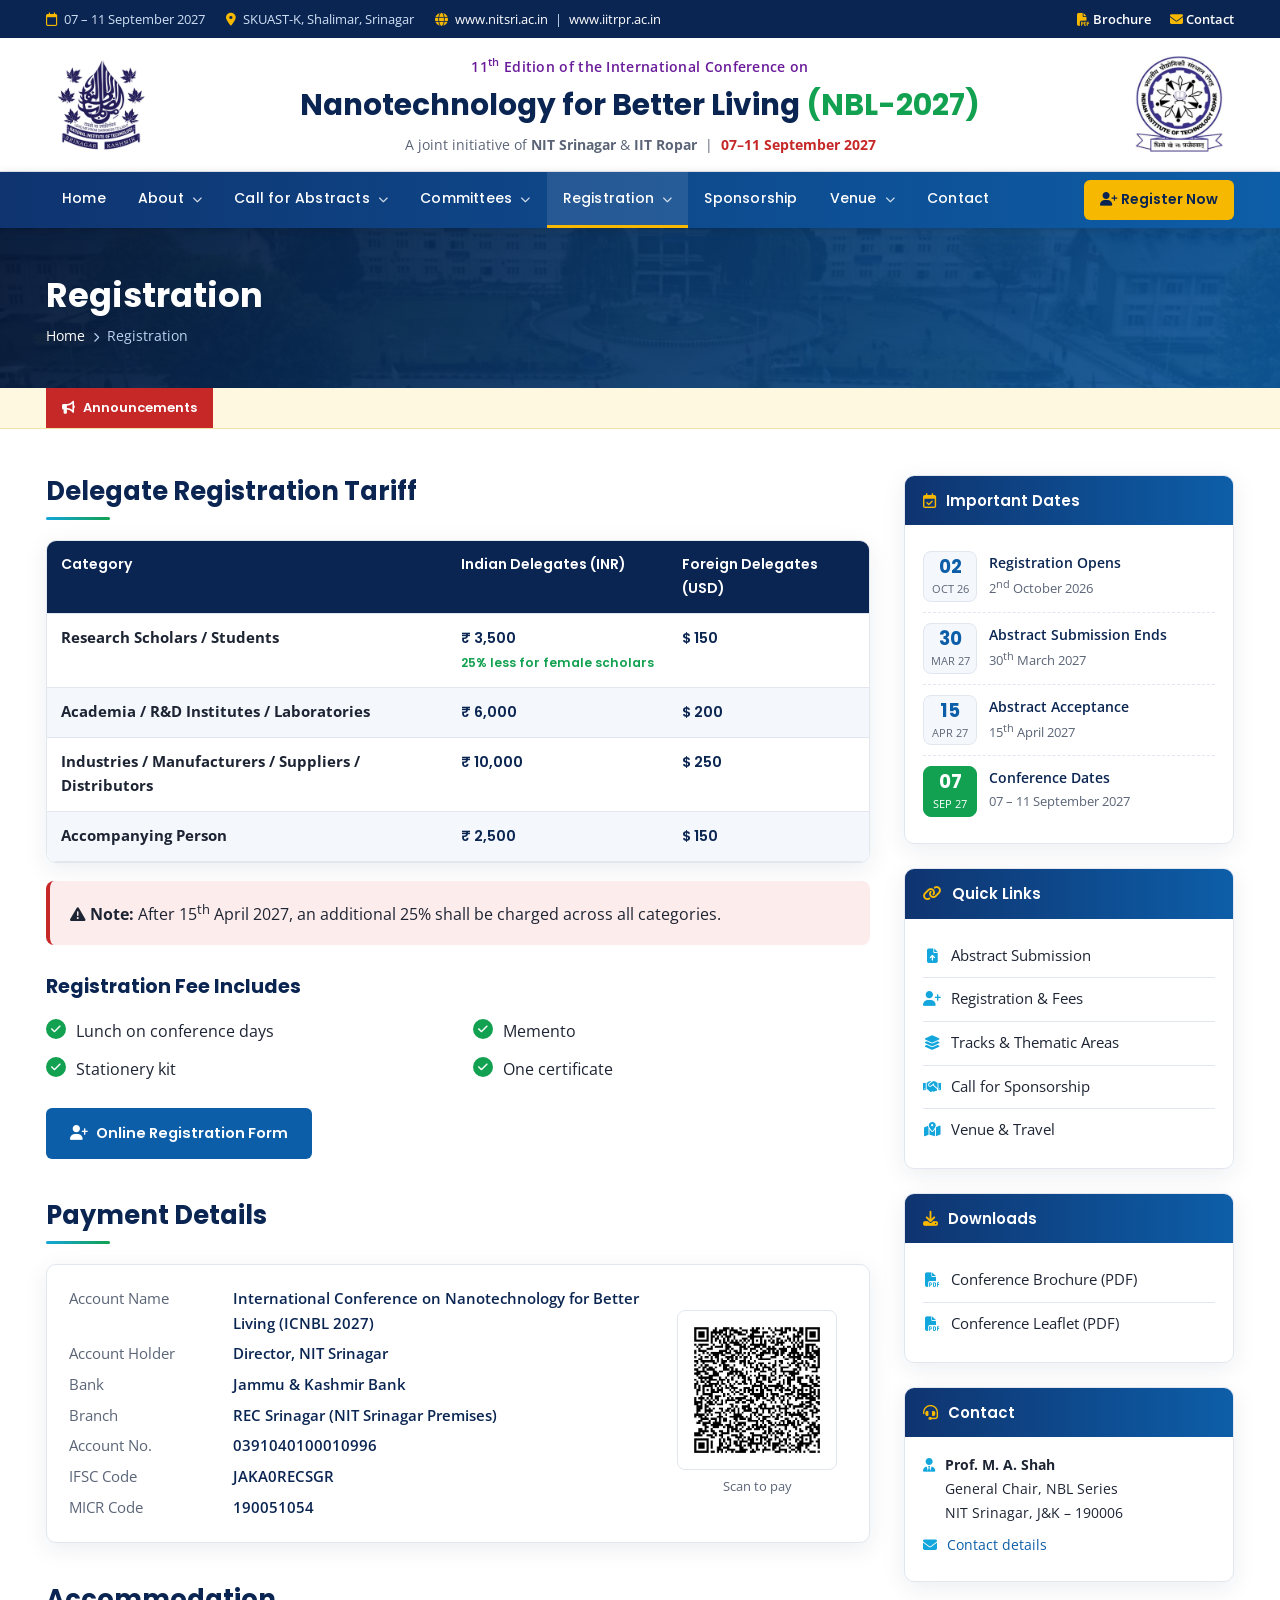
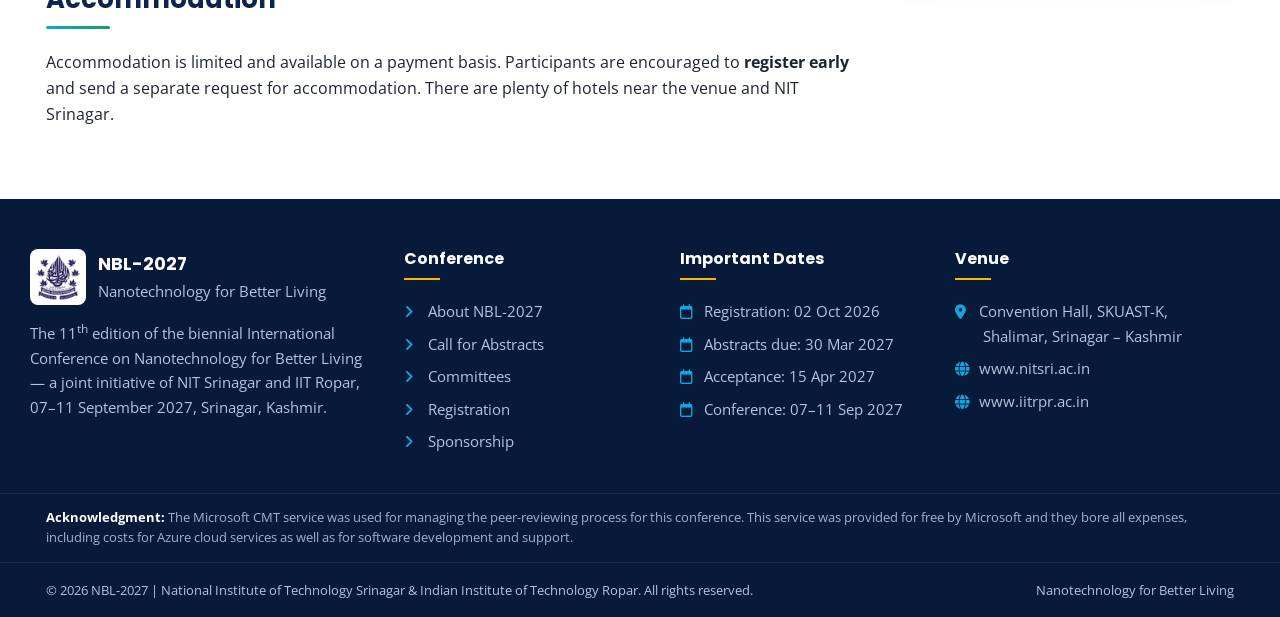
<file: registration.html>
<!DOCTYPE html>
<html lang="en">
<head>
  <meta charset="UTF-8">
  <meta name="viewport" content="width=device-width, initial-scale=1.0">
  <title>Registration | NBL-2027</title>
  <meta name="description" content="NBL-2027: 11th International Conference on Nanotechnology for Better Living, 07-11 September 2027, organised by NIT Srinagar and IIT Ropar at SKUAST-K, Srinagar, Kashmir.">
  <meta name="keywords" content="NBL-2027, Nanotechnology for Better Living, international conference, nanotechnology, NIT Srinagar, IIT Ropar, Kashmir, 2027">
  <meta property="og:title" content="Registration | NBL-2027">
  <meta property="og:description" content="NBL-2027: 11th International Conference on Nanotechnology for Better Living, 07-11 September 2027, organised by NIT Srinagar and IIT Ropar at SKUAST-K, Srinagar, Kashmir.">
  <meta property="og:image" content="assets/img/campus/nit-srinagar-campus.jpg">
  <link rel="icon" type="image/png" href="assets/img/favicon.png">

  <!-- Fonts & icons -->
  <link rel="preconnect" href="https://fonts.googleapis.com">
  <link rel="preconnect" href="https://fonts.gstatic.com" crossorigin>
  <link href="https://fonts.googleapis.com/css2?family=Open+Sans:wght@400;600;700&family=Poppins:wght@400;500;600;700&display=swap" rel="stylesheet">
  <link rel="stylesheet" href="https://cdnjs.cloudflare.com/ajax/libs/font-awesome/6.5.2/css/all.min.css">

  <link rel="stylesheet" href="assets/css/style.css">
</head>
<body>

  <!-- ===================== TOP BAR ===================== -->
  <div class="topbar">
    <div class="container">
      <div class="topbar-info">
        <span><i class="fa-regular fa-calendar"></i> 07 &ndash; 11 September 2027</span>
        <span><i class="fa-solid fa-location-dot"></i> SKUAST-K, Shalimar, Srinagar</span>
        <span><i class="fa-solid fa-globe"></i> <a href="https://www.nitsri.ac.in" target="_blank" rel="noopener">www.nitsri.ac.in</a> | <a href="https://www.iitrpr.ac.in" target="_blank" rel="noopener">www.iitrpr.ac.in</a></span>
      </div>
      <div class="topbar-links">
        <a href="assets/docs/NBL-2027-Brochure.pdf" target="_blank"><i class="fa-solid fa-file-pdf"></i> Brochure</a>
        <a href="contact.html"><i class="fa-solid fa-envelope"></i> Contact</a>
      </div>
    </div>
  </div>

  <!-- ===================== BRAND HEADER ===================== -->
  <header class="brand-header">
    <div class="container">
      <a href="https://www.nitsri.ac.in" target="_blank" rel="noopener" title="NIT Srinagar">
        <img class="logo" src="assets/img/logos/nit-srinagar.png" alt="NIT Srinagar logo">
      </a>
      <div class="brand-title">
        <p class="edition">11<sup>th</sup> Edition of the International Conference on</p>
        <p class="conf-name">Nanotechnology for Better Living <span class="acr">(NBL-2027)</span></p>
        <p class="meta">A joint initiative of <b>NIT Srinagar</b> &amp; <b>IIT Ropar</b> &nbsp;|&nbsp; <strong>07&ndash;11 September 2027</strong></p>
      </div>
      <a href="https://www.iitrpr.ac.in" target="_blank" rel="noopener" title="IIT Ropar">
        <img class="logo" src="assets/img/logos/iit-ropar.png" alt="IIT Ropar logo">
      </a>
    </div>
  </header>

  <!-- ===================== NAVIGATION ===================== -->
  <nav class="main-nav" aria-label="Main navigation">
    <div class="container">
      <button class="nav-toggle" aria-label="Toggle menu" aria-expanded="false"><i class="fa-solid fa-bars"></i></button>
      <ul class="nav-menu">
          <li><a href="index.html">Home</a></li>
          <li class="has-dropdown"><a href="about.html">About <i class="fa-solid fa-chevron-down"></i></a>
            <ul class="dropdown"><li><a href="about.html#conference">About NBL-2027</a></li><li><a href="about.html#hosts">Host Institutions</a></li><li><a href="about.html#message">Message from General Chair</a></li><li><a href="about.html#programme">Programme Structure</a></li></ul>
          </li>
          <li class="has-dropdown"><a href="call-for-papers.html">Call for Abstracts <i class="fa-solid fa-chevron-down"></i></a>
            <ul class="dropdown"><li><a href="call-for-papers.html#tracks">Tracks &amp; Thematic Areas</a></li><li><a href="call-for-papers.html#guidelines">Abstract Guidelines</a></li><li><a href="call-for-papers.html#dates">Important Dates</a></li><li><a href="call-for-papers.html#poster-walkway">Poster-Walkway of Discovery</a></li><li><a href="call-for-papers.html#industry-meet">Research-Industry Meet</a></li></ul>
          </li>
          <li class="has-dropdown"><a href="committees.html">Committees <i class="fa-solid fa-chevron-down"></i></a>
            <ul class="dropdown"><li><a href="committees.html#chair">General Chair</a></li><li><a href="committees.html#international">International Advisory Board</a></li><li><a href="committees.html#national">National Advisory Board</a></li><li><a href="committees.html#local">Local Advisory Board</a></li><li><a href="committees.html#organizing">Organizing Committees</a></li></ul>
          </li>
          <li class="has-dropdown"><a href="registration.html">Registration <i class="fa-solid fa-chevron-down"></i></a>
            <ul class="dropdown"><li><a href="registration.html#fees">Registration Tariff</a></li><li><a href="registration.html#payment">Payment Details</a></li><li><a href="registration.html#accommodation">Accommodation</a></li></ul>
          </li>
          <li><a href="sponsorship.html">Sponsorship</a></li>
          <li class="has-dropdown"><a href="venue.html">Venue <i class="fa-solid fa-chevron-down"></i></a>
            <ul class="dropdown"><li><a href="venue.html#venue">Conference Venue</a></li><li><a href="venue.html#reach">How to Reach</a></li><li><a href="venue.html#explore">Explore Kashmir</a></li></ul>
          </li>
          <li><a href="contact.html">Contact</a></li>
      </ul>
      <a class="nav-cta" href="registration.html"><i class="fa-solid fa-user-plus"></i> Register Now</a>
    </div>
  </nav>

  <!-- ===================== PAGE BANNER ===================== -->
  <section class="page-banner">
    <div class="container">
      <h1>Registration</h1>
      <div class="breadcrumb"><a href="index.html">Home</a><i class="fa-solid fa-chevron-right"></i>Registration</div>
    </div>
  </section>

  <!-- ===================== NEWS TICKER ===================== -->
  <div class="ticker">
    <div class="container">
      <div class="ticker-label"><i class="fa-solid fa-bullhorn"></i> Announcements</div>
      <div class="ticker-track">
        <div class="ticker-move">
          <span><i class="fa-solid fa-circle-dot"></i>Registration opens on 2<sup>nd</sup> October 2026</span>
          <span><i class="fa-solid fa-circle-dot"></i>Extended abstract submission deadline: 30<sup>th</sup> March 2027</span>
          <span><i class="fa-solid fa-circle-dot"></i>25% concession on registration for female research scholars</span>
          <span><i class="fa-solid fa-circle-dot"></i>Young Researcher, Young Scientist &amp; Best Poster Awards</span>
          <span><i class="fa-solid fa-circle-dot"></i>Sponsorship opportunities open for industries &amp; organisations</span>
        </div>
      </div>
    </div>
  </div>

  <main class="page-body">
    <div class="container layout">
      <div class="content">

        <section id="fees" class="fade-up">
          <h2 class="section-title">Delegate Registration Tariff</h2>
          <div class="table-wrap">
            <table class="data">
              <thead>
                <tr><th>Category</th><th>Indian Delegates (INR)</th><th>Foreign Delegates (USD)</th></tr>
              </thead>
              <tbody>
                <tr><td><b>Research Scholars / Students</b></td><td class="amt">&#8377; 3,500<br><small>25% less for female scholars</small></td><td class="amt">$ 150</td></tr>
                <tr><td><b>Academia / R&amp;D Institutes / Laboratories</b></td><td class="amt">&#8377; 6,000</td><td class="amt">$ 200</td></tr>
                <tr><td><b>Industries / Manufacturers / Suppliers / Distributors</b></td><td class="amt">&#8377; 10,000</td><td class="amt">$ 250</td></tr>
                <tr><td><b>Accompanying Person</b></td><td class="amt">&#8377; 2,500</td><td class="amt">$ 150</td></tr>
              </tbody>
            </table>
          </div>
          <div class="callout red">
            <p><i class="fa-solid fa-triangle-exclamation"></i> <b>Note:</b> After 15<sup>th</sup> April 2027, an additional 25% shall be charged across all categories.</p>
          </div>
          <h3 class="mt-3">Registration Fee Includes</h3>
          <ul class="check-list two-col">
            <li>Lunch on conference days</li>
            <li>Stationery kit</li>
            <li>Memento</li>
            <li>One certificate</li>
          </ul>
          <!-- TODO: replace href="#" with the online registration form link -->
          <p class="mt-2"><a class="btn btn-blue" href="#"><i class="fa-solid fa-user-plus"></i> Online Registration Form</a></p>
        </section>

        <section id="payment" class="fade-up">
          <h2 class="section-title">Payment Details</h2>
          <div class="card">
            <div class="bank-box">
              <dl>
                <dt>Account Name</dt><dd>International Conference on Nanotechnology for Better Living (ICNBL 2027)</dd>
                <dt>Account Holder</dt><dd>Director, NIT Srinagar</dd>
                <dt>Bank</dt><dd>Jammu &amp; Kashmir Bank</dd>
                <dt>Branch</dt><dd>REC Srinagar (NIT Srinagar Premises)</dd>
                <dt>Account No.</dt><dd>0391040100010996</dd>
                <dt>IFSC Code</dt><dd>JAKA0RECSGR</dd>
                <dt>MICR Code</dt><dd>190051054</dd>
              </dl>
              <div class="qr">
                <img src="assets/img/payment-qr.png" alt="Payment QR code" width="160" height="160">
                Scan to pay
              </div>
            </div>
          </div>
        </section>

        <section id="accommodation" class="fade-up">
          <h2 class="section-title">Accommodation</h2>
          <p>Accommodation is limited and available on a payment basis. Participants are encouraged to <b>register early</b> and send a separate request for accommodation. There are plenty of hotels near the venue and NIT Srinagar.</p>
        </section>

      </div>

        <!-- ===================== SIDEBAR ===================== -->
        <aside class="sidebar">
          <div class="widget">
            <div class="widget-head"><i class="fa-regular fa-calendar-check"></i> Important Dates</div>
            <div class="widget-body">
              <ul class="dates-list">
                <li><div class="date-badge"><b>02</b><span>Oct 26</span></div><div><div class="what">Registration Opens</div><div class="when">2<sup>nd</sup> October 2026</div></div></li>
                <li><div class="date-badge"><b>30</b><span>Mar 27</span></div><div><div class="what">Abstract Submission Ends</div><div class="when">30<sup>th</sup> March 2027</div></div></li>
                <li><div class="date-badge"><b>15</b><span>Apr 27</span></div><div><div class="what">Abstract Acceptance</div><div class="when">15<sup>th</sup> April 2027</div></div></li>
                <li class="highlight"><div class="date-badge"><b>07</b><span>Sep 27</span></div><div><div class="what">Conference Dates</div><div class="when">07 &ndash; 11 September 2027</div></div></li>
              </ul>
            </div>
          </div>

          <div class="widget">
            <div class="widget-head"><i class="fa-solid fa-link"></i> Quick Links</div>
            <div class="widget-body">
              <ul class="link-list">
                <li><a href="call-for-papers.html#guidelines"><i class="fa-solid fa-file-arrow-up"></i> Abstract Submission</a></li>
                <li><a href="registration.html"><i class="fa-solid fa-user-plus"></i> Registration &amp; Fees</a></li>
                <li><a href="call-for-papers.html#tracks"><i class="fa-solid fa-layer-group"></i> Tracks &amp; Thematic Areas</a></li>
                <li><a href="sponsorship.html"><i class="fa-solid fa-handshake"></i> Call for Sponsorship</a></li>
                <li><a href="venue.html"><i class="fa-solid fa-map-location-dot"></i> Venue &amp; Travel</a></li>
              </ul>
            </div>
          </div>

          <div class="widget">
            <div class="widget-head"><i class="fa-solid fa-download"></i> Downloads</div>
            <div class="widget-body">
              <ul class="link-list">
                <li><a href="assets/docs/NBL-2027-Brochure.pdf" target="_blank"><i class="fa-solid fa-file-pdf"></i> Conference Brochure (PDF)</a></li>
                <li><a href="assets/docs/NBL-2027-Leaflet.pdf" target="_blank"><i class="fa-solid fa-file-pdf"></i> Conference Leaflet (PDF)</a></li>
              </ul>
            </div>
          </div>

          <div class="widget">
            <div class="widget-head"><i class="fa-solid fa-headset"></i> Contact</div>
            <div class="widget-body contact-mini">
              <p><i class="fa-solid fa-user-tie"></i><span><b>Prof. M. A. Shah</b><br>General Chair, NBL Series<br>NIT Srinagar, J&amp;K &ndash; 190006</span></p>
              <!-- TODO: add the official conference e-mail / phone once finalised -->
              <p><i class="fa-solid fa-envelope"></i><span><a href="contact.html">Contact details</a></span></p>
            </div>
          </div>
        </aside>

    </div>
  </main>

  <!-- ===================== FOOTER ===================== -->
  <footer class="site-footer">
    <div class="container footer-main">
      <div>
        <div class="footer-brand">
          <img src="assets/img/logos/nit-srinagar.png" alt="NIT Srinagar">
          <div><b>NBL-2027</b><span>Nanotechnology for Better Living</span></div>
        </div>
        <p>The 11<sup>th</sup> edition of the biennial International Conference on Nanotechnology for Better Living &mdash; a joint initiative of NIT Srinagar and IIT Ropar, 07&ndash;11 September 2027, Srinagar, Kashmir.</p>
      </div>
      <div>
        <h4>Conference</h4>
        <ul>
          <li><a href="about.html"><i class="fa-solid fa-angle-right"></i>About NBL-2027</a></li>
          <li><a href="call-for-papers.html"><i class="fa-solid fa-angle-right"></i>Call for Abstracts</a></li>
          <li><a href="committees.html"><i class="fa-solid fa-angle-right"></i>Committees</a></li>
          <li><a href="registration.html"><i class="fa-solid fa-angle-right"></i>Registration</a></li>
          <li><a href="sponsorship.html"><i class="fa-solid fa-angle-right"></i>Sponsorship</a></li>
        </ul>
      </div>
      <div>
        <h4>Important Dates</h4>
        <ul>
          <li><i class="fa-regular fa-calendar"></i>Registration: 02 Oct 2026</li>
          <li><i class="fa-regular fa-calendar"></i>Abstracts due: 30 Mar 2027</li>
          <li><i class="fa-regular fa-calendar"></i>Acceptance: 15 Apr 2027</li>
          <li><i class="fa-regular fa-calendar"></i>Conference: 07&ndash;11 Sep 2027</li>
        </ul>
      </div>
      <div>
        <h4>Venue</h4>
        <ul>
          <li><i class="fa-solid fa-location-dot"></i>Convention Hall, SKUAST-K,<br><span style="padding-left:28px;display:inline-block">Shalimar, Srinagar &ndash; Kashmir</span></li>
          <li><i class="fa-solid fa-globe"></i><a href="https://www.nitsri.ac.in" target="_blank" rel="noopener">www.nitsri.ac.in</a></li>
          <li><i class="fa-solid fa-globe"></i><a href="https://www.iitrpr.ac.in" target="_blank" rel="noopener">www.iitrpr.ac.in</a></li>
        </ul>
      </div>
    </div>
    <div class="cmt-ack">
    <div class="container"><p><strong>Acknowledgment:</strong> The Microsoft CMT service was used for managing the peer-reviewing process for this conference. This service was provided for free by Microsoft and they bore all expenses, including costs for Azure cloud services as well as for software development and support.</p></div>
    </div>
    <div class="footer-bottom">
      <div class="container">
        <span>&copy; <span data-year>2026</span> NBL-2027 | National Institute of Technology Srinagar &amp; Indian Institute of Technology Ropar. All rights reserved.</span>
        <span>Nanotechnology for Better Living</span>
      </div>
    </div>
  </footer>

  <button class="to-top" aria-label="Back to top"><i class="fa-solid fa-arrow-up"></i></button>
  <script src="assets/js/main.js"></script>
</body>
</html>
</file>
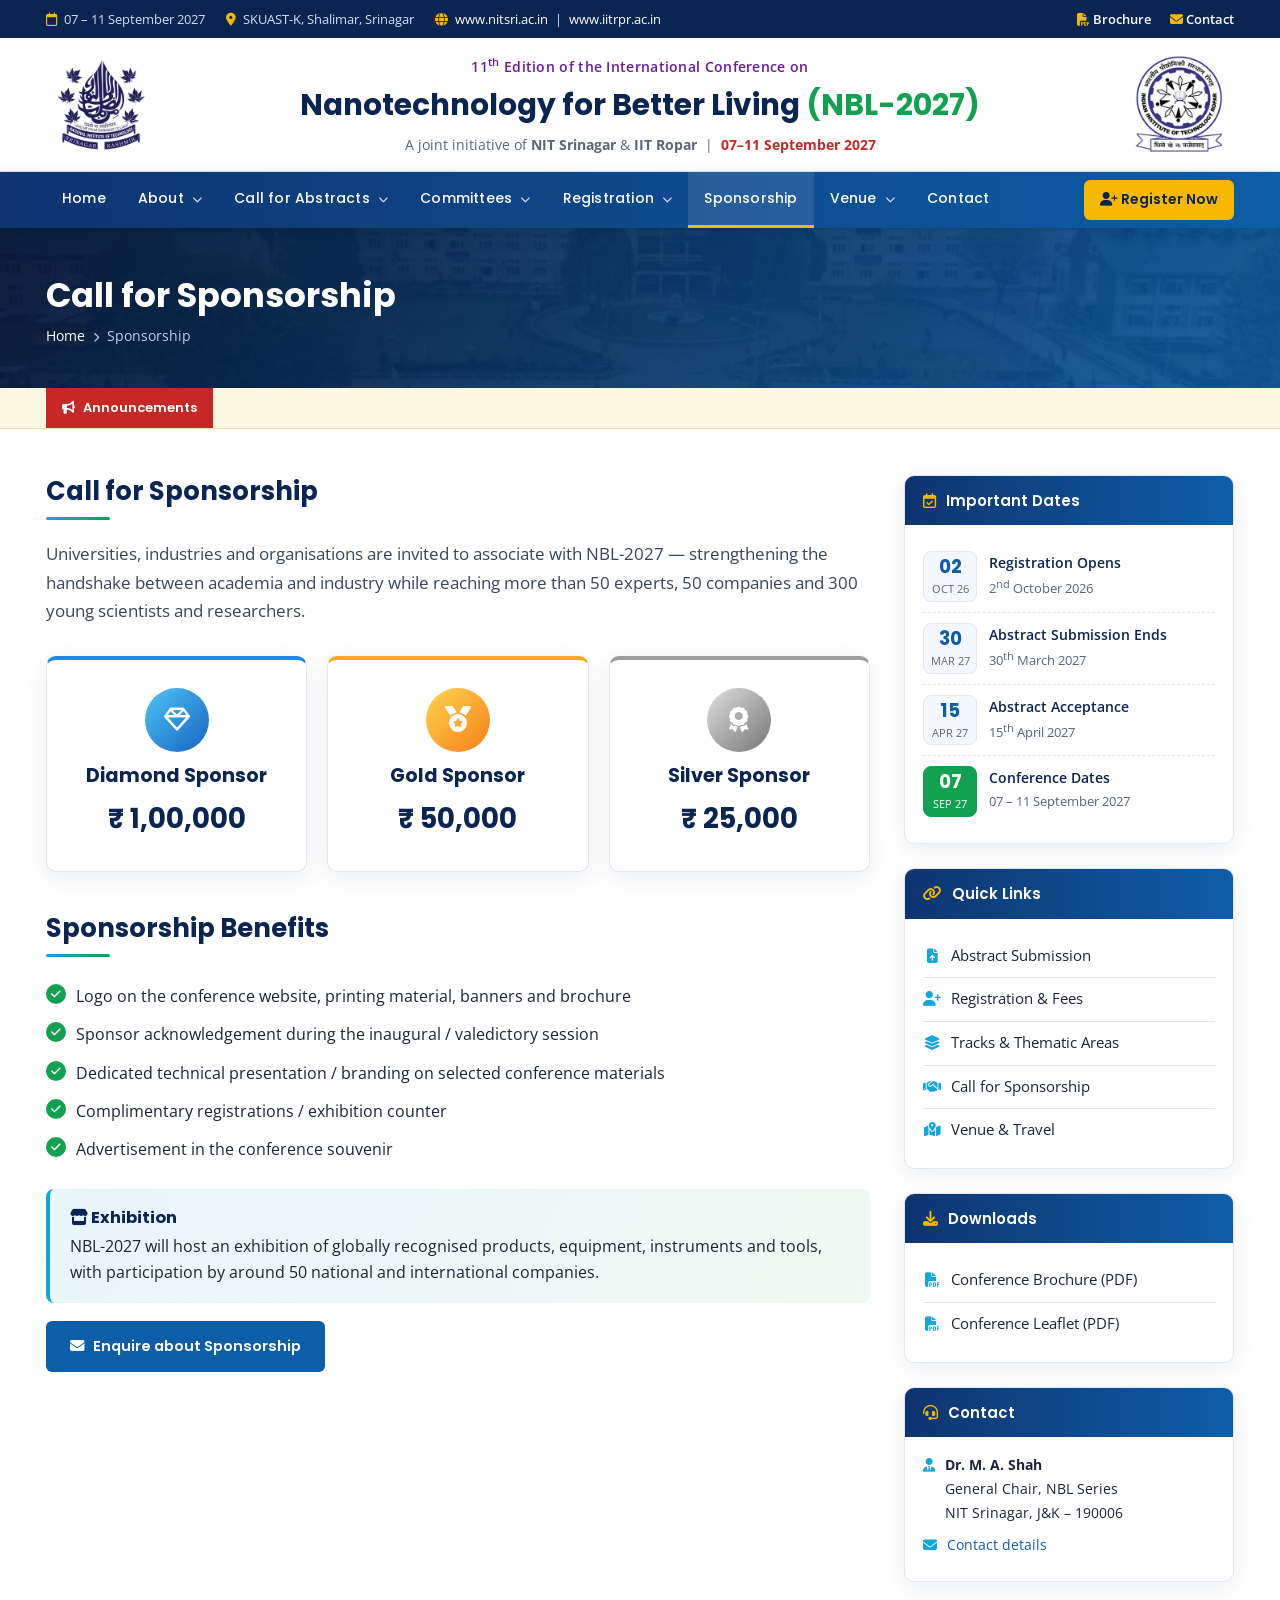
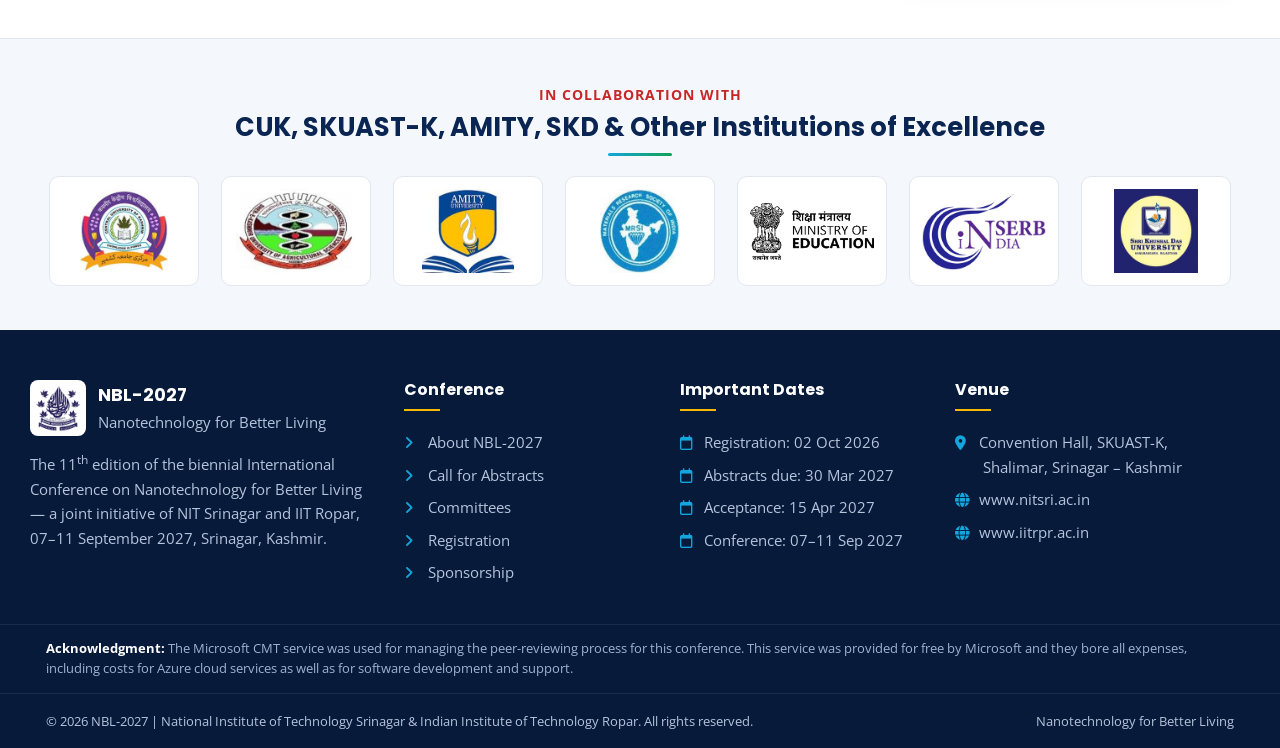
<file: sponsorship.html>
<!DOCTYPE html>
<html lang="en">
<head>
  <meta charset="UTF-8">
  <meta name="viewport" content="width=device-width, initial-scale=1.0">
  <title>Sponsorship | NBL-2027</title>
  <meta name="description" content="NBL-2027: 11th International Conference on Nanotechnology for Better Living, 07-11 September 2027, organised by NIT Srinagar and IIT Ropar at SKUAST-K, Srinagar, Kashmir.">
  <meta name="keywords" content="NBL-2027, Nanotechnology for Better Living, international conference, nanotechnology, NIT Srinagar, IIT Ropar, Kashmir, 2027">
  <meta property="og:title" content="Sponsorship | NBL-2027">
  <meta property="og:description" content="NBL-2027: 11th International Conference on Nanotechnology for Better Living, 07-11 September 2027, organised by NIT Srinagar and IIT Ropar at SKUAST-K, Srinagar, Kashmir.">
  <meta property="og:image" content="assets/img/campus/nit-srinagar-campus.jpg">
  <link rel="icon" type="image/png" href="assets/img/favicon.png">

  <!-- Fonts & icons -->
  <link rel="preconnect" href="https://fonts.googleapis.com">
  <link rel="preconnect" href="https://fonts.gstatic.com" crossorigin>
  <link href="https://fonts.googleapis.com/css2?family=Open+Sans:wght@400;600;700&family=Poppins:wght@400;500;600;700&display=swap" rel="stylesheet">
  <link rel="stylesheet" href="https://cdnjs.cloudflare.com/ajax/libs/font-awesome/6.5.2/css/all.min.css">

  <link rel="stylesheet" href="assets/css/style.css">
</head>
<body>

  <!-- ===================== TOP BAR ===================== -->
  <div class="topbar">
    <div class="container">
      <div class="topbar-info">
        <span><i class="fa-regular fa-calendar"></i> 07 &ndash; 11 September 2027</span>
        <span><i class="fa-solid fa-location-dot"></i> SKUAST-K, Shalimar, Srinagar</span>
        <span><i class="fa-solid fa-globe"></i> <a href="https://www.nitsri.ac.in" target="_blank" rel="noopener">www.nitsri.ac.in</a> | <a href="https://www.iitrpr.ac.in" target="_blank" rel="noopener">www.iitrpr.ac.in</a></span>
      </div>
      <div class="topbar-links">
        <a href="assets/docs/NBL-2027-Brochure.pdf" target="_blank"><i class="fa-solid fa-file-pdf"></i> Brochure</a>
        <a href="contact.html"><i class="fa-solid fa-envelope"></i> Contact</a>
      </div>
    </div>
  </div>

  <!-- ===================== BRAND HEADER ===================== -->
  <header class="brand-header">
    <div class="container">
      <a href="https://www.nitsri.ac.in" target="_blank" rel="noopener" title="NIT Srinagar">
        <img class="logo" src="assets/img/logos/nit-srinagar.png" alt="NIT Srinagar logo">
      </a>
      <div class="brand-title">
        <p class="edition">11<sup>th</sup> Edition of the International Conference on</p>
        <p class="conf-name">Nanotechnology for Better Living <span class="acr">(NBL-2027)</span></p>
        <p class="meta">A joint initiative of <b>NIT Srinagar</b> &amp; <b>IIT Ropar</b> &nbsp;|&nbsp; <strong>07&ndash;11 September 2027</strong></p>
      </div>
      <a href="https://www.iitrpr.ac.in" target="_blank" rel="noopener" title="IIT Ropar">
        <img class="logo" src="assets/img/logos/iit-ropar.png" alt="IIT Ropar logo">
      </a>
    </div>
  </header>

  <!-- ===================== NAVIGATION ===================== -->
  <nav class="main-nav" aria-label="Main navigation">
    <div class="container">
      <button class="nav-toggle" aria-label="Toggle menu" aria-expanded="false"><i class="fa-solid fa-bars"></i></button>
      <ul class="nav-menu">
          <li><a href="index.html">Home</a></li>
          <li class="has-dropdown"><a href="about.html">About <i class="fa-solid fa-chevron-down"></i></a>
            <ul class="dropdown"><li><a href="about.html#conference">About NBL-2027</a></li><li><a href="about.html#hosts">Host Institutions</a></li><li><a href="about.html#message">Message from General Chair</a></li><li><a href="about.html#programme">Programme Structure</a></li></ul>
          </li>
          <li class="has-dropdown"><a href="call-for-papers.html">Call for Abstracts <i class="fa-solid fa-chevron-down"></i></a>
            <ul class="dropdown"><li><a href="call-for-papers.html#tracks">Tracks &amp; Thematic Areas</a></li><li><a href="call-for-papers.html#guidelines">Abstract Guidelines</a></li><li><a href="call-for-papers.html#dates">Important Dates</a></li><li><a href="call-for-papers.html#poster-walkway">Poster-Walkway of Discovery</a></li><li><a href="call-for-papers.html#industry-meet">Research-Industry Meet</a></li></ul>
          </li>
          <li class="has-dropdown"><a href="committees.html">Committees <i class="fa-solid fa-chevron-down"></i></a>
            <ul class="dropdown"><li><a href="committees.html#chair">General Chair</a></li><li><a href="committees.html#international">International Advisory Board</a></li><li><a href="committees.html#national">National Advisory Board</a></li><li><a href="committees.html#local">Local Advisory Board</a></li><li><a href="committees.html#organizing">Organizing Committees</a></li></ul>
          </li>
          <li class="has-dropdown"><a href="registration.html">Registration <i class="fa-solid fa-chevron-down"></i></a>
            <ul class="dropdown"><li><a href="registration.html#fees">Registration Tariff</a></li><li><a href="registration.html#payment">Payment Details</a></li><li><a href="registration.html#accommodation">Accommodation</a></li></ul>
          </li>
          <li><a href="sponsorship.html">Sponsorship</a></li>
          <li class="has-dropdown"><a href="venue.html">Venue <i class="fa-solid fa-chevron-down"></i></a>
            <ul class="dropdown"><li><a href="venue.html#venue">Conference Venue</a></li><li><a href="venue.html#reach">How to Reach</a></li><li><a href="venue.html#explore">Explore Kashmir</a></li></ul>
          </li>
          <li><a href="contact.html">Contact</a></li>
      </ul>
      <a class="nav-cta" href="registration.html"><i class="fa-solid fa-user-plus"></i> Register Now</a>
    </div>
  </nav>

  <!-- ===================== PAGE BANNER ===================== -->
  <section class="page-banner">
    <div class="container">
      <h1>Call for Sponsorship</h1>
      <div class="breadcrumb"><a href="index.html">Home</a><i class="fa-solid fa-chevron-right"></i>Sponsorship</div>
    </div>
  </section>

  <!-- ===================== NEWS TICKER ===================== -->
  <div class="ticker">
    <div class="container">
      <div class="ticker-label"><i class="fa-solid fa-bullhorn"></i> Announcements</div>
      <div class="ticker-track">
        <div class="ticker-move">
          <span><i class="fa-solid fa-circle-dot"></i>Registration opens on 2<sup>nd</sup> October 2026</span>
          <span><i class="fa-solid fa-circle-dot"></i>Extended abstract submission deadline: 30<sup>th</sup> March 2027</span>
          <span><i class="fa-solid fa-circle-dot"></i>25% concession on registration for female research scholars</span>
          <span><i class="fa-solid fa-circle-dot"></i>Young Researcher, Young Scientist &amp; Best Poster Awards</span>
          <span><i class="fa-solid fa-circle-dot"></i>Sponsorship opportunities open for industries &amp; organisations</span>
        </div>
      </div>
    </div>
  </div>

  <main class="page-body">
    <div class="container layout">
      <div class="content">

        <section class="fade-up">
          <h2 class="section-title">Call for Sponsorship</h2>
          <p class="lead">Universities, industries and organisations are invited to associate with NBL-2027 &mdash; strengthening the handshake between academia and industry while reaching more than 50 experts, 50 companies and 300 young scientists and researchers.</p>
          <div class="grid grid-3 mt-3">
            <div class="card tier diamond"><div class="medal"><i class="fa-regular fa-gem"></i></div><h3>Diamond Sponsor</h3><div class="price">&#8377; 1,00,000</div></div>
            <div class="card tier gold"><div class="medal"><i class="fa-solid fa-medal"></i></div><h3>Gold Sponsor</h3><div class="price">&#8377; 50,000</div></div>
            <div class="card tier silver"><div class="medal"><i class="fa-solid fa-award"></i></div><h3>Silver Sponsor</h3><div class="price">&#8377; 25,000</div></div>
          </div>
        </section>

        <section class="fade-up">
          <h2 class="section-title">Sponsorship Benefits</h2>
          <ul class="check-list">
            <li>Logo on the conference website, printing material, banners and brochure</li>
            <li>Sponsor acknowledgement during the inaugural / valedictory session</li>
            <li>Dedicated technical presentation / branding on selected conference materials</li>
            <li>Complimentary registrations / exhibition counter</li>
            <li>Advertisement in the conference souvenir</li>
          </ul>
          <div class="callout mt-2">
            <h4><i class="fa-solid fa-store"></i> Exhibition</h4>
            <p>NBL-2027 will host an exhibition of globally recognised products, equipment, instruments and tools, with participation by around 50 national and international companies.</p>
          </div>
          <p><a class="btn btn-blue" href="contact.html"><i class="fa-solid fa-envelope"></i> Enquire about Sponsorship</a></p>
        </section>

      </div>

        <!-- ===================== SIDEBAR ===================== -->
        <aside class="sidebar">
          <div class="widget">
            <div class="widget-head"><i class="fa-regular fa-calendar-check"></i> Important Dates</div>
            <div class="widget-body">
              <ul class="dates-list">
                <li><div class="date-badge"><b>02</b><span>Oct 26</span></div><div><div class="what">Registration Opens</div><div class="when">2<sup>nd</sup> October 2026</div></div></li>
                <li><div class="date-badge"><b>30</b><span>Mar 27</span></div><div><div class="what">Abstract Submission Ends</div><div class="when">30<sup>th</sup> March 2027</div></div></li>
                <li><div class="date-badge"><b>15</b><span>Apr 27</span></div><div><div class="what">Abstract Acceptance</div><div class="when">15<sup>th</sup> April 2027</div></div></li>
                <li class="highlight"><div class="date-badge"><b>07</b><span>Sep 27</span></div><div><div class="what">Conference Dates</div><div class="when">07 &ndash; 11 September 2027</div></div></li>
              </ul>
            </div>
          </div>

          <div class="widget">
            <div class="widget-head"><i class="fa-solid fa-link"></i> Quick Links</div>
            <div class="widget-body">
              <ul class="link-list">
                <li><a href="call-for-papers.html#guidelines"><i class="fa-solid fa-file-arrow-up"></i> Abstract Submission</a></li>
                <li><a href="registration.html"><i class="fa-solid fa-user-plus"></i> Registration &amp; Fees</a></li>
                <li><a href="call-for-papers.html#tracks"><i class="fa-solid fa-layer-group"></i> Tracks &amp; Thematic Areas</a></li>
                <li><a href="sponsorship.html"><i class="fa-solid fa-handshake"></i> Call for Sponsorship</a></li>
                <li><a href="venue.html"><i class="fa-solid fa-map-location-dot"></i> Venue &amp; Travel</a></li>
              </ul>
            </div>
          </div>

          <div class="widget">
            <div class="widget-head"><i class="fa-solid fa-download"></i> Downloads</div>
            <div class="widget-body">
              <ul class="link-list">
                <li><a href="assets/docs/NBL-2027-Brochure.pdf" target="_blank"><i class="fa-solid fa-file-pdf"></i> Conference Brochure (PDF)</a></li>
                <li><a href="assets/docs/NBL-2027-Leaflet.pdf" target="_blank"><i class="fa-solid fa-file-pdf"></i> Conference Leaflet (PDF)</a></li>
              </ul>
            </div>
          </div>

          <div class="widget">
            <div class="widget-head"><i class="fa-solid fa-headset"></i> Contact</div>
            <div class="widget-body contact-mini">
              <p><i class="fa-solid fa-user-tie"></i><span><b>Dr. M. A. Shah</b><br>General Chair, NBL Series<br>NIT Srinagar, J&amp;K &ndash; 190006</span></p>
              <!-- TODO: add the official conference e-mail / phone once finalised -->
              <p><i class="fa-solid fa-envelope"></i><span><a href="contact.html">Contact details</a></span></p>
            </div>
          </div>
        </aside>

    </div>
  </main>

  <!-- ===================== COLLABORATORS ===================== -->
  <section class="partners">
    <div class="container">
      <p class="label">In Collaboration With</p>
      <h2 class="section-title center">CUK, SKUAST-K, AMITY, SKD &amp; Other Institutions of Excellence</h2>
      <div class="logo-row">
        <div class="logo-tile"><img src="assets/img/logos/cuk.png" alt="Central University of Kashmir" title="Central University of Kashmir"></div>
        <div class="logo-tile"><img src="assets/img/logos/skuast-k.png" alt="SKUAST-Kashmir" title="SKUAST-Kashmir"></div>
        <div class="logo-tile"><img src="assets/img/logos/amity.png" alt="Amity University" title="Amity University"></div>
        <div class="logo-tile"><img src="assets/img/logos/mrsi.png" alt="Materials Research Society of India" title="Materials Research Society of India"></div>
        <div class="logo-tile"><img src="assets/img/logos/ministry-of-education.png" alt="Ministry of Education" title="Ministry of Education, Government of India"></div>
        <div class="logo-tile"><img src="assets/img/logos/anrf-serb.png" alt="SERB India" title="SERB India"></div>
        <div class="logo-tile"><img src="assets/img/logos/skd-university.png" alt="Shri Khushal Das University" title="Shri Khushal Das University, Hanumangarh"></div>
      </div>
    </div>
  </section>

  <!-- ===================== FOOTER ===================== -->
  <footer class="site-footer">
    <div class="container footer-main">
      <div>
        <div class="footer-brand">
          <img src="assets/img/logos/nit-srinagar.png" alt="NIT Srinagar">
          <div><b>NBL-2027</b><span>Nanotechnology for Better Living</span></div>
        </div>
        <p>The 11<sup>th</sup> edition of the biennial International Conference on Nanotechnology for Better Living &mdash; a joint initiative of NIT Srinagar and IIT Ropar, 07&ndash;11 September 2027, Srinagar, Kashmir.</p>
      </div>
      <div>
        <h4>Conference</h4>
        <ul>
          <li><a href="about.html"><i class="fa-solid fa-angle-right"></i>About NBL-2027</a></li>
          <li><a href="call-for-papers.html"><i class="fa-solid fa-angle-right"></i>Call for Abstracts</a></li>
          <li><a href="committees.html"><i class="fa-solid fa-angle-right"></i>Committees</a></li>
          <li><a href="registration.html"><i class="fa-solid fa-angle-right"></i>Registration</a></li>
          <li><a href="sponsorship.html"><i class="fa-solid fa-angle-right"></i>Sponsorship</a></li>
        </ul>
      </div>
      <div>
        <h4>Important Dates</h4>
        <ul>
          <li><i class="fa-regular fa-calendar"></i>Registration: 02 Oct 2026</li>
          <li><i class="fa-regular fa-calendar"></i>Abstracts due: 30 Mar 2027</li>
          <li><i class="fa-regular fa-calendar"></i>Acceptance: 15 Apr 2027</li>
          <li><i class="fa-regular fa-calendar"></i>Conference: 07&ndash;11 Sep 2027</li>
        </ul>
      </div>
      <div>
        <h4>Venue</h4>
        <ul>
          <li><i class="fa-solid fa-location-dot"></i>Convention Hall, SKUAST-K,<br><span style="padding-left:28px;display:inline-block">Shalimar, Srinagar &ndash; Kashmir</span></li>
          <li><i class="fa-solid fa-globe"></i><a href="https://www.nitsri.ac.in" target="_blank" rel="noopener">www.nitsri.ac.in</a></li>
          <li><i class="fa-solid fa-globe"></i><a href="https://www.iitrpr.ac.in" target="_blank" rel="noopener">www.iitrpr.ac.in</a></li>
        </ul>
      </div>
    </div>
    <div class="cmt-ack">
    <div class="container"><p><strong>Acknowledgment:</strong> The Microsoft CMT service was used for managing the peer-reviewing process for this conference. This service was provided for free by Microsoft and they bore all expenses, including costs for Azure cloud services as well as for software development and support.</p></div>
    </div>
    <div class="footer-bottom">
      <div class="container">
        <span>&copy; <span data-year>2026</span> NBL-2027 | National Institute of Technology Srinagar &amp; Indian Institute of Technology Ropar. All rights reserved.</span>
        <span>Nanotechnology for Better Living</span>
      </div>
    </div>
  </footer>

  <button class="to-top" aria-label="Back to top"><i class="fa-solid fa-arrow-up"></i></button>
  <script src="assets/js/main.js"></script>
</body>
</html>
</file>
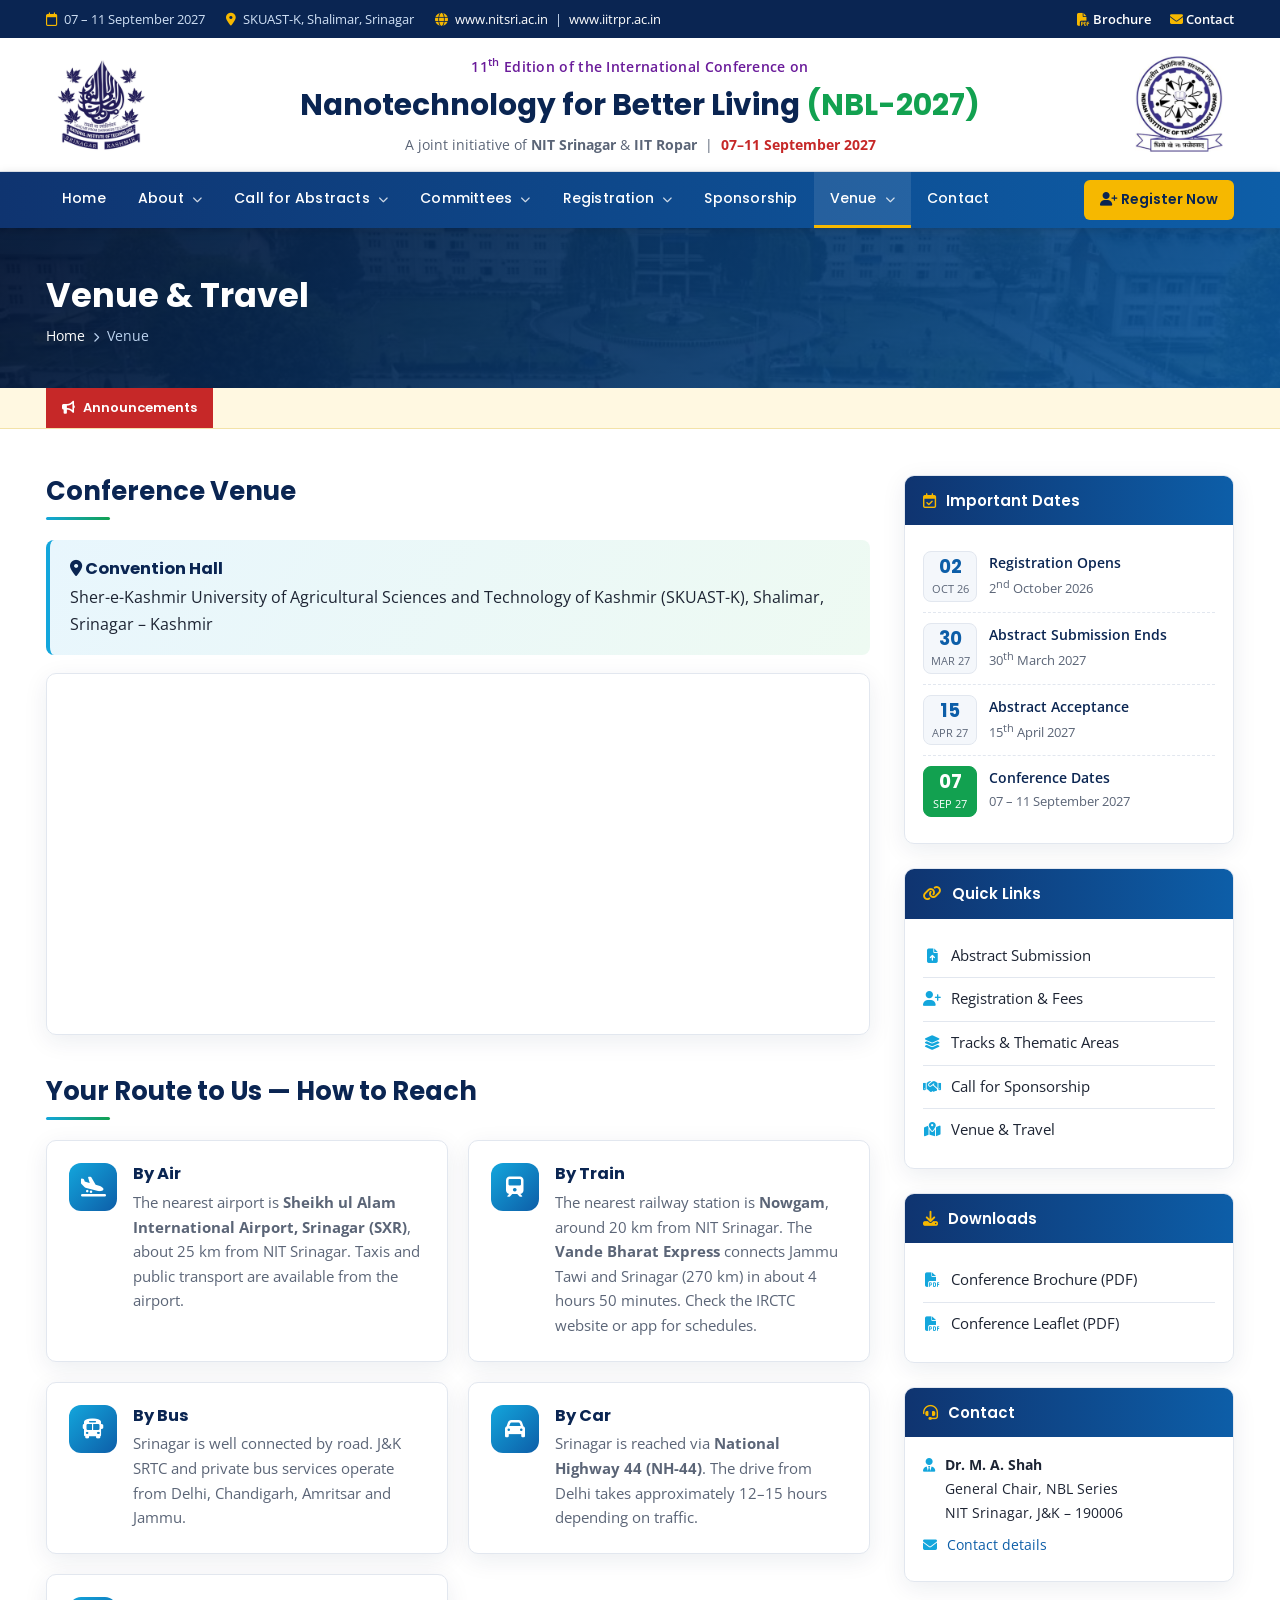
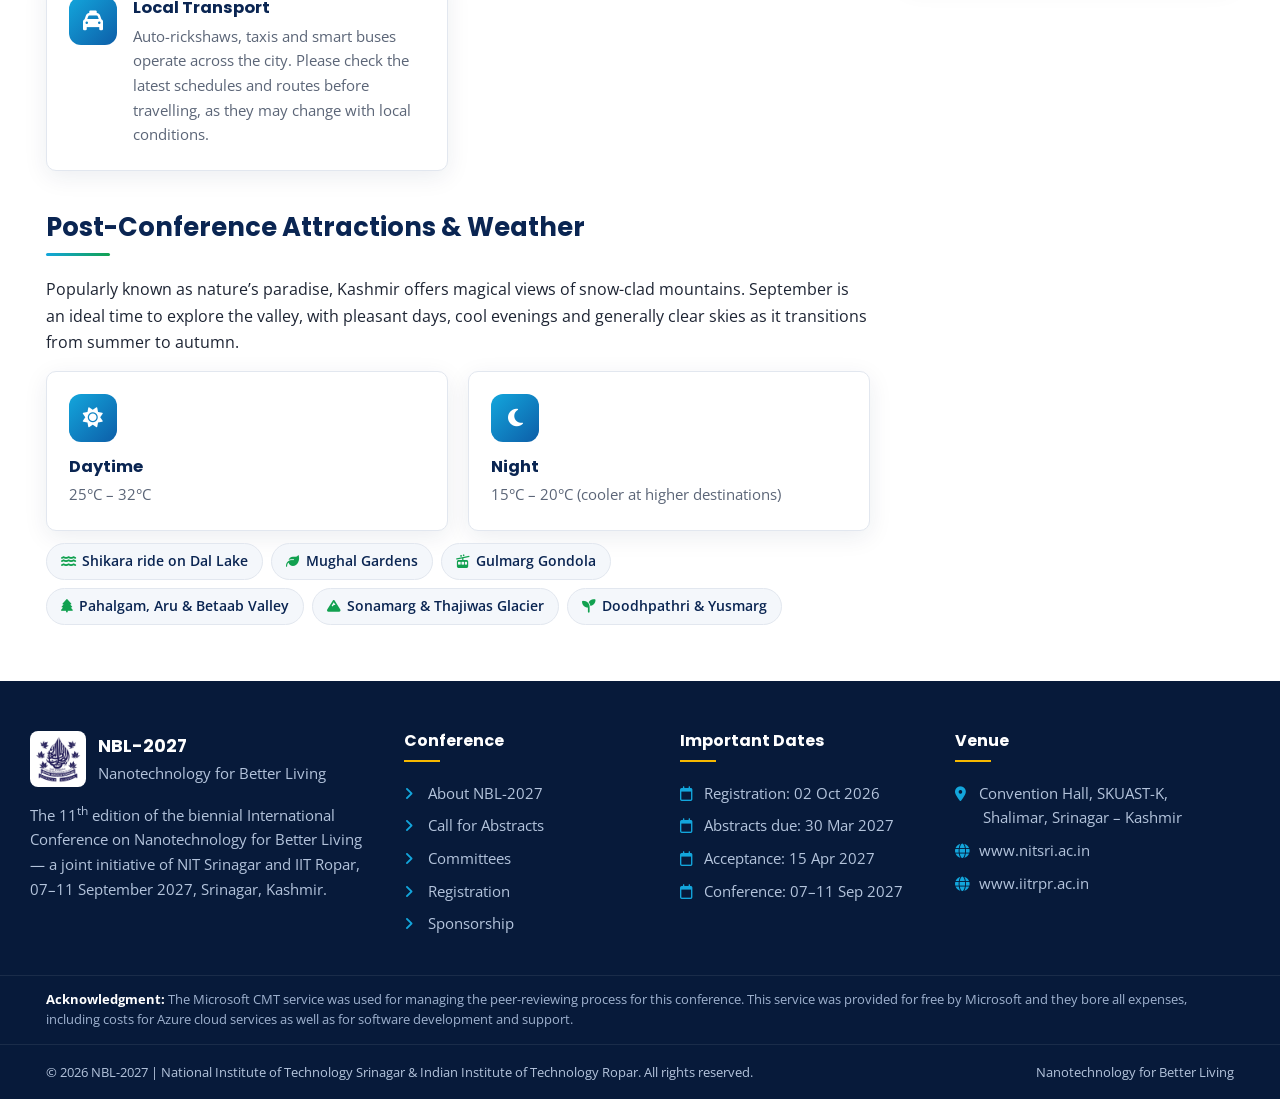
<file: venue.html>
<!DOCTYPE html>
<html lang="en">
<head>
  <meta charset="UTF-8">
  <meta name="viewport" content="width=device-width, initial-scale=1.0">
  <title>Venue &amp; Travel | NBL-2027</title>
  <meta name="description" content="NBL-2027: 11th International Conference on Nanotechnology for Better Living, 07-11 September 2027, organised by NIT Srinagar and IIT Ropar at SKUAST-K, Srinagar, Kashmir.">
  <meta name="keywords" content="NBL-2027, Nanotechnology for Better Living, international conference, nanotechnology, NIT Srinagar, IIT Ropar, Kashmir, 2027">
  <meta property="og:title" content="Venue &amp; Travel | NBL-2027">
  <meta property="og:description" content="NBL-2027: 11th International Conference on Nanotechnology for Better Living, 07-11 September 2027, organised by NIT Srinagar and IIT Ropar at SKUAST-K, Srinagar, Kashmir.">
  <meta property="og:image" content="assets/img/campus/nit-srinagar-campus.jpg">
  <link rel="icon" type="image/png" href="assets/img/favicon.png">

  <!-- Fonts & icons -->
  <link rel="preconnect" href="https://fonts.googleapis.com">
  <link rel="preconnect" href="https://fonts.gstatic.com" crossorigin>
  <link href="https://fonts.googleapis.com/css2?family=Open+Sans:wght@400;600;700&family=Poppins:wght@400;500;600;700&display=swap" rel="stylesheet">
  <link rel="stylesheet" href="https://cdnjs.cloudflare.com/ajax/libs/font-awesome/6.5.2/css/all.min.css">

  <link rel="stylesheet" href="assets/css/style.css">
</head>
<body>

  <!-- ===================== TOP BAR ===================== -->
  <div class="topbar">
    <div class="container">
      <div class="topbar-info">
        <span><i class="fa-regular fa-calendar"></i> 07 &ndash; 11 September 2027</span>
        <span><i class="fa-solid fa-location-dot"></i> SKUAST-K, Shalimar, Srinagar</span>
        <span><i class="fa-solid fa-globe"></i> <a href="https://www.nitsri.ac.in" target="_blank" rel="noopener">www.nitsri.ac.in</a> | <a href="https://www.iitrpr.ac.in" target="_blank" rel="noopener">www.iitrpr.ac.in</a></span>
      </div>
      <div class="topbar-links">
        <a href="assets/docs/NBL-2027-Brochure.pdf" target="_blank"><i class="fa-solid fa-file-pdf"></i> Brochure</a>
        <a href="contact.html"><i class="fa-solid fa-envelope"></i> Contact</a>
      </div>
    </div>
  </div>

  <!-- ===================== BRAND HEADER ===================== -->
  <header class="brand-header">
    <div class="container">
      <a href="https://www.nitsri.ac.in" target="_blank" rel="noopener" title="NIT Srinagar">
        <img class="logo" src="assets/img/logos/nit-srinagar.png" alt="NIT Srinagar logo">
      </a>
      <div class="brand-title">
        <p class="edition">11<sup>th</sup> Edition of the International Conference on</p>
        <p class="conf-name">Nanotechnology for Better Living <span class="acr">(NBL-2027)</span></p>
        <p class="meta">A joint initiative of <b>NIT Srinagar</b> &amp; <b>IIT Ropar</b> &nbsp;|&nbsp; <strong>07&ndash;11 September 2027</strong></p>
      </div>
      <a href="https://www.iitrpr.ac.in" target="_blank" rel="noopener" title="IIT Ropar">
        <img class="logo" src="assets/img/logos/iit-ropar.png" alt="IIT Ropar logo">
      </a>
    </div>
  </header>

  <!-- ===================== NAVIGATION ===================== -->
  <nav class="main-nav" aria-label="Main navigation">
    <div class="container">
      <button class="nav-toggle" aria-label="Toggle menu" aria-expanded="false"><i class="fa-solid fa-bars"></i></button>
      <ul class="nav-menu">
          <li><a href="index.html">Home</a></li>
          <li class="has-dropdown"><a href="about.html">About <i class="fa-solid fa-chevron-down"></i></a>
            <ul class="dropdown"><li><a href="about.html#conference">About NBL-2027</a></li><li><a href="about.html#hosts">Host Institutions</a></li><li><a href="about.html#message">Message from General Chair</a></li><li><a href="about.html#programme">Programme Structure</a></li></ul>
          </li>
          <li class="has-dropdown"><a href="call-for-papers.html">Call for Abstracts <i class="fa-solid fa-chevron-down"></i></a>
            <ul class="dropdown"><li><a href="call-for-papers.html#tracks">Tracks &amp; Thematic Areas</a></li><li><a href="call-for-papers.html#guidelines">Abstract Guidelines</a></li><li><a href="call-for-papers.html#dates">Important Dates</a></li><li><a href="call-for-papers.html#poster-walkway">Poster-Walkway of Discovery</a></li><li><a href="call-for-papers.html#industry-meet">Research-Industry Meet</a></li></ul>
          </li>
          <li class="has-dropdown"><a href="committees.html">Committees <i class="fa-solid fa-chevron-down"></i></a>
            <ul class="dropdown"><li><a href="committees.html#chair">General Chair</a></li><li><a href="committees.html#international">International Advisory Board</a></li><li><a href="committees.html#national">National Advisory Board</a></li><li><a href="committees.html#local">Local Advisory Board</a></li><li><a href="committees.html#organizing">Organizing Committees</a></li></ul>
          </li>
          <li class="has-dropdown"><a href="registration.html">Registration <i class="fa-solid fa-chevron-down"></i></a>
            <ul class="dropdown"><li><a href="registration.html#fees">Registration Tariff</a></li><li><a href="registration.html#payment">Payment Details</a></li><li><a href="registration.html#accommodation">Accommodation</a></li></ul>
          </li>
          <li><a href="sponsorship.html">Sponsorship</a></li>
          <li class="has-dropdown"><a href="venue.html">Venue <i class="fa-solid fa-chevron-down"></i></a>
            <ul class="dropdown"><li><a href="venue.html#venue">Conference Venue</a></li><li><a href="venue.html#reach">How to Reach</a></li><li><a href="venue.html#explore">Explore Kashmir</a></li></ul>
          </li>
          <li><a href="contact.html">Contact</a></li>
      </ul>
      <a class="nav-cta" href="registration.html"><i class="fa-solid fa-user-plus"></i> Register Now</a>
    </div>
  </nav>

  <!-- ===================== PAGE BANNER ===================== -->
  <section class="page-banner">
    <div class="container">
      <h1>Venue &amp; Travel</h1>
      <div class="breadcrumb"><a href="index.html">Home</a><i class="fa-solid fa-chevron-right"></i>Venue</div>
    </div>
  </section>

  <!-- ===================== NEWS TICKER ===================== -->
  <div class="ticker">
    <div class="container">
      <div class="ticker-label"><i class="fa-solid fa-bullhorn"></i> Announcements</div>
      <div class="ticker-track">
        <div class="ticker-move">
          <span><i class="fa-solid fa-circle-dot"></i>Registration opens on 2<sup>nd</sup> October 2026</span>
          <span><i class="fa-solid fa-circle-dot"></i>Extended abstract submission deadline: 30<sup>th</sup> March 2027</span>
          <span><i class="fa-solid fa-circle-dot"></i>25% concession on registration for female research scholars</span>
          <span><i class="fa-solid fa-circle-dot"></i>Young Researcher, Young Scientist &amp; Best Poster Awards</span>
          <span><i class="fa-solid fa-circle-dot"></i>Sponsorship opportunities open for industries &amp; organisations</span>
        </div>
      </div>
    </div>
  </div>

  <main class="page-body">
    <div class="container layout">
      <div class="content">

        <section id="venue" class="fade-up">
          <h2 class="section-title">Conference Venue</h2>
          <div class="callout">
            <h4><i class="fa-solid fa-location-dot"></i> Convention Hall</h4>
            <p>Sher-e-Kashmir University of Agricultural Sciences and Technology of Kashmir (SKUAST-K), Shalimar, Srinagar &ndash; Kashmir</p>
          </div>
          <div class="map-wrap">
            <iframe src="https://www.google.com/maps?q=SKUAST-K%20Shalimar%20Campus%20Srinagar&output=embed" loading="lazy" referrerpolicy="no-referrer-when-downgrade" title="Map of SKUAST-K, Shalimar, Srinagar"></iframe>
          </div>
        </section>

        <section id="reach" class="fade-up">
          <h2 class="section-title">Your Route to Us &mdash; How to Reach</h2>
          <div class="grid grid-2">
            <div class="card reach-item"><div class="icon"><i class="fa-solid fa-plane-arrival"></i></div><div><h4>By Air</h4><p>The nearest airport is <b>Sheikh ul Alam International Airport, Srinagar (SXR)</b>, about 25 km from NIT Srinagar. Taxis and public transport are available from the airport.</p></div></div>
            <div class="card reach-item"><div class="icon"><i class="fa-solid fa-train"></i></div><div><h4>By Train</h4><p>The nearest railway station is <b>Nowgam</b>, around 20 km from NIT Srinagar. The <b>Vande Bharat Express</b> connects Jammu Tawi and Srinagar (270 km) in about 4 hours 50 minutes. Check the IRCTC website or app for schedules.</p></div></div>
            <div class="card reach-item"><div class="icon"><i class="fa-solid fa-bus"></i></div><div><h4>By Bus</h4><p>Srinagar is well connected by road. J&amp;K SRTC and private bus services operate from Delhi, Chandigarh, Amritsar and Jammu.</p></div></div>
            <div class="card reach-item"><div class="icon"><i class="fa-solid fa-car"></i></div><div><h4>By Car</h4><p>Srinagar is reached via <b>National Highway 44 (NH-44)</b>. The drive from Delhi takes approximately 12&ndash;15 hours depending on traffic.</p></div></div>
            <div class="card reach-item"><div class="icon"><i class="fa-solid fa-taxi"></i></div><div><h4>Local Transport</h4><p>Auto-rickshaws, taxis and smart buses operate across the city. Please check the latest schedules and routes before travelling, as they may change with local conditions.</p></div></div>
          </div>
        </section>

        <section id="explore" class="fade-up">
          <h2 class="section-title">Post-Conference Attractions &amp; Weather</h2>
          <p>Popularly known as nature&rsquo;s paradise, Kashmir offers magical views of snow-clad mountains. September is an ideal time to explore the valley, with pleasant days, cool evenings and generally clear skies as it transitions from summer to autumn.</p>
          <div class="grid grid-2">
            <div class="card"><div class="icon"><i class="fa-solid fa-sun"></i></div><h4>Daytime</h4><p>25&deg;C &ndash; 32&deg;C</p></div>
            <div class="card"><div class="icon"><i class="fa-solid fa-moon"></i></div><h4>Night</h4><p>15&deg;C &ndash; 20&deg;C (cooler at higher destinations)</p></div>
          </div>
          <ul class="place-tags">
            <li><i class="fa-solid fa-water"></i>Shikara ride on Dal Lake</li>
            <li><i class="fa-solid fa-leaf"></i>Mughal Gardens</li>
            <li><i class="fa-solid fa-cable-car"></i>Gulmarg Gondola</li>
            <li><i class="fa-solid fa-tree"></i>Pahalgam, Aru &amp; Betaab Valley</li>
            <li><i class="fa-solid fa-mountain"></i>Sonamarg &amp; Thajiwas Glacier</li>
            <li><i class="fa-solid fa-seedling"></i>Doodhpathri &amp; Yusmarg</li>
          </ul>
        </section>

      </div>

        <!-- ===================== SIDEBAR ===================== -->
        <aside class="sidebar">
          <div class="widget">
            <div class="widget-head"><i class="fa-regular fa-calendar-check"></i> Important Dates</div>
            <div class="widget-body">
              <ul class="dates-list">
                <li><div class="date-badge"><b>02</b><span>Oct 26</span></div><div><div class="what">Registration Opens</div><div class="when">2<sup>nd</sup> October 2026</div></div></li>
                <li><div class="date-badge"><b>30</b><span>Mar 27</span></div><div><div class="what">Abstract Submission Ends</div><div class="when">30<sup>th</sup> March 2027</div></div></li>
                <li><div class="date-badge"><b>15</b><span>Apr 27</span></div><div><div class="what">Abstract Acceptance</div><div class="when">15<sup>th</sup> April 2027</div></div></li>
                <li class="highlight"><div class="date-badge"><b>07</b><span>Sep 27</span></div><div><div class="what">Conference Dates</div><div class="when">07 &ndash; 11 September 2027</div></div></li>
              </ul>
            </div>
          </div>

          <div class="widget">
            <div class="widget-head"><i class="fa-solid fa-link"></i> Quick Links</div>
            <div class="widget-body">
              <ul class="link-list">
                <li><a href="call-for-papers.html#guidelines"><i class="fa-solid fa-file-arrow-up"></i> Abstract Submission</a></li>
                <li><a href="registration.html"><i class="fa-solid fa-user-plus"></i> Registration &amp; Fees</a></li>
                <li><a href="call-for-papers.html#tracks"><i class="fa-solid fa-layer-group"></i> Tracks &amp; Thematic Areas</a></li>
                <li><a href="sponsorship.html"><i class="fa-solid fa-handshake"></i> Call for Sponsorship</a></li>
                <li><a href="venue.html"><i class="fa-solid fa-map-location-dot"></i> Venue &amp; Travel</a></li>
              </ul>
            </div>
          </div>

          <div class="widget">
            <div class="widget-head"><i class="fa-solid fa-download"></i> Downloads</div>
            <div class="widget-body">
              <ul class="link-list">
                <li><a href="assets/docs/NBL-2027-Brochure.pdf" target="_blank"><i class="fa-solid fa-file-pdf"></i> Conference Brochure (PDF)</a></li>
                <li><a href="assets/docs/NBL-2027-Leaflet.pdf" target="_blank"><i class="fa-solid fa-file-pdf"></i> Conference Leaflet (PDF)</a></li>
              </ul>
            </div>
          </div>

          <div class="widget">
            <div class="widget-head"><i class="fa-solid fa-headset"></i> Contact</div>
            <div class="widget-body contact-mini">
              <p><i class="fa-solid fa-user-tie"></i><span><b>Dr. M. A. Shah</b><br>General Chair, NBL Series<br>NIT Srinagar, J&amp;K &ndash; 190006</span></p>
              <!-- TODO: add the official conference e-mail / phone once finalised -->
              <p><i class="fa-solid fa-envelope"></i><span><a href="contact.html">Contact details</a></span></p>
            </div>
          </div>
        </aside>

    </div>
  </main>

  <!-- ===================== FOOTER ===================== -->
  <footer class="site-footer">
    <div class="container footer-main">
      <div>
        <div class="footer-brand">
          <img src="assets/img/logos/nit-srinagar.png" alt="NIT Srinagar">
          <div><b>NBL-2027</b><span>Nanotechnology for Better Living</span></div>
        </div>
        <p>The 11<sup>th</sup> edition of the biennial International Conference on Nanotechnology for Better Living &mdash; a joint initiative of NIT Srinagar and IIT Ropar, 07&ndash;11 September 2027, Srinagar, Kashmir.</p>
      </div>
      <div>
        <h4>Conference</h4>
        <ul>
          <li><a href="about.html"><i class="fa-solid fa-angle-right"></i>About NBL-2027</a></li>
          <li><a href="call-for-papers.html"><i class="fa-solid fa-angle-right"></i>Call for Abstracts</a></li>
          <li><a href="committees.html"><i class="fa-solid fa-angle-right"></i>Committees</a></li>
          <li><a href="registration.html"><i class="fa-solid fa-angle-right"></i>Registration</a></li>
          <li><a href="sponsorship.html"><i class="fa-solid fa-angle-right"></i>Sponsorship</a></li>
        </ul>
      </div>
      <div>
        <h4>Important Dates</h4>
        <ul>
          <li><i class="fa-regular fa-calendar"></i>Registration: 02 Oct 2026</li>
          <li><i class="fa-regular fa-calendar"></i>Abstracts due: 30 Mar 2027</li>
          <li><i class="fa-regular fa-calendar"></i>Acceptance: 15 Apr 2027</li>
          <li><i class="fa-regular fa-calendar"></i>Conference: 07&ndash;11 Sep 2027</li>
        </ul>
      </div>
      <div>
        <h4>Venue</h4>
        <ul>
          <li><i class="fa-solid fa-location-dot"></i>Convention Hall, SKUAST-K,<br><span style="padding-left:28px;display:inline-block">Shalimar, Srinagar &ndash; Kashmir</span></li>
          <li><i class="fa-solid fa-globe"></i><a href="https://www.nitsri.ac.in" target="_blank" rel="noopener">www.nitsri.ac.in</a></li>
          <li><i class="fa-solid fa-globe"></i><a href="https://www.iitrpr.ac.in" target="_blank" rel="noopener">www.iitrpr.ac.in</a></li>
        </ul>
      </div>
    </div>
    <div class="cmt-ack">
    <div class="container"><p><strong>Acknowledgment:</strong> The Microsoft CMT service was used for managing the peer-reviewing process for this conference. This service was provided for free by Microsoft and they bore all expenses, including costs for Azure cloud services as well as for software development and support.</p></div>
    </div>
    <div class="footer-bottom">
      <div class="container">
        <span>&copy; <span data-year>2026</span> NBL-2027 | National Institute of Technology Srinagar &amp; Indian Institute of Technology Ropar. All rights reserved.</span>
        <span>Nanotechnology for Better Living</span>
      </div>
    </div>
  </footer>

  <button class="to-top" aria-label="Back to top"><i class="fa-solid fa-arrow-up"></i></button>
  <script src="assets/js/main.js"></script>
</body>
</html>
</file>
<file: assets/css/style.css>
/* ==========================================================================
   NBL-2027 | International Conference on Nanotechnology for Better Living
   Main stylesheet
   --------------------------------------------------------------------------
   1. Design tokens        6. Hero slider        11. Tables
   2. Base / typography    7. News ticker        12. Cards & grids
   3. Top bar              8. Page layout        13. Footer
   4. Brand header         9. Sidebar widgets    14. Utilities
   5. Navigation          10. Content blocks     15. Responsive
   ========================================================================== */

/* 1. Design tokens ------------------------------------------------------- */
:root {
  --navy: #0a2552;
  --navy-2: #0f3470;
  --blue: #0d5ea8;
  --cyan: #13a6dc;          /* brochure title band */
  --green: #12a150;         /* brochure "NBL - 2027" */
  --gold: #f6b800;
  --red: #c62828;
  --ink: #1d2433;
  --muted: #5b6577;
  --line: #e2e7ef;
  --bg: #ffffff;
  --bg-soft: #f4f7fb;
  --radius: 10px;
  --shadow: 0 6px 24px rgba(10, 37, 82, .08);
  --shadow-lg: 0 14px 40px rgba(10, 37, 82, .16);
  --container: 1220px;
  --font-head: "Poppins", "Segoe UI", Arial, sans-serif;
  --font-body: "Open Sans", "Segoe UI", Arial, sans-serif;
}

/* 2. Base / typography --------------------------------------------------- */
*, *::before, *::after { box-sizing: border-box; }
html { scroll-behavior: smooth; }
body {
  margin: 0;
  font-family: var(--font-body);
  font-size: 15.5px;
  line-height: 1.7;
  color: var(--ink);
  background: var(--bg);
  -webkit-font-smoothing: antialiased;
}
img { max-width: 100%; height: auto; display: block; }
a { color: var(--blue); text-decoration: none; transition: color .2s; }
a:hover { color: var(--cyan); }
h1, h2, h3, h4, h5 { font-family: var(--font-head); color: var(--navy); line-height: 1.3; margin: 0 0 .6em; }
h1 { font-size: 2.1rem; }
h2 { font-size: 1.6rem; }
h3 { font-size: 1.2rem; }
h4 { font-size: 1.02rem; }
p { margin: 0 0 1em; }
ul, ol { padding-left: 1.3em; }
.container { width: 100%; max-width: var(--container); margin: 0 auto; padding: 0 16px; }
.sr-only { position: absolute; width: 1px; height: 1px; overflow: hidden; clip: rect(0 0 0 0); }

/* 3. Top bar ------------------------------------------------------------- */
.topbar { background: var(--navy); color: #cfe0f5; font-size: 13px; }
.topbar .container { display: flex; justify-content: space-between; align-items: center; gap: 12px; min-height: 38px; flex-wrap: wrap; }
.topbar span { display: inline-flex; align-items: center; gap: 7px; margin-right: 18px; }
.topbar i { color: var(--gold); }
.topbar a { color: #fff; }
.topbar .topbar-links a { margin-left: 16px; font-weight: 600; }

/* 4. Brand header -------------------------------------------------------- */
.brand-header { background: #fff; border-bottom: 1px solid var(--line); }
.brand-header .container { display: grid; grid-template-columns: 110px 1fr 110px; align-items: center; gap: 20px; padding-top: 14px; padding-bottom: 14px; }
.brand-header .logo { height: 96px; width: auto; margin: 0 auto; }
.brand-title { text-align: center; }
.brand-title .edition { font-size: 13.5px; color: #6a1b9a; font-weight: 600; letter-spacing: .3px; margin: 0; }
.brand-title .conf-name { font-family: var(--font-head); font-size: 1.85rem; font-weight: 700; color: var(--navy); margin: 2px 0; }
.brand-title .conf-name .acr { color: var(--green); }
.brand-title .meta { font-size: 14px; color: var(--muted); margin: 0; }
.brand-title .meta strong { color: var(--red); }

/* 5. Navigation ---------------------------------------------------------- */
.main-nav { background: linear-gradient(90deg, var(--navy-2), var(--blue)); position: sticky; top: 0; z-index: 100; box-shadow: 0 2px 10px rgba(0,0,0,.15); }
.main-nav .container { display: flex; align-items: center; justify-content: space-between; }
.nav-menu { list-style: none; margin: 0; padding: 0; display: flex; flex-wrap: wrap; }
.nav-menu > li { position: relative; }
.nav-menu > li > a {
  display: block; padding: 15px 16px; color: #fff; font-family: var(--font-head);
  font-size: 14px; font-weight: 500; letter-spacing: .2px; border-bottom: 3px solid transparent;
}
.nav-menu > li > a:hover, .nav-menu > li.active > a { background: rgba(255,255,255,.1); border-bottom-color: var(--gold); color: #fff; }
.nav-menu .fa-chevron-down { font-size: 10px; margin-left: 4px; opacity: .8; }
.dropdown { list-style: none; margin: 0; padding: 6px 0; position: absolute; left: 0; top: 100%; min-width: 240px; background: #fff; border-top: 3px solid var(--gold); box-shadow: var(--shadow-lg); border-radius: 0 0 8px 8px; opacity: 0; visibility: hidden; transform: translateY(8px); transition: all .2s; }
.nav-menu > li:hover .dropdown, .nav-menu > li:focus-within .dropdown { opacity: 1; visibility: visible; transform: none; }
.dropdown a { display: block; padding: 9px 18px; color: var(--ink); font-size: 14px; }
.dropdown a:hover { background: var(--bg-soft); color: var(--blue); padding-left: 22px; }
.nav-cta { background: var(--gold); color: var(--navy) !important; font-family: var(--font-head); font-weight: 600; font-size: 14px; padding: 8px 16px; border-radius: 6px; white-space: nowrap; }
.nav-cta:hover { background: #fff; }
.nav-toggle { display: none; background: none; border: 0; color: #fff; font-size: 22px; padding: 12px 4px; cursor: pointer; }

/* 6. Hero slider --------------------------------------------------------- */
.hero { position: relative; height: 470px; overflow: hidden; background: var(--navy); }
.slide { position: absolute; inset: 0; opacity: 0; transition: opacity 1s ease; background-size: cover; background-position: center; }
.slide.active { opacity: 1; }
.slide::after { content: ""; position: absolute; inset: 0; background: linear-gradient(90deg, rgba(6,24,56,.88) 0%, rgba(6,24,56,.55) 55%, rgba(6,24,56,.2) 100%); }
.slide-nano {
  background:
    radial-gradient(circle at 80% 30%, rgba(19,166,220,.45), transparent 45%),
    radial-gradient(circle at 65% 80%, rgba(18,161,80,.35), transparent 40%),
    url("data:image/svg+xml,%3Csvg xmlns='http://www.w3.org/2000/svg' width='56' height='98' viewBox='0 0 56 98'%3E%3Cpath d='M28 66L0 50V16L28 0l28 16v34L28 66zm0 32V66' fill='none' stroke='%2313a6dc' stroke-opacity='.25' stroke-width='1.2'/%3E%3C/svg%3E"),
    linear-gradient(135deg, #061838, #0d3a78);
}
.slide-caption { position: absolute; z-index: 2; inset: 0; display: flex; align-items: center; }
.slide-caption .inner { max-width: 640px; color: #fff; }
.slide-caption .kicker { display: inline-block; background: var(--cyan); color: #fff; font-size: 12.5px; font-weight: 700; letter-spacing: 1px; text-transform: uppercase; padding: 5px 12px; border-radius: 4px; margin-bottom: 14px; }
.slide-caption h2 { color: #fff; font-size: 2.5rem; font-weight: 700; margin-bottom: .3em; }
.slide-caption h2 span { color: var(--gold); }
.slide-caption p { font-size: 1.05rem; color: #dbe7f7; margin-bottom: 1.3em; }
.hero-dots { position: absolute; bottom: 22px; left: 0; right: 0; z-index: 3; display: flex; justify-content: center; gap: 10px; }
.hero-dots button { width: 12px; height: 12px; border-radius: 50%; border: 2px solid #fff; background: transparent; cursor: pointer; padding: 0; }
.hero-dots button.active { background: var(--gold); border-color: var(--gold); }
.hero-arrow { position: absolute; top: 50%; transform: translateY(-50%); z-index: 3; width: 44px; height: 44px; border-radius: 50%; border: 0; background: rgba(255,255,255,.15); color: #fff; font-size: 16px; cursor: pointer; transition: background .2s; }
.hero-arrow:hover { background: rgba(255,255,255,.35); }
.hero-arrow.prev { left: 18px; }
.hero-arrow.next { right: 18px; }

/* Buttons */
.btn { display: inline-flex; align-items: center; gap: 8px; font-family: var(--font-head); font-weight: 600; font-size: 14.5px; padding: 11px 22px; border-radius: 6px; border: 2px solid transparent; cursor: pointer; transition: all .2s; }
.btn-primary { background: var(--gold); color: var(--navy); }
.btn-primary:hover { background: #fff; color: var(--navy); }
.btn-outline { border-color: #fff; color: #fff; }
.btn-outline:hover { background: #fff; color: var(--navy); }
.btn-blue { background: var(--blue); color: #fff; }
.btn-blue:hover { background: var(--navy); color: #fff; }
.btn + .btn { margin-left: 10px; }

/* Page banner (inner pages) */
.page-banner { background: linear-gradient(120deg, rgba(6,24,56,.92), rgba(13,94,168,.85)), url("../img/campus/nit-srinagar-campus.jpg") center/cover; color: #fff; padding: 46px 0 40px; }
.page-banner h1 { color: #fff; margin: 0 0 6px; }
.breadcrumb { font-size: 14px; color: #bcd3ef; }
.breadcrumb a { color: #fff; }
.breadcrumb i { font-size: 10px; margin: 0 8px; }

/* 7. News ticker --------------------------------------------------------- */
.ticker { background: #fff8e1; border-bottom: 1px solid #f3e2a8; overflow: hidden; }
.ticker .container { display: flex; align-items: stretch; }
.ticker-label { background: var(--red); color: #fff; font-family: var(--font-head); font-weight: 600; font-size: 13px; padding: 9px 16px; white-space: nowrap; display: flex; align-items: center; gap: 8px; }
.ticker-track { overflow: hidden; flex: 1; display: flex; align-items: center; }
.ticker-move { display: inline-flex; gap: 60px; white-space: nowrap; padding-left: 100%; animation: ticker 38s linear infinite; font-size: 14px; font-weight: 600; color: var(--navy); }
.ticker-move i { color: var(--red); margin-right: 6px; }
.ticker:hover .ticker-move { animation-play-state: paused; }
@keyframes ticker { to { transform: translateX(-100%); } }

/* Countdown strip */
.countdown-strip { background: var(--navy); color: #fff; }
.countdown-strip .container { display: flex; align-items: center; justify-content: space-between; gap: 20px; padding-top: 18px; padding-bottom: 18px; flex-wrap: wrap; }
.countdown-strip h3 { color: #fff; margin: 0; font-size: 1.05rem; }
.countdown-strip h3 small { display: block; color: #9fbbe0; font-weight: 400; font-family: var(--font-body); font-size: 13px; }
.countdown { display: flex; gap: 12px; }
.countdown div { background: rgba(255,255,255,.08); border: 1px solid rgba(255,255,255,.15); border-radius: 8px; min-width: 74px; text-align: center; padding: 8px 6px; }
.countdown b { display: block; font-family: var(--font-head); font-size: 1.6rem; color: var(--gold); line-height: 1.1; }
.countdown span { font-size: 11.5px; text-transform: uppercase; letter-spacing: 1px; color: #bcd3ef; }

/* 8. Page layout --------------------------------------------------------- */
.page-body { padding: 46px 0 56px; background: var(--bg); }
.layout { display: grid; grid-template-columns: minmax(0, 1fr) 330px; gap: 34px; align-items: start; }
.content > section + section { margin-top: 40px; }
.section-title { position: relative; padding-bottom: 12px; margin-bottom: 20px; }
.section-title::after { content: ""; position: absolute; left: 0; bottom: 0; width: 64px; height: 3px; background: linear-gradient(90deg, var(--cyan), var(--green)); border-radius: 3px; }
.section-title.center { text-align: center; }
.section-title.center::after { left: 50%; transform: translateX(-50%); }
.lead { font-size: 1.05rem; color: #3a4558; }

/* 9. Sidebar widgets ----------------------------------------------------- */
.sidebar { display: flex; flex-direction: column; gap: 24px; position: sticky; top: 70px; }
.widget { background: #fff; border: 1px solid var(--line); border-radius: var(--radius); box-shadow: var(--shadow); overflow: hidden; }
.widget-head { background: linear-gradient(90deg, var(--navy-2), var(--blue)); color: #fff; font-family: var(--font-head); font-weight: 600; font-size: 15px; padding: 12px 18px; display: flex; align-items: center; gap: 10px; }
.widget-head i { color: var(--gold); }
.widget-body { padding: 16px 18px; }
.dates-list { list-style: none; margin: 0; padding: 0; }
.dates-list li { display: flex; gap: 12px; padding: 10px 0; border-bottom: 1px dashed var(--line); }
.dates-list li:last-child { border-bottom: 0; }
.date-badge { flex: 0 0 54px; text-align: center; background: var(--bg-soft); border: 1px solid var(--line); border-radius: 8px; padding: 4px 0; line-height: 1.2; }
.date-badge b { display: block; font-family: var(--font-head); font-size: 1.15rem; color: var(--blue); }
.date-badge span { font-size: 11px; text-transform: uppercase; color: var(--muted); }
.dates-list .what { font-size: 14px; font-weight: 600; color: var(--navy); }
.dates-list .when { font-size: 13px; color: var(--muted); }
.dates-list li.highlight .date-badge { background: var(--green); border-color: var(--green); }
.dates-list li.highlight .date-badge b, .dates-list li.highlight .date-badge span { color: #fff; }
.link-list { list-style: none; margin: 0; padding: 0; }
.link-list li a { display: flex; align-items: center; gap: 10px; padding: 9px 0; border-bottom: 1px solid var(--line); color: var(--ink); font-size: 14.5px; }
.link-list li:last-child a { border-bottom: 0; }
.link-list li a:hover { color: var(--blue); padding-left: 4px; }
.link-list i { color: var(--cyan); width: 18px; text-align: center; }
.contact-mini p { font-size: 14px; margin-bottom: .6em; display: flex; gap: 10px; }
.contact-mini i { color: var(--cyan); margin-top: 5px; }

/* 10. Content blocks ----------------------------------------------------- */
.callout { background: linear-gradient(120deg, #e8f6fd, #eefaf2); border-left: 4px solid var(--cyan); border-radius: 8px; padding: 18px 20px; margin: 18px 0; }
.callout.warn { background: #fff8e1; border-left-color: var(--gold); }
.callout.red { background: #fdecec; border-left-color: var(--red); }
.callout h4 { margin-bottom: .3em; }
.callout p:last-child { margin-bottom: 0; }
.check-list { list-style: none; padding: 0; margin: 0; }
.check-list li { position: relative; padding: 6px 0 6px 30px; }
.check-list li::before { content: "\f00c"; font-family: "Font Awesome 6 Free"; font-weight: 900; position: absolute; left: 0; top: 7px; width: 20px; height: 20px; font-size: 11px; line-height: 20px; text-align: center; color: #fff; background: var(--green); border-radius: 50%; }
.two-col { columns: 2; column-gap: 30px; }
.two-col li { break-inside: avoid; }
.message-box { background: var(--bg-soft); border: 1px solid var(--line); border-radius: var(--radius); padding: 26px 28px; position: relative; }
.message-box::before { content: "\201C"; position: absolute; top: -8px; right: 22px; font-family: Georgia, serif; font-size: 110px; color: rgba(13,94,168,.12); line-height: 1; }
.signature { margin-top: 18px; font-family: var(--font-head); }
.signature b { color: var(--navy); display: block; }
.signature span { color: var(--muted); font-size: 14px; }

/* 11. Tables ------------------------------------------------------------- */
.table-wrap { overflow-x: auto; border-radius: var(--radius); box-shadow: var(--shadow); border: 1px solid var(--line); }
table.data { width: 100%; border-collapse: collapse; background: #fff; font-size: 14.5px; min-width: 560px; }
table.data th, table.data td { padding: 12px 14px; border-bottom: 1px solid var(--line); text-align: left; vertical-align: top; }
table.data thead th { background: var(--navy); color: #fff; font-family: var(--font-head); font-weight: 600; font-size: 14px; }
table.data tbody tr:nth-child(even) { background: var(--bg-soft); }
table.data tbody tr:hover { background: #e9f4fc; }
table.data .amt { font-family: var(--font-head); font-weight: 600; color: var(--navy); white-space: nowrap; }
table.data small { color: var(--green); font-weight: 600; }

/* 12. Cards & grids ------------------------------------------------------ */
.grid { display: grid; gap: 20px; }
.grid-2 { grid-template-columns: repeat(2, 1fr); }
.grid-3 { grid-template-columns: repeat(3, 1fr); }
.grid-4 { grid-template-columns: repeat(4, 1fr); }
.card { background: #fff; border: 1px solid var(--line); border-radius: var(--radius); box-shadow: var(--shadow); padding: 22px; transition: transform .2s, box-shadow .2s; }
.card:hover { transform: translateY(-3px); box-shadow: var(--shadow-lg); }
.card .icon { width: 48px; height: 48px; border-radius: 12px; display: grid; place-items: center; background: linear-gradient(135deg, var(--cyan), var(--blue)); color: #fff; font-size: 20px; margin-bottom: 14px; }
.card h3, .card h4 { margin-bottom: .4em; }
.card p { font-size: 14.5px; color: var(--muted); margin: 0; }
.day-card { border-top: 4px solid var(--cyan); }
.day-card .day { font-family: var(--font-head); font-size: 12.5px; font-weight: 700; letter-spacing: 1px; text-transform: uppercase; color: var(--cyan); }
.day-card:nth-child(2) { border-top-color: var(--blue); }
.day-card:nth-child(2) .day { color: var(--blue); }
.day-card:nth-child(3) { border-top-color: var(--green); }
.day-card:nth-child(3) .day { color: var(--green); }
.day-card:nth-child(4) { border-top-color: #8e24aa; }
.day-card:nth-child(4) .day { color: #8e24aa; }
.day-card:nth-child(5) { border-top-color: var(--gold); }
.day-card:nth-child(5) .day { color: #b88900; }
.stats { display: grid; grid-template-columns: repeat(4, 1fr); gap: 16px; }
.stat { text-align: center; background: linear-gradient(135deg, var(--navy-2), var(--blue)); color: #fff; border-radius: var(--radius); padding: 20px 10px; }
.stat b { display: block; font-family: var(--font-head); font-size: 2rem; color: var(--gold); line-height: 1.1; }
.stat span { font-size: 13.5px; color: #d6e5f7; }
.track-list { list-style: none; padding: 0; margin: 0; display: grid; grid-template-columns: repeat(2, 1fr); gap: 10px 18px; counter-reset: track; }
.track-list li { counter-increment: track; display: flex; align-items: center; gap: 12px; background: #fff; border: 1px solid var(--line); border-radius: 8px; padding: 10px 14px; font-size: 14.5px; font-weight: 600; color: var(--navy); transition: border-color .2s, background .2s; }
.track-list li::before { content: counter(track, decimal-leading-zero); flex: 0 0 34px; height: 34px; border-radius: 8px; background: var(--bg-soft); color: var(--blue); font-family: var(--font-head); font-size: 13px; display: grid; place-items: center; }
.track-list li:hover { border-color: var(--cyan); background: #f2fafe; }
.board-list { list-style: none; padding: 0; margin: 0; display: grid; grid-template-columns: repeat(2, 1fr); gap: 10px 16px; }
.board-list li { display: flex; gap: 12px; align-items: flex-start; padding: 10px 12px; border: 1px solid var(--line); border-radius: 8px; background: #fff; font-size: 14.5px; }
.board-list li i { color: var(--cyan); margin-top: 5px; }
.board-list li b { color: var(--navy); font-weight: 600; display: block; }
.board-list li span { color: var(--muted); font-size: 13.5px; }
.person-card { text-align: center; }
.person-card .avatar { width: 90px; height: 90px; border-radius: 50%; margin: 0 auto 12px; display: grid; place-items: center; background: linear-gradient(135deg, var(--cyan), var(--navy)); color: #fff; font-family: var(--font-head); font-size: 1.6rem; font-weight: 600; }
.person-card .role { display: inline-block; font-size: 12px; font-weight: 700; letter-spacing: .8px; text-transform: uppercase; color: var(--green); margin-bottom: 4px; }
.team-card h4 { display: flex; align-items: center; gap: 10px; }
.team-card h4 .tag { width: 30px; height: 30px; flex: 0 0 30px; border-radius: 8px; background: var(--blue); color: #fff; display: grid; place-items: center; font-size: 14px; }
.tba { color: var(--muted); font-style: italic; font-size: 14px; }
.tier { text-align: center; padding: 28px 22px; position: relative; overflow: hidden; }
.tier .medal { width: 64px; height: 64px; border-radius: 50%; margin: 0 auto 12px; display: grid; place-items: center; font-size: 26px; color: #fff; }
.tier.diamond .medal { background: linear-gradient(135deg, #4fc3f7, #1565c0); }
.tier.gold .medal { background: linear-gradient(135deg, #ffd54f, #f57f17); }
.tier.silver .medal { background: linear-gradient(135deg, #e0e0e0, #757575); }
.tier .price { font-family: var(--font-head); font-size: 1.7rem; font-weight: 700; color: var(--navy); }
.tier.diamond { border-top: 4px solid #1e88e5; }
.tier.gold { border-top: 4px solid #f9a825; }
.tier.silver { border-top: 4px solid #9e9e9e; }
.host-card img { height: 220px; width: 100%; object-fit: cover; border-radius: 8px; margin-bottom: 16px; }
.bank-box { display: grid; grid-template-columns: 1fr 180px; gap: 24px; align-items: center; }
.bank-box dl { display: grid; grid-template-columns: 150px 1fr; gap: 6px 14px; margin: 0; font-size: 14.5px; }
.bank-box dt { color: var(--muted); }
.bank-box dd { margin: 0; font-weight: 600; color: var(--navy); }
.bank-box .qr { text-align: center; font-size: 12.5px; color: var(--muted); }
.bank-box .qr img { border: 1px solid var(--line); border-radius: 8px; padding: 8px; background: #fff; margin: 0 auto 6px; }
.reach-item { display: flex; gap: 16px; }
.reach-item .icon { flex: 0 0 48px; margin: 0; }
.map-wrap { border-radius: var(--radius); overflow: hidden; box-shadow: var(--shadow); border: 1px solid var(--line); }
.map-wrap iframe { width: 100%; height: 360px; border: 0; display: block; }
.place-tags { display: flex; flex-wrap: wrap; gap: 8px; list-style: none; padding: 0; margin: 12px 0 0; }
.place-tags li { background: var(--bg-soft); border: 1px solid var(--line); border-radius: 30px; padding: 6px 14px; font-size: 13.5px; font-weight: 600; color: var(--navy); }
.place-tags li i { color: var(--green); margin-right: 6px; }

/* Partner logos strip */
.partners { background: var(--bg-soft); padding: 44px 0; border-top: 1px solid var(--line); }
.partners .label { text-align: center; color: var(--red); font-weight: 700; font-size: 14px; letter-spacing: 1px; text-transform: uppercase; margin-bottom: 4px; }
.logo-row { display: flex; flex-wrap: wrap; justify-content: center; align-items: center; gap: 22px; margin-top: 20px; }
.logo-row .logo-tile { background: #fff; border: 1px solid var(--line); border-radius: 10px; width: 150px; height: 110px; display: grid; place-items: center; padding: 12px; transition: box-shadow .2s, transform .2s; }
.logo-row .logo-tile:hover { box-shadow: var(--shadow-lg); transform: translateY(-3px); }
.logo-row img { max-height: 84px; width: auto; object-fit: contain; }
.logo-row.hosts .logo-tile { width: 190px; height: 150px; }
.logo-row.hosts img { max-height: 120px; }

/* 13. Footer ------------------------------------------------------------- */
.site-footer { background: #071a3a; color: #b4c4dc; font-size: 14.5px; }
.footer-main { padding: 50px 0 34px; display: grid; grid-template-columns: 1.4fr 1fr 1fr 1.2fr; gap: 30px; }
.site-footer h4 { color: #fff; font-size: 1rem; margin-bottom: 16px; position: relative; padding-bottom: 10px; }
.site-footer h4::after { content: ""; position: absolute; left: 0; bottom: 0; width: 36px; height: 2px; background: var(--gold); }
.site-footer a { color: #b4c4dc; }
.site-footer a:hover { color: #fff; }
.site-footer ul { list-style: none; padding: 0; margin: 0; }
.site-footer li { padding: 4px 0; }
.site-footer li i { color: var(--cyan); width: 18px; margin-right: 6px; }
.footer-brand { display: flex; gap: 12px; align-items: center; margin-bottom: 14px; }
.footer-brand img { height: 56px; width: auto; background: #fff; border-radius: 8px; padding: 4px; }
.footer-brand b { color: #fff; font-family: var(--font-head); font-size: 1.1rem; display: block; }
.footer-bottom { border-top: 1px solid rgba(255,255,255,.08); padding: 16px 0; font-size: 13px; }
.footer-bottom .container { display: flex; justify-content: space-between; gap: 10px; flex-wrap: wrap; }
.to-top { position: fixed; right: 18px; bottom: 18px; width: 44px; height: 44px; border-radius: 50%; border: 0; background: var(--gold); color: var(--navy); font-size: 16px; cursor: pointer; box-shadow: var(--shadow-lg); opacity: 0; visibility: hidden; transition: all .25s; z-index: 200; }
.to-top.show { opacity: 1; visibility: visible; }

/* 14. Utilities ---------------------------------------------------------- */
.mt-0 { margin-top: 0 !important; }
.mt-2 { margin-top: 20px; }
.mt-3 { margin-top: 30px; }
.mb-0 { margin-bottom: 0 !important; }
.text-center { text-align: center; }
.text-muted { color: var(--muted); }
.badge { display: inline-block; font-size: 12px; font-weight: 700; padding: 3px 10px; border-radius: 30px; background: var(--green); color: #fff; vertical-align: middle; }
.badge.red { background: var(--red); }
.fade-up { opacity: 0; transform: translateY(18px); transition: opacity .6s ease, transform .6s ease; }
.fade-up.in { opacity: 1; transform: none; }

/* 15. Responsive --------------------------------------------------------- */
@media (max-width: 1100px) {
  .nav-menu > li > a { padding: 15px 11px; font-size: 13.5px; }
  .layout { grid-template-columns: minmax(0, 1fr) 290px; }
}
@media (max-width: 960px) {
  .layout { grid-template-columns: minmax(0, 1fr); }
  .sidebar { position: static; }
  .footer-main { grid-template-columns: 1fr 1fr; }
  .grid-4, .stats { grid-template-columns: repeat(2, 1fr); }
  .grid-3 { grid-template-columns: repeat(2, 1fr); }
  .nav-toggle { display: block; }
  .nav-menu { display: none; position: absolute; top: 100%; left: 0; right: 0; flex-direction: column; background: var(--navy); max-height: 75vh; overflow-y: auto; }
  .nav-menu.open { display: flex; }
  .nav-menu > li > a { border-bottom: 1px solid rgba(255,255,255,.08); }
  .dropdown { position: static; opacity: 1; visibility: visible; transform: none; display: none; background: rgba(255,255,255,.05); box-shadow: none; border: 0; border-radius: 0; }
  .nav-menu > li.open .dropdown { display: block; }
  .dropdown a { color: #dbe7f7; padding-left: 30px; }
  .dropdown a:hover { background: rgba(255,255,255,.08); color: #fff; }
}
@media (max-width: 720px) {
  body { font-size: 15px; }
  .topbar .topbar-info span:nth-child(3), .topbar .topbar-links { display: none; }
  .brand-header .container { grid-template-columns: 56px 1fr 56px; gap: 10px; }
  .brand-header .logo { height: 56px; }
  .brand-title .conf-name { font-size: 1.1rem; }
  .brand-title .edition, .brand-title .meta { font-size: 12px; }
  .hero { height: 440px; }
  .slide-caption h2 { font-size: 1.6rem; }
  .slide-caption p { font-size: .95rem; }
  .hero-arrow { display: none; }
  .btn + .btn { margin-left: 0; margin-top: 10px; }
  .grid-2, .grid-3, .track-list, .board-list { grid-template-columns: 1fr; }
  .two-col { columns: 1; }
  .countdown div { min-width: 62px; }
  .bank-box { grid-template-columns: 1fr; }
  .bank-box dl { grid-template-columns: 1fr; gap: 0; }
  .bank-box dd { margin-bottom: 8px; }
  .footer-main { grid-template-columns: 1fr; }
  .logo-row .logo-tile { width: 130px; height: 96px; }
  h1 { font-size: 1.6rem; }
}
.cmt-ack { border-top: 1px solid rgba(255,255,255,.08); padding: 14px 0; }
.cmt-ack p { margin: 0; font-size: 12.5px; line-height: 1.6; color: #9fb2cf; }
.cmt-ack strong { color: #fff; }
</file>
